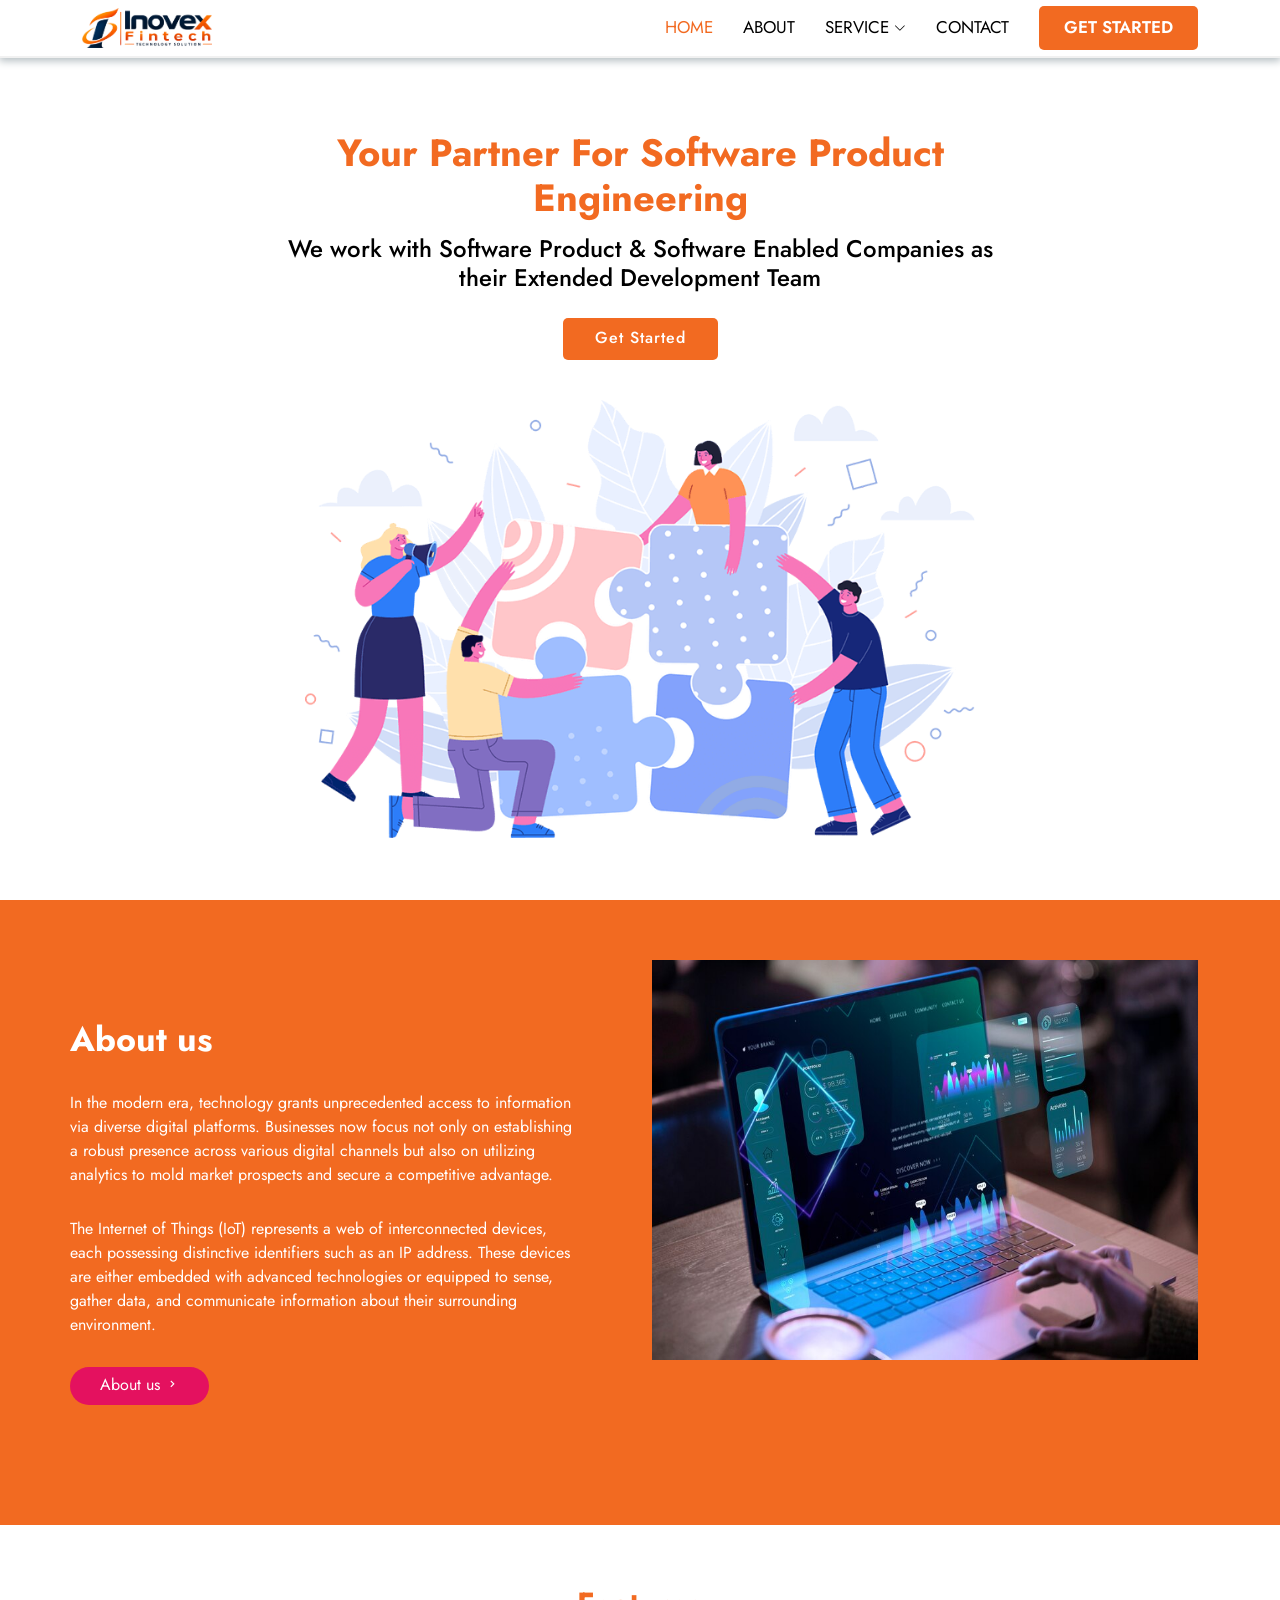
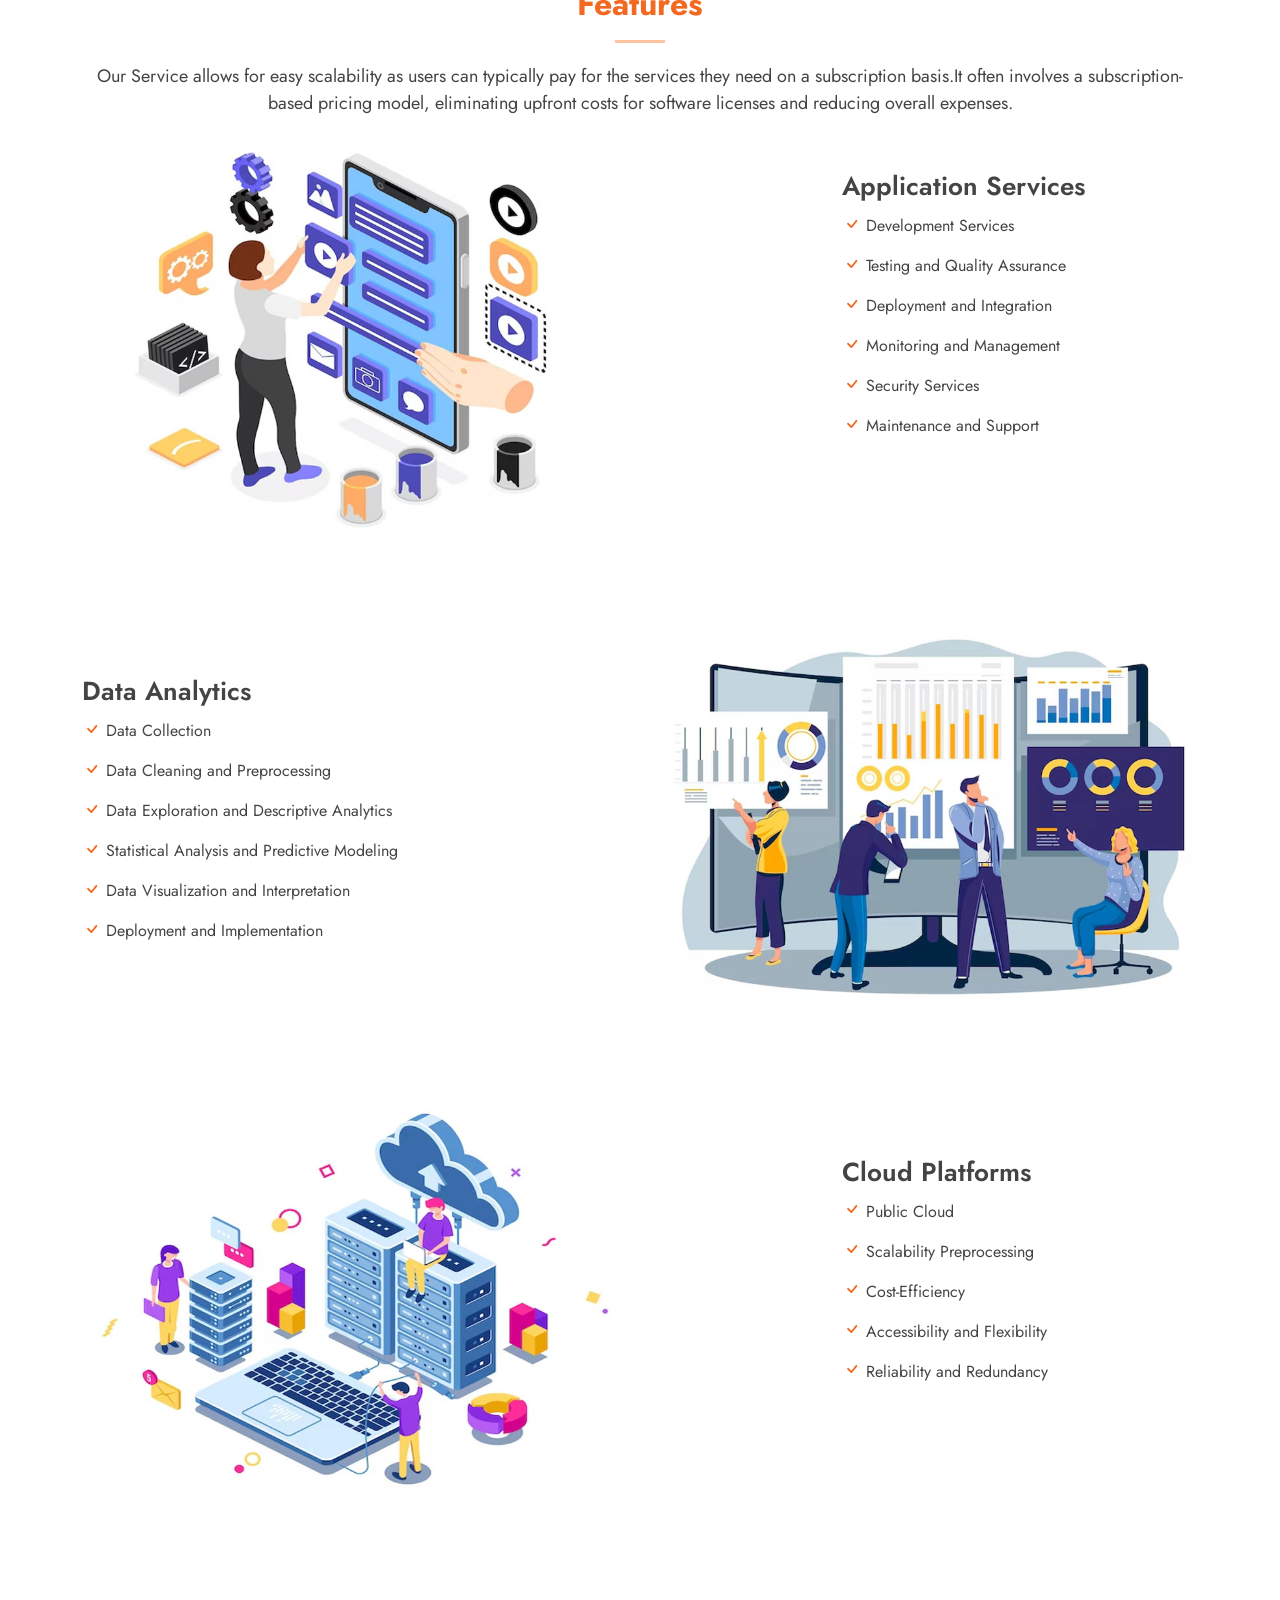
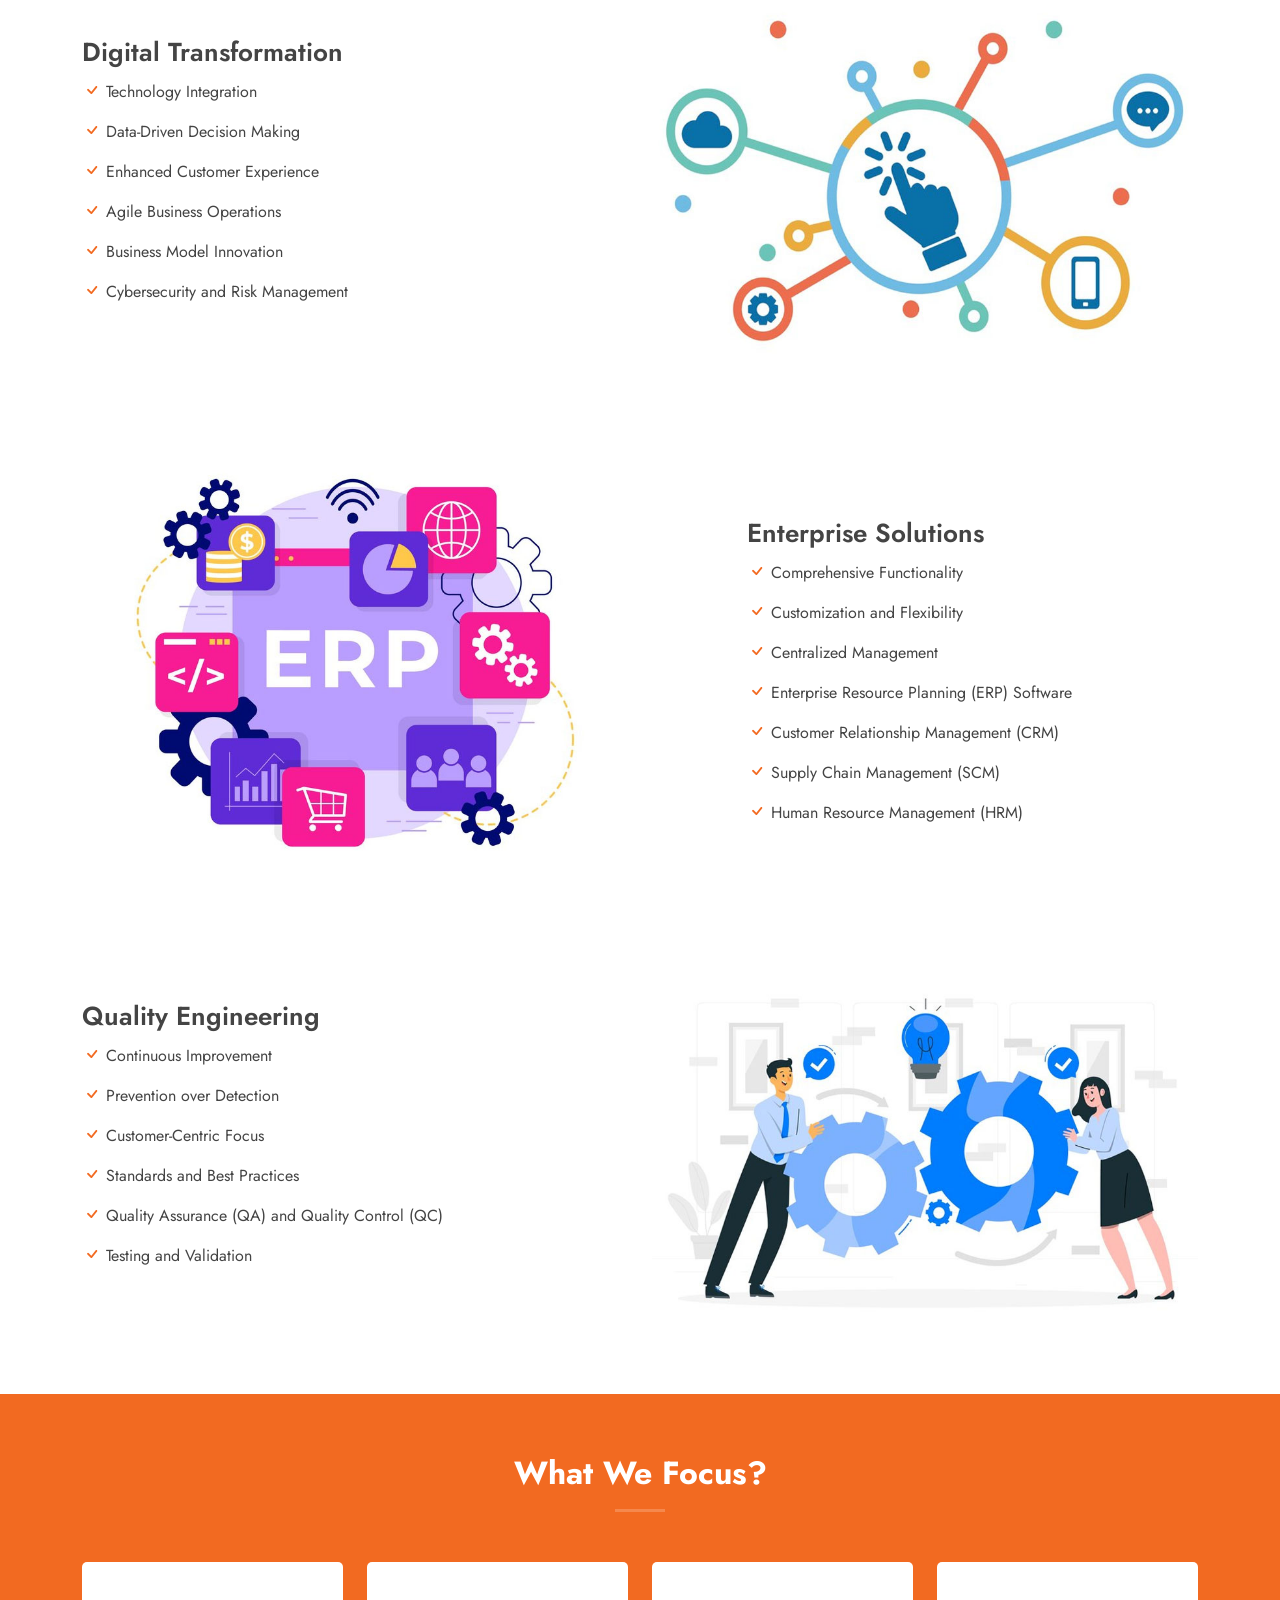
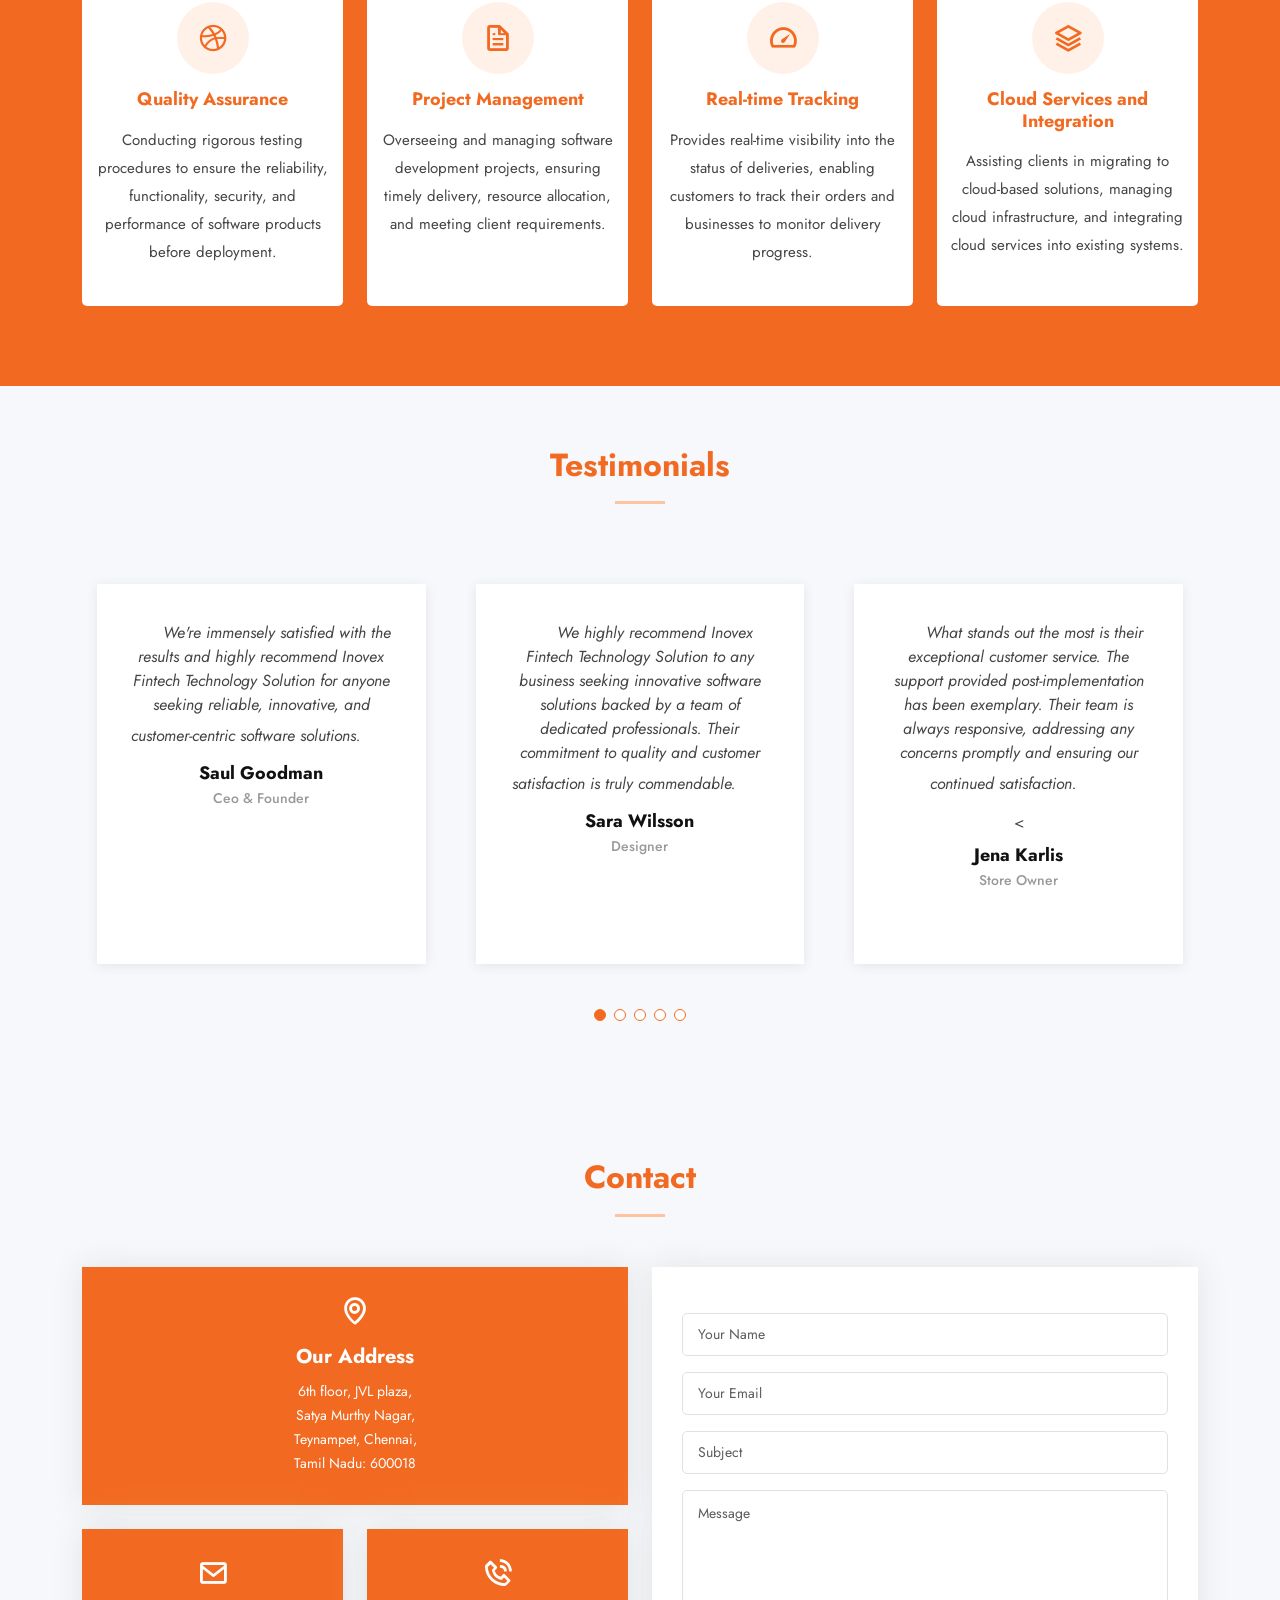
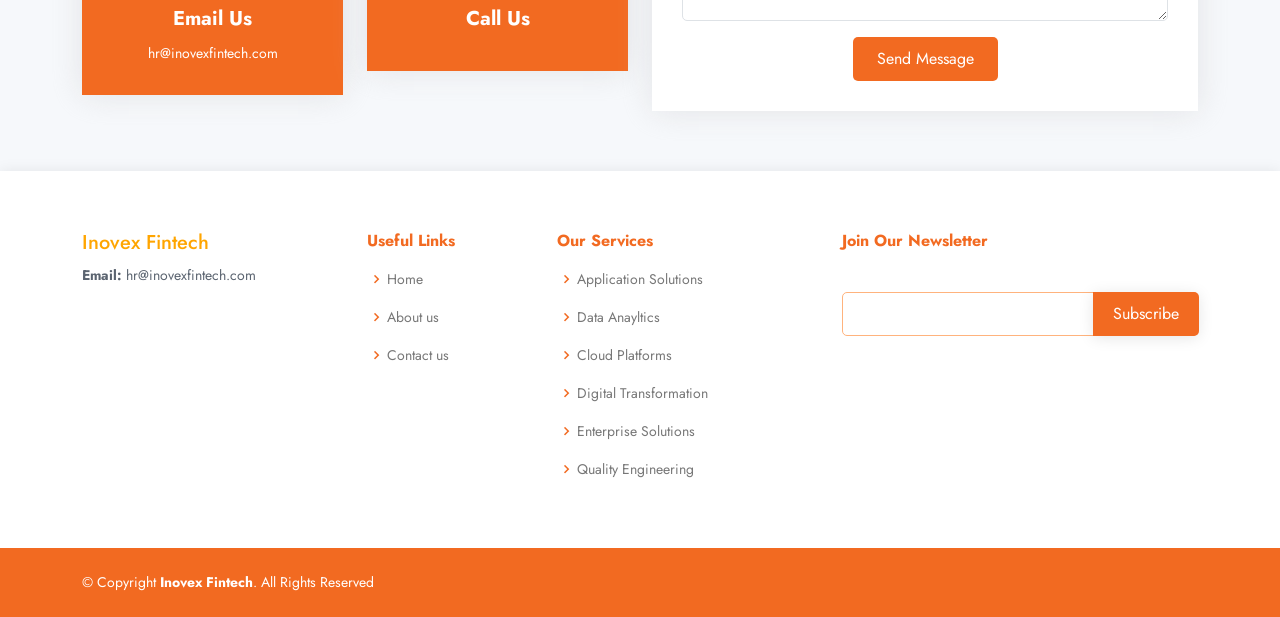
<file: index.html>
<!DOCTYPE html>
<html lang="en">

<head>
  <meta charset="utf-8">
  <meta content="width=device-width, initial-scale=1.0" name="viewport">

 <title>Inovex Fintech Technology Solution</title>
  <meta content="" name="description">
  <meta content="" name="keywords">

  <!-- Favicons -->
  <link href="assets/img/favicon.png" rel="icon">
  <link href="assets/img/apple-touch-icon.png" rel="apple-touch-icon">

  <!-- Google Fonts -->
  <link href="https://fonts.googleapis.com/css?family=Open+Sans:300,300i,400,400i,600,600i,700,700i|Krub:300,300i,400,400i,500,500i,600,600i,700,700i|Poppins:300,300i,400,400i,500,500i,600,600i,700,700i" rel="stylesheet">

  <!-- Vendor CSS Files -->
  <link href="assets/vendor/aos/aos.css" rel="stylesheet">
  <link href="assets/vendor/bootstrap/css/bootstrap.min.css" rel="stylesheet">
  <link href="assets/vendor/bootstrap-icons/bootstrap-icons.css" rel="stylesheet">
  <link href="assets/vendor/boxicons/css/boxicons.min.css" rel="stylesheet">
  <link href="assets/vendor/glightbox/css/glightbox.min.css" rel="stylesheet">
  <link href="assets/vendor/swiper/swiper-bundle.min.css" rel="stylesheet">

  <!-- Template Main CSS File -->
  <link href="assets/css/style.css" rel="stylesheet">
 
</head>

<body>

  <!-- ======= Header ======= -->
  <header id="header" class="fixed-top">
    <div class="container d-flex align-items-center justify-content-between">

      <h1 class="logo"><a href="index.html">
        <img src="./assets/img/fintech-finalized.png" alt="">
      </a></h1>
 
      <nav id="navbar" class="navbar">
        <ul>
          <li><a class="nav-link scrollto active" href="./index.html">Home</a></li>
          <li><a class="nav-link scrollto" href="./about.html">About</a></li>      
          <li class="dropdown"><a href="#"><span>Service</span> <i class="bi bi-chevron-down"></i></a>
            <ul>
              <li><a href="./application-services.html">Application Solutions</a></li>        
              <li><a href="./data-anayltics.html">Data Anayltics</a></li>
              <li><a href="./cloud-services.html">Cloud Platforms</a></li>
              <li><a href="./digital-transformation.html">Digital Transformation</a></li>
              <li><a href="./enterprise-solutions.html">Enterprise Solutions</a></li>
              <li><a href="./quality-engineering.html">Quality Engineering</a></li>
            </ul>
          </li>
          <li><a class="nav-link scrollto" href="./contact.html">Contact</a></li>
          <li><a class="getstarted scrollto" href="./contact.html">Get Started</a></li>
        </ul>
        <i class="bi bi-list mobile-nav-toggle"></i>
      </nav><!-- .navbar -->

    </div>
  </header><!-- End Header -->

  <!-- ======= Hero Section ======= -->
  <section id="hero" class="d-flex align-items-center">

    <div class="container d-flex flex-column align-items-center justify-content-center" data-aos="fade-up">
      <h1>Your Partner For
        Software Product Engineering</h1>
      <h2>We work with Software Product & Software Enabled Companies as <br/>their Extended Development Team</h2>
      <a href="./contact.html" class="btn-get-started scrollto">Get Started</a>
      <img src="assets/img/hero-img.png" class="img-fluid hero-img" alt="" data-aos="zoom-in" data-aos-delay="150">
    </div>

  </section><!-- End Hero -->

  <main id="main">

    <!-- ======= About Section ======= -->
    <section id="about" class="about">
      <div class="container">

        <div class="row no-gutters">
          <div class="content col-xl-6 d-flex align-items-stretch" data-aos="fade-right">
            <div class="content">
              <h3>About us</h3>
              <p>In the modern era, technology grants unprecedented access to information via diverse digital platforms. Businesses now focus not only on establishing a robust presence across various digital channels but also on utilizing analytics to mold market prospects and secure a competitive advantage.</p>
               <p>The Internet of Things (IoT) represents a web of interconnected devices, each possessing distinctive identifiers such as an IP address. These devices are either embedded with advanced technologies or equipped to sense, gather data, and communicate information about their surrounding environment.</p>
              <a href="./about.html" class="about-btn">About us <i class="bx bx-chevron-right"></i></a>
            </div>
          </div>
          <div class="col-xl-6 d-flex align-items-stretch" data-aos="fade-left">
              <img src="./assets/img/about.jpg" alt="" class="img-fluid" style="height: 400px;">
          </div>
        </div>

      </div>
    </section><!-- End About Section -->

   

    <!-- ======= Features Section ======= -->
    <section id="features" class="features" data-aos="fade-up">
      <div class="container">

        <div class="section-title">
          <h2>Features</h2>
          <p>Our Service allows for easy scalability as users can typically pay for the services they need on a subscription basis.It often involves a subscription-based pricing model, eliminating upfront costs for software licenses and reducing overall expenses.</p>
        </div>

        <div class="row content">
          <div class="col-md-6" data-aos="fade-right" data-aos-delay="100">
            <img src="./assets/img/servces-1.jpg" class="img-fluid" alt="">
          </div>
          <div class="col-md-2"></div>
          <div class="col-md-4 pt-4" data-aos="fade-left" data-aos-delay="100">
            <h3>Application Services</h3>
        
            <ul>
              <li><i class="bi bi-check"></i>Development Services</li>
              <li><i class="bi bi-check"></i>Testing and Quality Assurance</li>
              <li><i class="bi bi-check"></i>Deployment and Integration</li>
              <li><i class="bi bi-check"></i>Monitoring and Management</li>
              <li><i class="bi bi-check"></i>Security Services</li>
              <li><i class="bi bi-check"></i>Maintenance and Support</li>
            </ul>
          </div>
        </div>

        <div class="row content">
          <div class="col-md-6 order-1 order-md-2" data-aos="fade-left">
            <img src="./assets/img/servces-2.jpg" class="img-fluid" alt="">
          </div>
          <div class="col-md-6 pt-5 order-2 order-md-1" data-aos="fade-right">
            <h3>Data Analytics</h3>
            <ul>
              <li><i class="bi bi-check"></i>Data Collection</li>
              <li><i class="bi bi-check"></i>Data Cleaning and Preprocessing</li>
              <li><i class="bi bi-check"></i>Data Exploration and Descriptive Analytics</li>
              <li><i class="bi bi-check"></i>Statistical Analysis and Predictive Modeling</li>
              <li><i class="bi bi-check"></i>Data Visualization and Interpretation</li>
              <li><i class="bi bi-check"></i>Deployment and Implementation</li>
            </ul>
          </div>
        </div>

        <div class="row content">
          <div class="col-md-6" data-aos="fade-right">
            <img src="./assets/img/servces-3.jpg" class="img-fluid" alt="">
          </div>
          <div class="col-md-2"></div>
          <div class="col-md-4 pt-5" data-aos="fade-left">
            <h3>Cloud Platforms</h3>
            <ul>
              <li><i class="bi bi-check"></i>Public Cloud</li>
              <li><i class="bi bi-check"></i>Scalability Preprocessing</li>
              <li><i class="bi bi-check"></i>Cost-Efficiency</li>
              <li><i class="bi bi-check"></i>Accessibility and Flexibility</li>
              <li><i class="bi bi-check"></i>Reliability and Redundancy</li>
             
            </ul>
          </div>
        </div>

        <div class="row content">
          <div class="col-md-6 order-1 order-md-2" data-aos="fade-left">
            <img src="./assets/img/servces-4.jpg" class="img-fluid" alt="">
          </div>
          <div class="col-md-6 pt-5 order-2 order-md-1" data-aos="fade-right">
            <h3>Digital Transformation</h3>
            <ul>
              <li><i class="bi bi-check"></i>Technology Integration</li>
              <li><i class="bi bi-check"></i>Data-Driven Decision Making</li>
              <li><i class="bi bi-check"></i>Enhanced Customer Experience</li>
              <li><i class="bi bi-check"></i>Agile Business Operations</li>
              <li><i class="bi bi-check"></i>Business Model Innovation</li>
              <li><i class="bi bi-check"></i>Cybersecurity and Risk Management</li>
             
            </ul>
            
          </div>
        </div>

        <div class="row content">
          <div class="col-md-6" data-aos="fade-right">
            <img src="./assets/img/servces-5.jpg" class="img-fluid" alt="">
          </div>
           <div class="col-md-1"></div>
          <div class="col-md-5 pt-5" data-aos="fade-left">
            <h3>Enterprise Solutions</h3>
            <ul>
              <li><i class="bi bi-check"></i>Comprehensive Functionality</li>
              <li><i class="bi bi-check"></i>Customization and Flexibility</li>
              <li><i class="bi bi-check"></i>Centralized Management</li>
              <li><i class="bi bi-check"></i>Enterprise Resource Planning (ERP) Software</li>
              <li><i class="bi bi-check"></i>Customer Relationship Management (CRM)</li>
              <li><i class="bi bi-check"></i>Supply Chain Management (SCM)</li>
              <li><i class="bi bi-check"></i>Human Resource Management (HRM)</li>
             
            </ul>
          </div>
        </div>

        <div class="row content">
          <div class="col-md-6 order-1 order-md-2" data-aos="fade-left">
            <img src="./assets/img/servces-6.jpg" class="img-fluid" alt="">
          </div>
          <div class="col-md-6 pt-5 order-2 order-md-1" data-aos="fade-right">
            <h3>Quality Engineering</h3>
            <ul>
              <li><i class="bi bi-check"></i>Continuous Improvement</li>
              <li><i class="bi bi-check"></i>Prevention over Detection</li>
              <li><i class="bi bi-check"></i>Customer-Centric Focus</li>
              <li><i class="bi bi-check"></i>Standards and Best Practices</li>
              <li><i class="bi bi-check"></i>Quality Assurance (QA) and Quality Control (QC)</li>
              <li><i class="bi bi-check"></i>Testing and Validation</li>
             
            </ul>
            
          </div>
        </div>

      </div>
    </section><!-- End Features Section -->

 

    <!-- ======= Services Section ======= -->
    <section id="services" class="services">
      <div class="container" data-aos="fade-up">

        <div class="section-title">
          <h2>What We Focus?</h2>
          
        </div>

        <div class="row">
          <div class="col-md-6 col-lg-3 d-flex align-items-stretch mb-5 mb-lg-0" data-aos="fade-up" data-aos-delay="100">
            <div class="icon-box">
              <div class="icon"><i class="bx bxl-dribbble"></i></div>
              <h4 class="title"><a href="">Quality Assurance </a></h4>
              <p class="description">Conducting rigorous testing procedures to ensure the reliability, functionality, security, and performance of software products before deployment.</p>
            </div>
          </div>

          <div class="col-md-6 col-lg-3 d-flex align-items-stretch mb-5 mb-lg-0" data-aos="fade-up" data-aos-delay="200">
            <div class="icon-box">
              <div class="icon"><i class="bx bx-file"></i></div>
              <h4 class="title"><a href="">Project Management</a></h4>
              <p class="description">Overseeing and managing software development projects, ensuring timely delivery, resource allocation, and meeting client requirements.</p>
            </div>
          </div>

          <div class="col-md-6 col-lg-3 d-flex align-items-stretch mb-5 mb-lg-0" data-aos="fade-up" data-aos-delay="300">
            <div class="icon-box">
              <div class="icon"><i class="bx bx-tachometer"></i></div>
              <h4 class="title"><a href="">Real-time Tracking</a></h4>
              <p class="description">Provides real-time visibility into the status of deliveries, enabling customers to track their orders and businesses to monitor delivery progress.</p>
            </div>
          </div>

          <div class="col-md-6 col-lg-3 d-flex align-items-stretch mb-5 mb-lg-0" data-aos="fade-up" data-aos-delay="400">
            <div class="icon-box">
              <div class="icon"><i class="bx bx-layer"></i></div>
              <h4 class="title"><a href="">Cloud Services and Integration</a></h4>
              <p class="description">Assisting clients in migrating to cloud-based solutions, managing cloud infrastructure, and integrating cloud services into existing systems.</p>
            </div>
          </div>

        </div>

      </div>
    </section><!-- End Services Section -->

   

    <!-- ======= Testimonials Section ======= -->
    <section id="testimonials" class="testimonials section-bg">
      <div class="container" data-aos="fade-up">

        <div class="section-title">
          <h2>Testimonials</h2>
       
        </div>

        <div class="testimonials-slider swiper" data-aos="fade-up" data-aos-delay="100">
          <div class="swiper-wrapper">

            <div class="swiper-slide">
              <div class="testimonial-item">
                <p>
                  <i class="bx bxs-quote-alt-left quote-icon-left"></i>
                  We're immensely satisfied with the results and highly recommend Inovex Fintech Technology Solution for anyone seeking reliable, innovative, and customer-centric software solutions.
                  <i class="bx bxs-quote-alt-right quote-icon-right"></i>
                </p>
                
                <h3>Saul Goodman</h3>
                <h4>Ceo &amp; Founder</h4>
              </div>
            </div><!-- End testimonial item -->

            <div class="swiper-slide">
              <div class="testimonial-item">
                <p>
                  <i class="bx bxs-quote-alt-left quote-icon-left"></i>
                  We highly recommend Inovex Fintech Technology Solution  to any business seeking innovative software solutions backed by a team of dedicated professionals. Their commitment to quality and customer satisfaction is truly commendable.
                  <i class="bx bxs-quote-alt-right quote-icon-right"></i>
                </p>
              
                <h3>Sara Wilsson</h3>
                <h4>Designer</h4>
              </div>
            </div><!-- End testimonial item -->

            <div class="swiper-slide">
              <div class="testimonial-item">
                <p>
                  <i class="bx bxs-quote-alt-left quote-icon-left"></i>
                  What stands out the most is their exceptional customer service. The support provided post-implementation has been exemplary. Their team is always responsive, addressing any concerns promptly and ensuring our continued satisfaction.
                  <i class="bx bxs-quote-alt-right quote-icon-right"></i>
                </p>
                < 
                <h3>Jena Karlis</h3>
                <h4>Store Owner</h4>
              </div>
            </div><!-- End testimonial item -->

            <div class="swiper-slide">
              <div class="testimonial-item">
                <p>
                  <i class="bx bxs-quote-alt-left quote-icon-left"></i>
                  Working with Inovex Fintech Technology Solution has been a game-changer for our business. Their team's expertise and dedication have truly elevated our operations. From the initial consultation to the final product delivery, the professionalism and commitment to excellence were evident at every step.
                  <i class="bx bxs-quote-alt-right quote-icon-right"></i>
                </p>
                
                <h3>Matt Brandon</h3>
                <h4>Freelancer</h4>
              </div>
            </div><!-- End testimonial item -->

            <div class="swiper-slide">
              <div class="testimonial-item">
                <p>
                  <i class="bx bxs-quote-alt-left quote-icon-left"></i>
                  Their software solutions not only met but exceeded our expectations. The seamless integration of the system into our workflow has significantly improved our efficiency. The user-friendly interface and robust functionalities have empowered our team to work more collaboratively and productively.
                  <i class="bx bxs-quote-alt-right quote-icon-right"></i>
                </p>
               
                <h3>John Larson</h3>
                <h4>Entrepreneur</h4>
              </div>
            </div><!-- End testimonial item -->

          </div>
          <div class="swiper-pagination"></div>
        </div>

      </div>
    </section><!-- End Testimonials Section -->

   

 
 

    <!-- ======= Contact Section ======= -->
    <section id="contact" class="contact section-bg">
      <div class="container" data-aos="fade-up">

        <div class="section-title">
          <h2>Contact</h2>
        
        </div>

        <div class="row">

          <div class="col-lg-6">

            <div class="row">
              <div class="col-md-12">
                <div class="info-box">
                  <i class="bx bx-map"></i>
                  <h3>Our Address</h3>
                <p>6th floor, JVL plaza, <br>
                  Satya Murthy Nagar, <br>
                  Teynampet, Chennai, <br>
                  Tamil Nadu: 600018</p> 
                </div>
              </div>
              <div class="col-md-6">
                <div class="info-box mt-4">
                  <i class="bx bx-envelope"></i>
                  <h3>Email Us</h3>
                  <p>hr@inovexfintech.com</p>
                </div>
              </div>
              <div class="col-md-6">
                <div class="info-box mt-4">
                  <i class="bx bx-phone-call"></i>
                  <h3>Call Us</h3>
                  <!-- <p>044-46049863</p> -->
                </div>
              </div>
            </div>

          </div>

          <div class="col-lg-6 mt-4 mt-md-0">
            <form action="forms/contact.php" method="post" role="form" class="php-email-form">
              
                <div class="mt-3 form-group">
                  <input type="text" name="name" class="form-control" id="name" placeholder="Your Name" required>
                </div>
                <div class="form-group mt-3">
                  <input type="email" class="form-control" name="email" id="email" placeholder="Your Email" required>
                </div>
            
              
              <div class="form-group mt-3">
                <input type="text" class="form-control" name="subject" id="subject" placeholder="Subject" required>
              </div>
              <div class="form-group mt-3">
                <textarea class="form-control" name="message" rows="5" placeholder="Message" required></textarea>
              </div>
              <div class="my-3">
                <div class="loading">Loading</div>
                <div class="error-message"></div>
                <div class="sent-message">Your message has been sent. Thank you!</div>
              </div>
              <div class="text-center"><button type="submit">Send Message</button></div>
            </form>
          </div>

        </div>

      </div>
    </section><!-- End Contact Section -->

  </main><!-- End #main -->

  <!-- ======= Footer ======= -->
  <footer id="footer">

    <div class="footer-top">
      <div class="container">
        <div class="row">

          <div class="col-lg-3 col-md-6 footer-contact">
            <h5 style="color: orange;">Inovex Fintech</h5>
            <p>
              <!-- <p>No 49/54
                Second Floor<br/>
                Karikalan Street<br/>
                Adamabakkam
                Chennai-600088<br/>
                Tamilnadu</p><br/>
              <strong>Phone:</strong> 044-46049863<br> -->
              <strong>Email:</strong> hr@inovexfintech.com<br>
            </p>
          </div>

          <div class="col-lg-2 col-md-6 footer-links">
            <h4>Useful Links</h4>
            <ul>
              <li><i class="bx bx-chevron-right"></i> <a href="./index.html">Home</a></li>
              <li><i class="bx bx-chevron-right"></i> <a href="./about.html">About us</a></li>
              <li><i class="bx bx-chevron-right"></i> <a href="./contact.html">Contact us</a></li>
              
            </ul>
          </div>

          <div class="col-lg-3 col-md-6 footer-links">
            <h4>Our Services</h4>
            <ul>
              <li><i class="bx bx-chevron-right"></i><a href="./application-services.html">Application Solutions</a></li>        
              <li><i class="bx bx-chevron-right"></i><a href="./data-anayltics.html">Data Anayltics</a></li>
              <li><i class="bx bx-chevron-right"></i><a href="./cloud-services.html">Cloud Platforms</a></li>
              <li><i class="bx bx-chevron-right"></i><a href="./digital-transformation.html">Digital Transformation</a></li>
              <li><i class="bx bx-chevron-right"></i><a href="./enterprise-solutions.html">Enterprise Solutions</a></li>
              <li><i class="bx bx-chevron-right"></i><a href="./quality-engineering.html">Quality Engineering</a></li>
            </ul>
            
          </div>

          <div class="col-lg-4 col-md-6 footer-newsletter">
            <h4>Join Our Newsletter</h4>
           
            <form action="" method="post">
              <input type="email" name="email"><input type="submit" value="Subscribe">
            </form>
          </div>

        </div>
      </div>
    </div>

    <div class="container d-md-flex py-4">

      <div class="me-md-auto text-center text-md-start">
        <div class="copyright">
          &copy; Copyright <strong><span>Inovex Fintech</span></strong>. All Rights Reserved
        </div>
        
      </div>
 
    </div>
  </footer><!-- End Footer -->

  <div id="preloader"></div>
  <a href="#" class="back-to-top d-flex align-items-center justify-content-center"><i class="bi bi-arrow-up-short"></i></a>

  <!-- Vendor JS Files -->
  <script src="assets/vendor/aos/aos.js"></script>
  <script src="assets/vendor/bootstrap/js/bootstrap.bundle.min.js"></script>
  <script src="assets/vendor/glightbox/js/glightbox.min.js"></script>
  <script src="assets/vendor/isotope-layout/isotope.pkgd.min.js"></script>
  <script src="assets/vendor/swiper/swiper-bundle.min.js"></script>
  <script src="assets/vendor/php-email-form/validate.js"></script>

  <!-- Template Main JS File -->
  <script src="assets/js/main.js"></script>

</body>

</html>
</file>
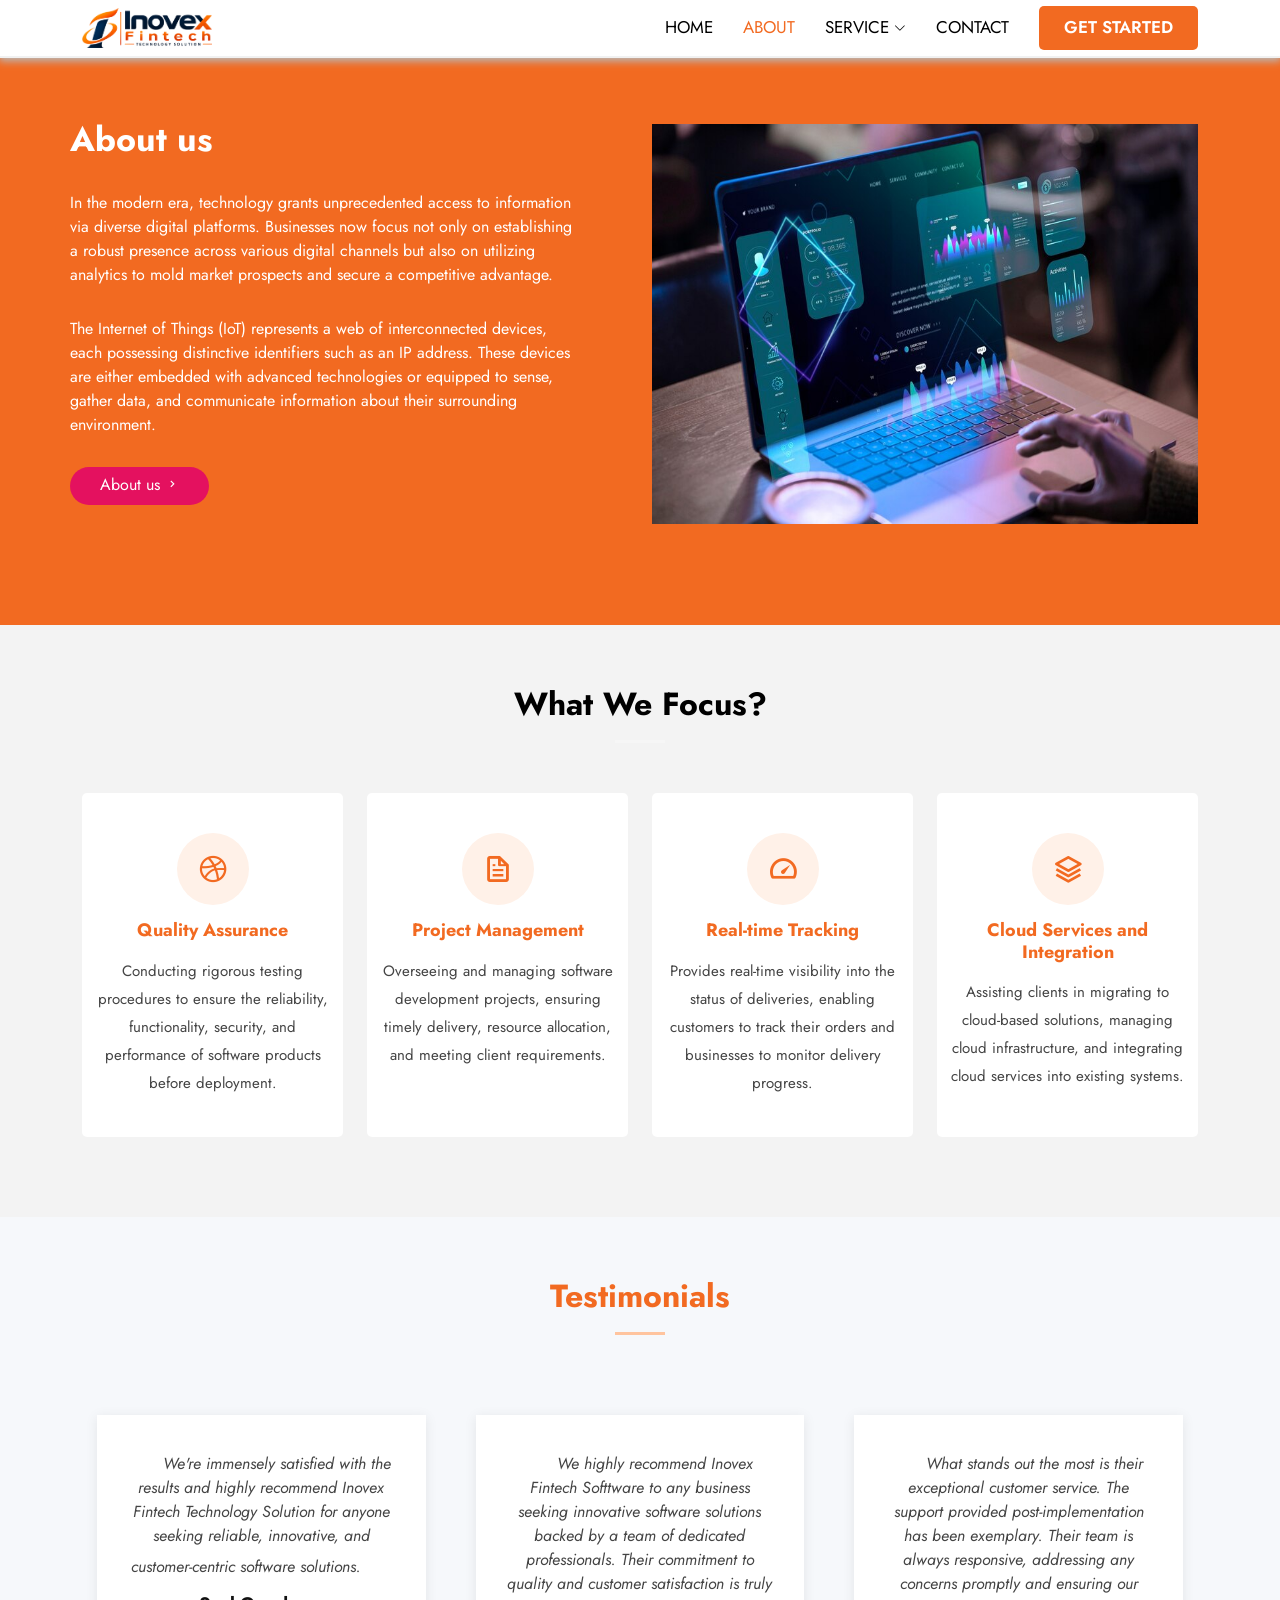
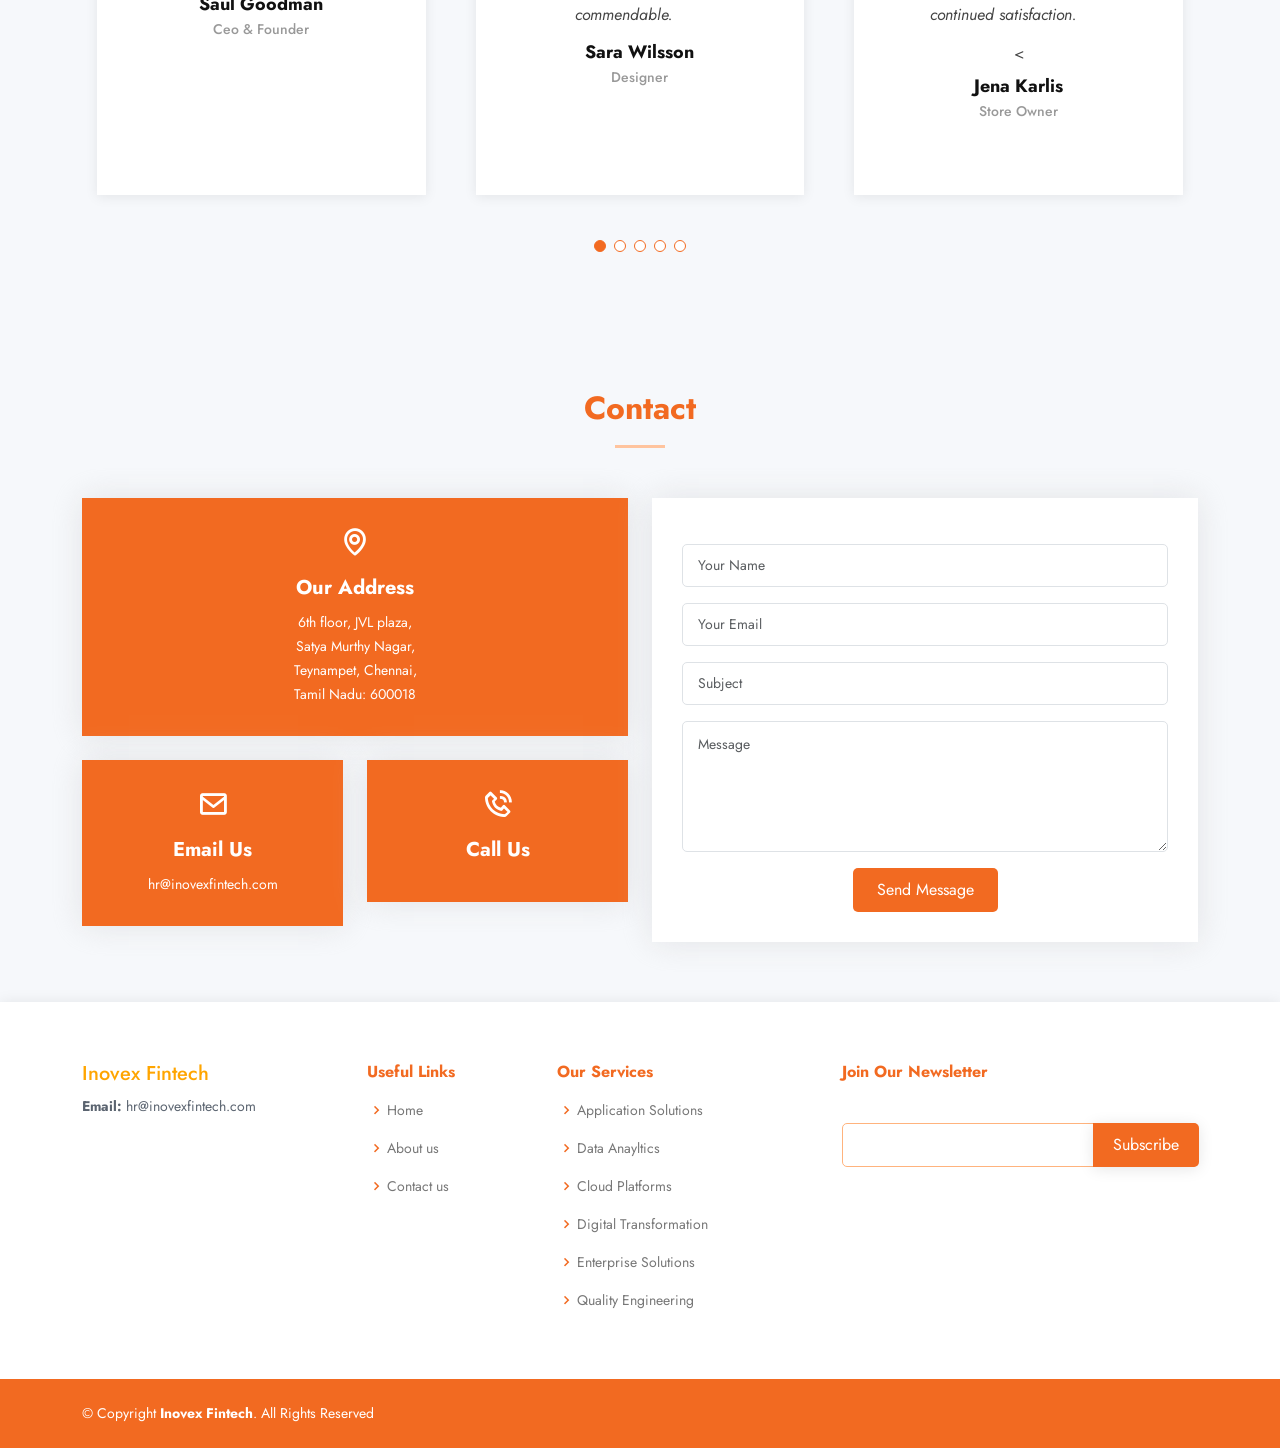
<file: about.html>
<!DOCTYPE html>
<html lang="en">

<head>
  <meta charset="utf-8">
  <meta content="width=device-width, initial-scale=1.0" name="viewport">

  <title>Inovex Fintech Technology Solution</title>
  <meta content="" name="description">
  <meta content="" name="keywords">

  <!-- Favicons -->
  <link href="assets/img/favicon.png" rel="icon">
  <link href="assets/img/apple-touch-icon.png" rel="apple-touch-icon">

  <!-- Google Fonts -->
  <link href="https://fonts.googleapis.com/css?family=Open+Sans:300,300i,400,400i,600,600i,700,700i|Krub:300,300i,400,400i,500,500i,600,600i,700,700i|Poppins:300,300i,400,400i,500,500i,600,600i,700,700i" rel="stylesheet">

  <!-- Vendor CSS Files -->
  <link href="assets/vendor/aos/aos.css" rel="stylesheet">
  <link href="assets/vendor/bootstrap/css/bootstrap.min.css" rel="stylesheet">
  <link href="assets/vendor/bootstrap-icons/bootstrap-icons.css" rel="stylesheet">
  <link href="assets/vendor/boxicons/css/boxicons.min.css" rel="stylesheet">
  <link href="assets/vendor/glightbox/css/glightbox.min.css" rel="stylesheet">
  <link href="assets/vendor/swiper/swiper-bundle.min.css" rel="stylesheet">

  <!-- Template Main CSS File -->
  <link href="assets/css/style.css" rel="stylesheet">
 
</head>

<body>
<style>
    .services {
    background: #f3f3f3;
    padding-bottom: 80px;
}
.services .section-title h2 {
    color: #000;
}
</style>
  <!-- ======= Header ======= -->
  <header id="header" class="fixed-top">
    <div class="container d-flex align-items-center justify-content-between">

      <h1 class="logo"><a href="index.html">
        <img src="./assets/img/fintech-finalized.png" alt="">
      </a></h1>
 
      <nav id="navbar" class="navbar">
        <ul>
          <li><a class="nav-link scrollto " href="./index.html">Home</a></li>
          <li><a class="nav-link scrollto active" href="./about.html">About</a></li>      
          <li class="dropdown"><a href="#"><span>Service</span> <i class="bi bi-chevron-down"></i></a>
            <ul>
              <li><a href="./application-services.html">Application Solutions</a></li>        
              <li><a href="./data-anayltics.html">Data Anayltics</a></li>
              <li><a href="./cloud-services.html">Cloud Platforms</a></li>
              <li><a href="./digital-transformation.html">Digital Transformation</a></li>
              <li><a href="./enterprise-solutions.html">Enterprise Solutions</a></li>
              <li><a href="./quality-engineering.html">Quality Engineering</a></li>
            </ul>
          </li>
          <li><a class="nav-link scrollto" href="./contact.html">Contact</a></li>
          <li><a class="getstarted scrollto" href="./contact.html">Get Started</a></li>
        </ul>
        <i class="bi bi-list mobile-nav-toggle"></i>
      </nav><!-- .navbar -->

    </div>
  </header><!-- End Header -->

 

  <main id="main">

    <!-- ======= About Section ======= -->
    <section id="about" class="about">
      <div class="container">

        <div class="row no-gutters">
          <div class="content col-xl-6 d-flex align-items-stretch" data-aos="fade-right">
            <div class="content">
              <h3>About us</h3>
              <p>In the modern era, technology grants unprecedented access to information via diverse digital platforms. Businesses now focus not only on establishing a robust presence across various digital channels but also on utilizing analytics to mold market prospects and secure a competitive advantage.</p>
               <p>The Internet of Things (IoT) represents a web of interconnected devices, each possessing distinctive identifiers such as an IP address. These devices are either embedded with advanced technologies or equipped to sense, gather data, and communicate information about their surrounding environment.</p>
              <a href="./about.html" class="about-btn">About us <i class="bx bx-chevron-right"></i></a>
            </div>
          </div>
          <div class="col-xl-6 d-flex mt-5 py-3 align-items-stretch" data-aos="fade-left">
              <img src="./assets/img/about.jpg" alt="" class="img-fluid" style="height: 400px;">
          </div>
        </div>

      </div>
    </section><!-- End About Section -->

   
 

 

    <!-- ======= Services Section ======= -->
    <section id="services" class="services">
      <div class="container" data-aos="fade-up">

        <div class="section-title">
          <h2>What We Focus?</h2>
          
        </div>

        <div class="row">
          <div class="col-md-6 col-lg-3 d-flex align-items-stretch mb-5 mb-lg-0" data-aos="fade-up" data-aos-delay="100">
            <div class="icon-box">
              <div class="icon"><i class="bx bxl-dribbble"></i></div>
              <h4 class="title"><a href="">Quality Assurance </a></h4>
              <p class="description">Conducting rigorous testing procedures to ensure the reliability, functionality, security, and performance of software products before deployment.</p>
            </div>
          </div>

          <div class="col-md-6 col-lg-3 d-flex align-items-stretch mb-5 mb-lg-0" data-aos="fade-up" data-aos-delay="200">
            <div class="icon-box">
              <div class="icon"><i class="bx bx-file"></i></div>
              <h4 class="title"><a href="">Project Management</a></h4>
              <p class="description">Overseeing and managing software development projects, ensuring timely delivery, resource allocation, and meeting client requirements.</p>
            </div>
          </div>

          <div class="col-md-6 col-lg-3 d-flex align-items-stretch mb-5 mb-lg-0" data-aos="fade-up" data-aos-delay="300">
            <div class="icon-box">
              <div class="icon"><i class="bx bx-tachometer"></i></div>
              <h4 class="title"><a href="">Real-time Tracking</a></h4>
              <p class="description">Provides real-time visibility into the status of deliveries, enabling customers to track their orders and businesses to monitor delivery progress.</p>
            </div>
          </div>

          <div class="col-md-6 col-lg-3 d-flex align-items-stretch mb-5 mb-lg-0" data-aos="fade-up" data-aos-delay="400">
            <div class="icon-box">
              <div class="icon"><i class="bx bx-layer"></i></div>
              <h4 class="title"><a href="">Cloud Services and Integration</a></h4>
              <p class="description">Assisting clients in migrating to cloud-based solutions, managing cloud infrastructure, and integrating cloud services into existing systems.</p>
            </div>
          </div>

        </div>

      </div>
    </section><!-- End Services Section -->

   

    <!-- ======= Testimonials Section ======= -->
    <section id="testimonials" class="testimonials section-bg">
      <div class="container" data-aos="fade-up">

        <div class="section-title">
          <h2>Testimonials</h2>
       
        </div>

        <div class="testimonials-slider swiper" data-aos="fade-up" data-aos-delay="100">
          <div class="swiper-wrapper">

            <div class="swiper-slide">
              <div class="testimonial-item">
                <p>
                  <i class="bx bxs-quote-alt-left quote-icon-left"></i>
                  We're immensely satisfied with the results and highly recommend Inovex Fintech Technology Solution for anyone seeking reliable, innovative, and customer-centric software solutions.
                  <i class="bx bxs-quote-alt-right quote-icon-right"></i>
                </p>
                
                <h3>Saul Goodman</h3>
                <h4>Ceo &amp; Founder</h4>
              </div>
            </div><!-- End testimonial item -->

            <div class="swiper-slide">
              <div class="testimonial-item">
                <p>
                  <i class="bx bxs-quote-alt-left quote-icon-left"></i>
                  We highly recommend Inovex Fintech Softtware  to any business seeking innovative software solutions backed by a team of dedicated professionals. Their commitment to quality and customer satisfaction is truly commendable.
                  <i class="bx bxs-quote-alt-right quote-icon-right"></i>
                </p>
              
                <h3>Sara Wilsson</h3>
                <h4>Designer</h4>
              </div>
            </div><!-- End testimonial item -->

            <div class="swiper-slide">
              <div class="testimonial-item">
                <p>
                  <i class="bx bxs-quote-alt-left quote-icon-left"></i>
                  What stands out the most is their exceptional customer service. The support provided post-implementation has been exemplary. Their team is always responsive, addressing any concerns promptly and ensuring our continued satisfaction.
                  <i class="bx bxs-quote-alt-right quote-icon-right"></i>
                </p>
                < 
                <h3>Jena Karlis</h3>
                <h4>Store Owner</h4>
              </div>
            </div><!-- End testimonial item -->

            <div class="swiper-slide">
              <div class="testimonial-item">
                <p>
                  <i class="bx bxs-quote-alt-left quote-icon-left"></i>
                  Working with Inovex Fintech Technology Solution has been a game-changer for our business. Their team's expertise and dedication have truly elevated our operations. From the initial consultation to the final product delivery, the professionalism and commitment to excellence were evident at every step.
                  <i class="bx bxs-quote-alt-right quote-icon-right"></i>
                </p>
                
                <h3>Matt Brandon</h3>
                <h4>Freelancer</h4>
              </div>
            </div><!-- End testimonial item -->

            <div class="swiper-slide">
              <div class="testimonial-item">
                <p>
                  <i class="bx bxs-quote-alt-left quote-icon-left"></i>
                  Their software solutions not only met but exceeded our expectations. The seamless integration of the system into our workflow has significantly improved our efficiency. The user-friendly interface and robust functionalities have empowered our team to work more collaboratively and productively.
                  <i class="bx bxs-quote-alt-right quote-icon-right"></i>
                </p>
               
                <h3>John Larson</h3>
                <h4>Entrepreneur</h4>
              </div>
            </div><!-- End testimonial item -->

          </div>
          <div class="swiper-pagination"></div>
        </div>

      </div>
    </section><!-- End Testimonials Section -->

   

 
 

    <!-- ======= Contact Section ======= -->
    <section id="contact" class="contact section-bg">
      <div class="container" data-aos="fade-up">

        <div class="section-title">
          <h2>Contact</h2>
        
        </div>

        <div class="row">

          <div class="col-lg-6">

            <div class="row">
              <div class="col-md-12">
                <div class="info-box">
                  <i class="bx bx-map"></i>
                  <h3>Our Address</h3>
                <p>6th floor, JVL plaza, <br>
                  Satya Murthy Nagar, <br>
                  Teynampet, Chennai, <br>
                  Tamil Nadu: 600018</p> 
                </div>
              </div>
              <div class="col-md-6">
                <div class="info-box mt-4">
                  <i class="bx bx-envelope"></i>
                  <h3>Email Us</h3>
                  <p>hr@inovexfintech.com</p>
                </div>
              </div>
              <div class="col-md-6">
                <div class="info-box mt-4">
                  <i class="bx bx-phone-call"></i>
                  <h3>Call Us</h3>
                  <!-- <p>044-46049863</p> -->
                </div>
              </div>
            </div>

          </div>

          <div class="col-lg-6 mt-4 mt-md-0">
            <form action="forms/contact.php" method="post" role="form" class="php-email-form">
              
                <div class="mt-3 form-group">
                  <input type="text" name="name" class="form-control" id="name" placeholder="Your Name" required>
                </div>
                <div class="form-group mt-3">
                  <input type="email" class="form-control" name="email" id="email" placeholder="Your Email" required>
                </div>
            
              
              <div class="form-group mt-3">
                <input type="text" class="form-control" name="subject" id="subject" placeholder="Subject" required>
              </div>
              <div class="form-group mt-3">
                <textarea class="form-control" name="message" rows="5" placeholder="Message" required></textarea>
              </div>
              <div class="my-3">
                <div class="loading">Loading</div>
                <div class="error-message"></div>
                <div class="sent-message">Your message has been sent. Thank you!</div>
              </div>
              <div class="text-center"><button type="submit">Send Message</button></div>
            </form>
          </div>

        </div>

      </div>
    </section><!-- End Contact Section -->

  </main><!-- End #main -->

  <!-- ======= Footer ======= -->
  <footer id="footer">

    <div class="footer-top">
      <div class="container">
        <div class="row">

          <div class="col-lg-3 col-md-6 footer-contact">
            <h5 style="color: orange;">Inovex Fintech</h5>
            <p>
              <!-- <p>No 49/54
                Second Floor<br/>
                Karikalan Street<br/>
                Adamabakkam
                Chennai-600088<br/>
                Tamilnadu</p><br/>
              <strong>Phone:</strong> 044-46049863<br> -->
              <strong>Email:</strong> hr@inovexfintech.com<br>
            </p>
          </div>

          <div class="col-lg-2 col-md-6 footer-links">
            <h4>Useful Links</h4>
            <ul>
              <li><i class="bx bx-chevron-right"></i> <a href="./index.html">Home</a></li>
              <li><i class="bx bx-chevron-right"></i> <a href="./about.html">About us</a></li>
              <li><i class="bx bx-chevron-right"></i> <a href="./contact.html">Contact us</a></li>
              
            </ul>
          </div>

          <div class="col-lg-3 col-md-6 footer-links">
            <h4>Our Services</h4>
            <ul>
              <li><i class="bx bx-chevron-right"></i><a href="./application-services.html">Application Solutions</a></li>        
              <li><i class="bx bx-chevron-right"></i><a href="./data-anayltics.html">Data Anayltics</a></li>
              <li><i class="bx bx-chevron-right"></i><a href="./cloud-services.html">Cloud Platforms</a></li>
              <li><i class="bx bx-chevron-right"></i><a href="./digital-transformation.html">Digital Transformation</a></li>
              <li><i class="bx bx-chevron-right"></i><a href="./enterprise-solutions.html">Enterprise Solutions</a></li>
              <li><i class="bx bx-chevron-right"></i><a href="./quality-engineering.html">Quality Engineering</a></li>
            </ul>
            
          </div>

          <div class="col-lg-4 col-md-6 footer-newsletter">
            <h4>Join Our Newsletter</h4>
           
            <form action="" method="post">
              <input type="email" name="email"><input type="submit" value="Subscribe">
            </form>
          </div>

        </div>
      </div>
    </div>

    <div class="container d-md-flex py-4">

      <div class="me-md-auto text-center text-md-start">
        <div class="copyright">
          &copy; Copyright <strong><span>Inovex Fintech</span></strong>. All Rights Reserved
        </div>
        
      </div>
 
    </div>
  </footer><!-- End Footer -->

  <div id="preloader"></div>
  <a href="#" class="back-to-top d-flex align-items-center justify-content-center"><i class="bi bi-arrow-up-short"></i></a>

  <!-- Vendor JS Files -->
  <script src="assets/vendor/aos/aos.js"></script>
  <script src="assets/vendor/bootstrap/js/bootstrap.bundle.min.js"></script>
  <script src="assets/vendor/glightbox/js/glightbox.min.js"></script>
  <script src="assets/vendor/isotope-layout/isotope.pkgd.min.js"></script>
  <script src="assets/vendor/swiper/swiper-bundle.min.js"></script>
  <script src="assets/vendor/php-email-form/validate.js"></script>

  <!-- Template Main JS File -->
  <script src="assets/js/main.js"></script>

</body>

</html>
</file>
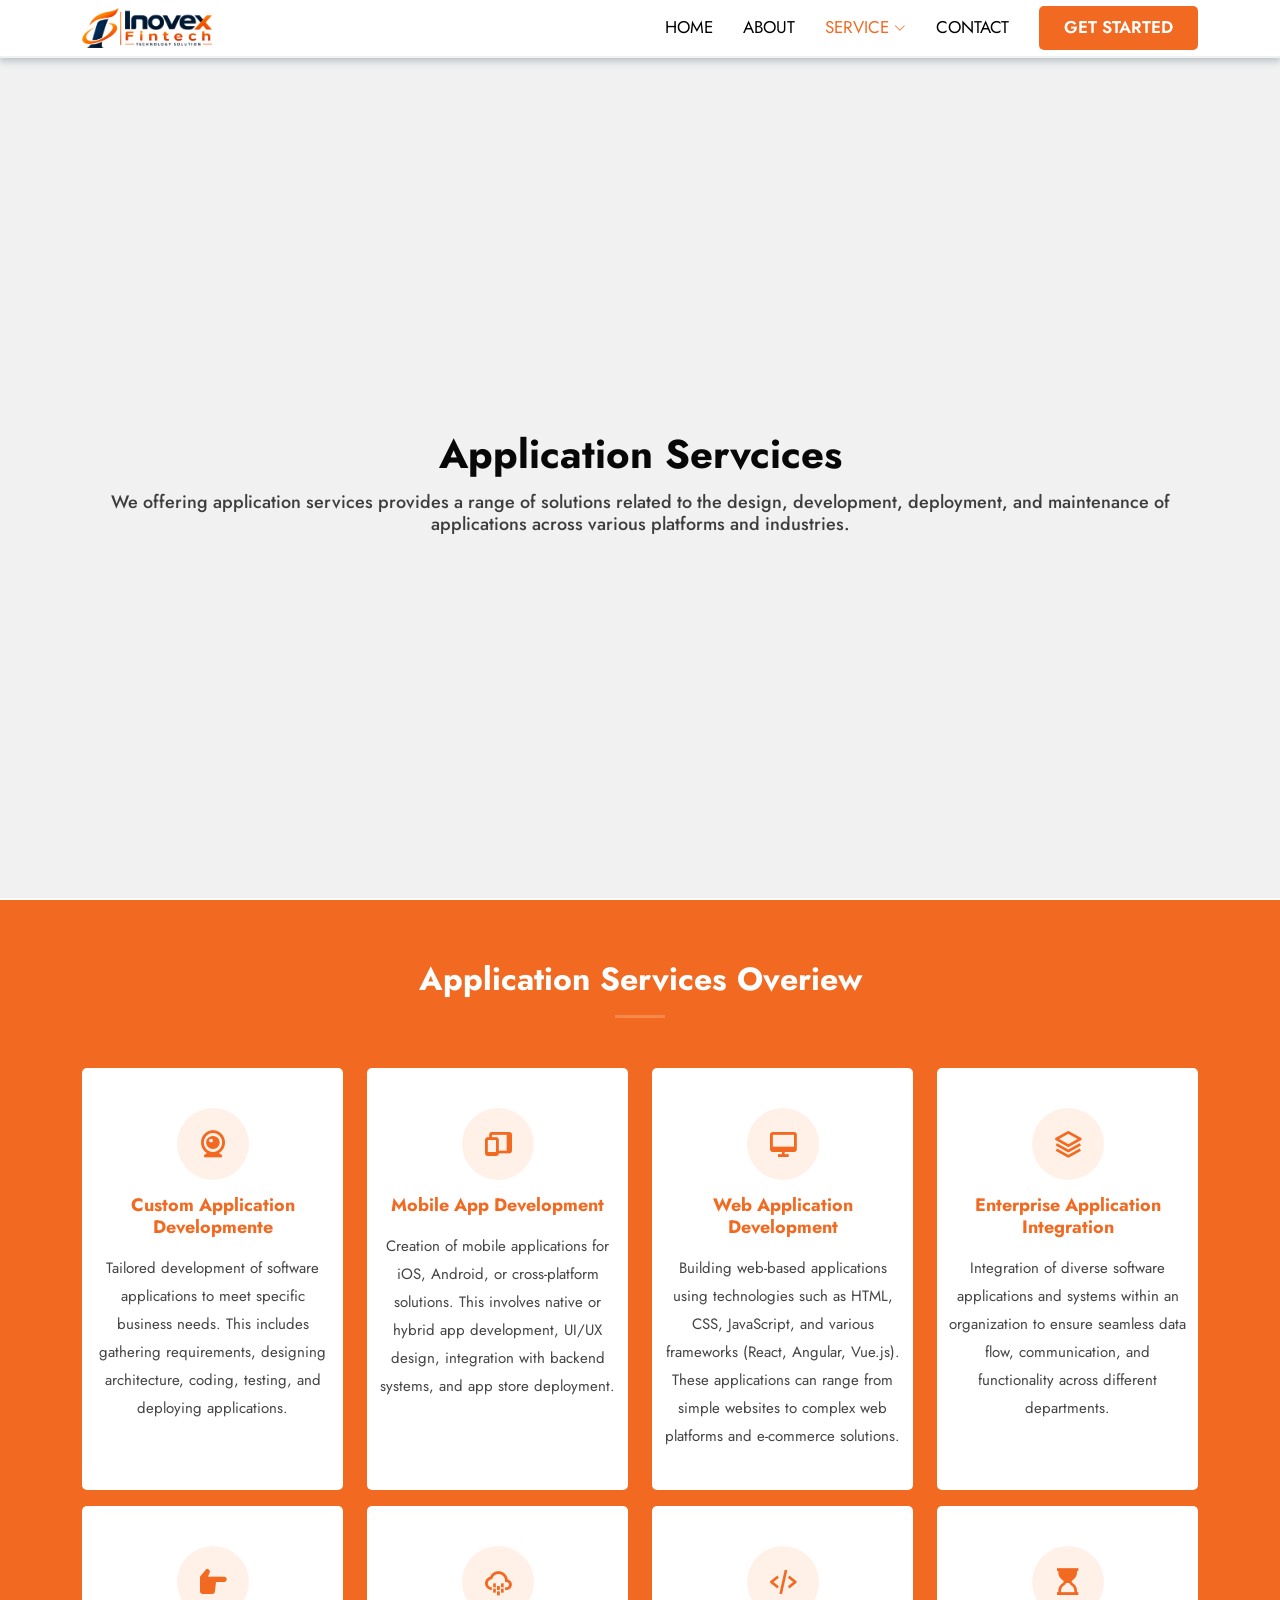
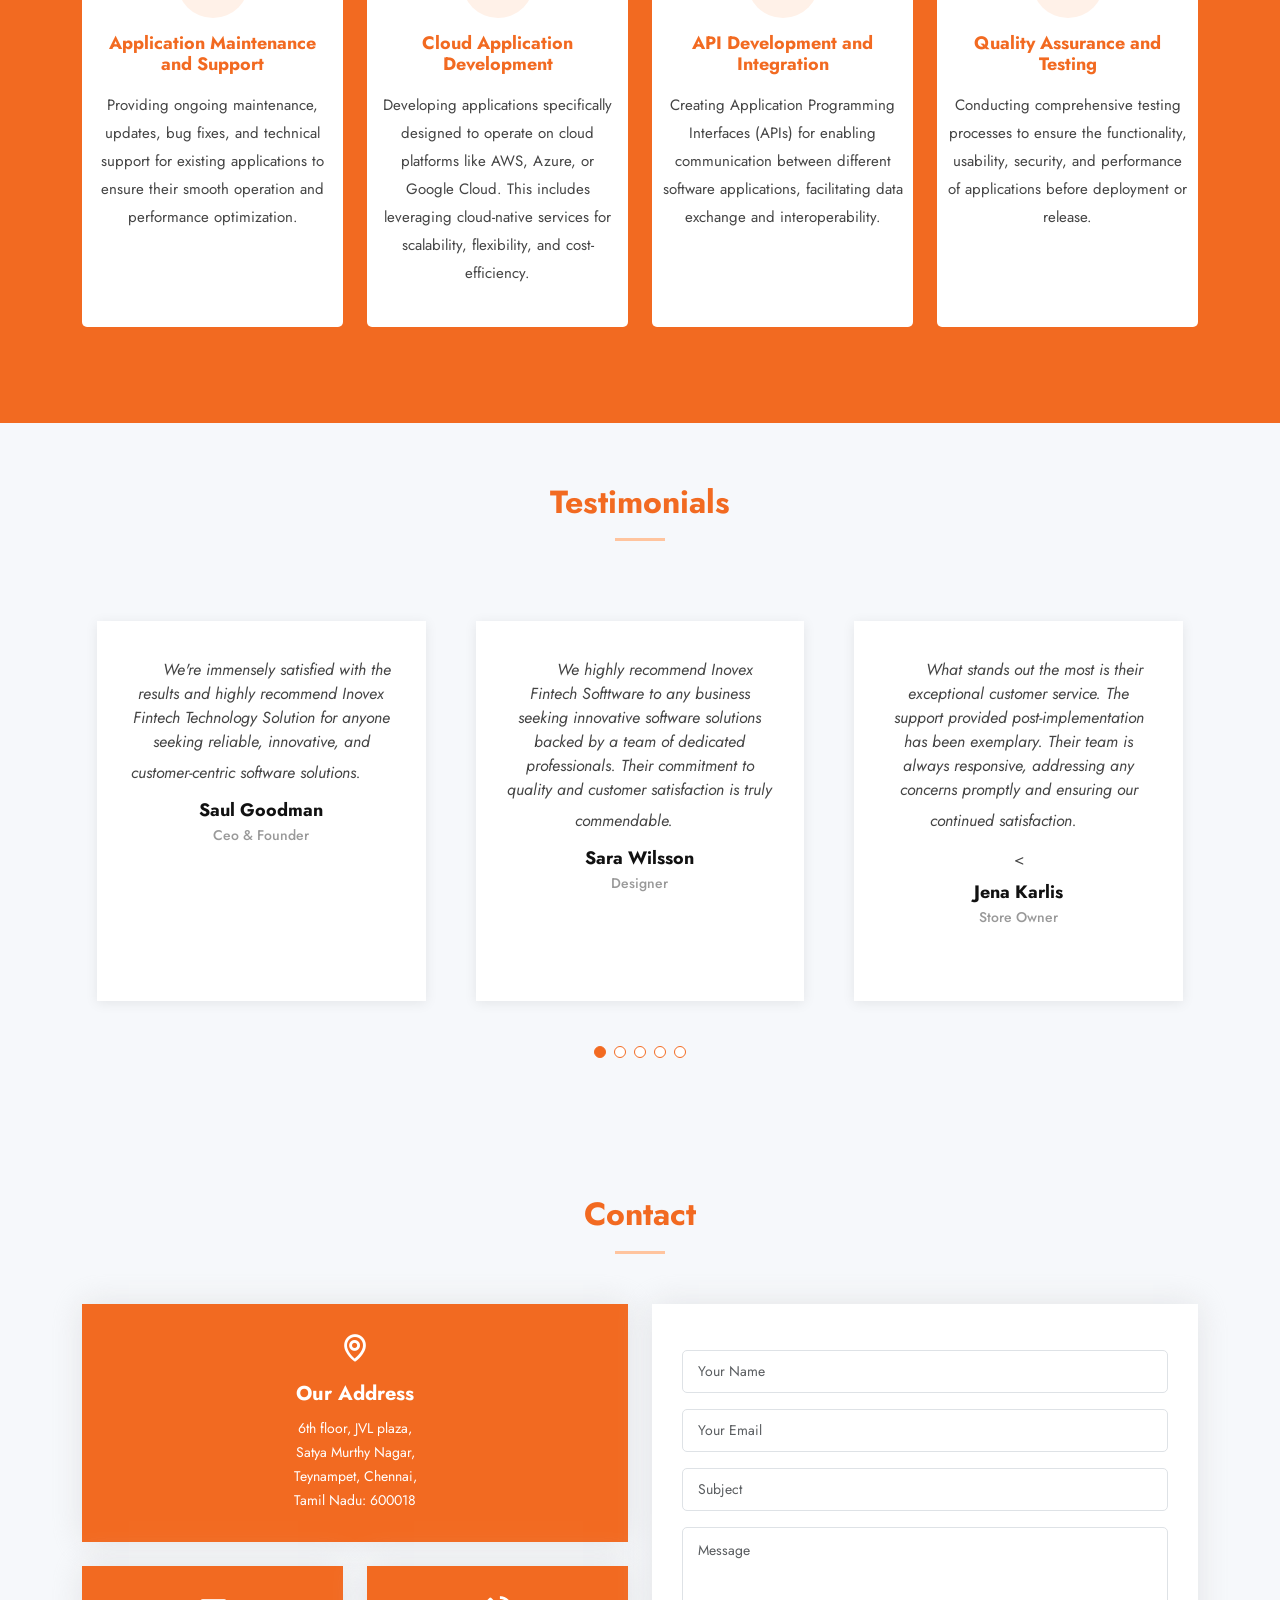
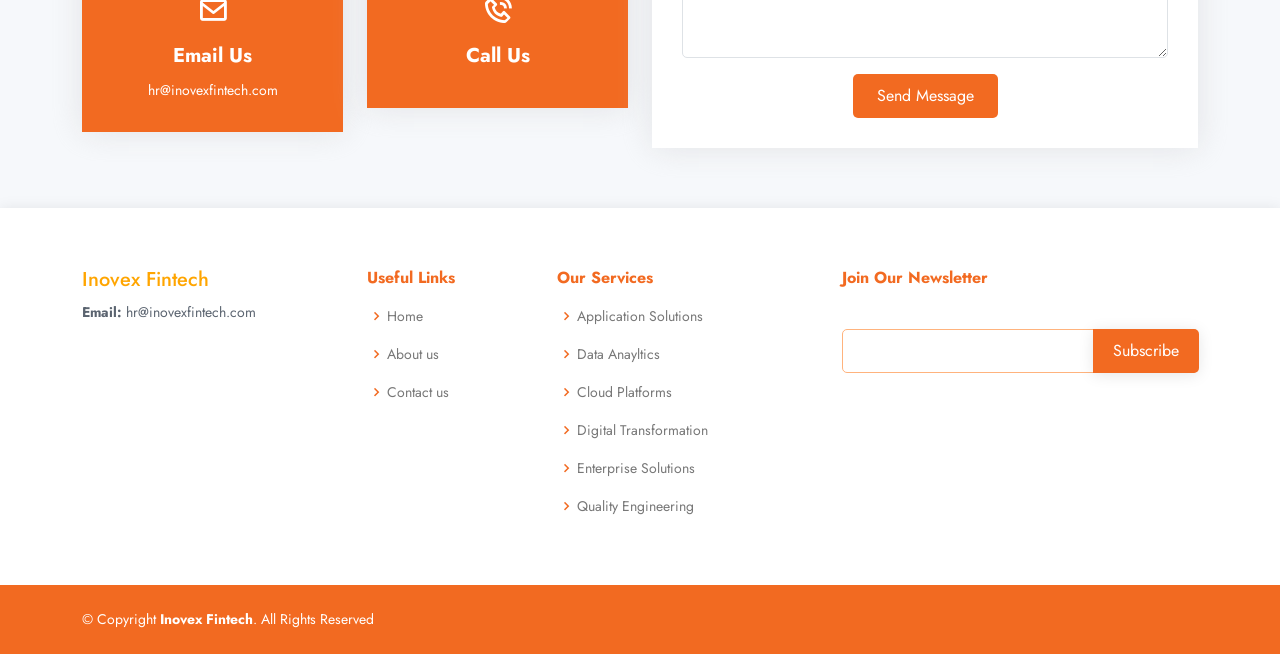
<file: application-services.html>
<!DOCTYPE html>
<html lang="en">

<head>
  <meta charset="utf-8">
  <meta content="width=device-width, initial-scale=1.0" name="viewport">

 <title>Inovex Fintech Technology Solution</title>
  <meta content="" name="description">
  <meta content="" name="keywords">

  <!-- Favicons -->
  <link href="assets/img/favicon.png" rel="icon">
  <link href="assets/img/apple-touch-icon.png" rel="apple-touch-icon">

  <!-- Google Fonts -->
  <link href="https://fonts.googleapis.com/css?family=Open+Sans:300,300i,400,400i,600,600i,700,700i|Krub:300,300i,400,400i,500,500i,600,600i,700,700i|Poppins:300,300i,400,400i,500,500i,600,600i,700,700i" rel="stylesheet">

  <!-- Vendor CSS Files -->
  <link href="assets/vendor/aos/aos.css" rel="stylesheet">
  <link href="assets/vendor/bootstrap/css/bootstrap.min.css" rel="stylesheet">
  <link href="assets/vendor/bootstrap-icons/bootstrap-icons.css" rel="stylesheet">
  <link href="assets/vendor/boxicons/css/boxicons.min.css" rel="stylesheet">
  <link href="assets/vendor/glightbox/css/glightbox.min.css" rel="stylesheet">
  <link href="assets/vendor/swiper/swiper-bundle.min.css" rel="stylesheet">

  <!-- Template Main CSS File -->
  <link href="assets/css/style.css" rel="stylesheet">
 
</head>

<body>

  <!-- ======= Header ======= -->
  <header id="header" class="fixed-top">
    <div class="container d-flex align-items-center justify-content-between">

      <h1 class="logo"><a href="index.html">
        <img src="./assets/img/fintech-finalized.png" alt="">
      </a></h1>
 
      <nav id="navbar" class="navbar">
        <ul>
          <li><a class="nav-link scrollto " href="./index.html">Home</a></li>
          <li><a class="nav-link scrollto" href="./about.html">About</a></li>      
          <li class="dropdown "><a href="#" class="active"><span>Service</span> <i class="bi bi-chevron-down"></i></a>
            <ul>
              <li><a href="./application-services.html">Application Solutions</a></li>        
              <li><a href="./data-anayltics.html">Data Anayltics</a></li>
              <li><a href="./cloud-services.html">Cloud Platforms</a></li>
              <li><a href="./digital-transformation.html">Digital Transformation</a></li>
              <li><a href="./enterprise-solutions.html">Enterprise Solutions</a></li>
              <li><a href="./quality-engineering.html">Quality Engineering</a></li>
            </ul>
          </li>
          <li><a class="nav-link scrollto" href="./contact.html">Contact</a></li>
          <li><a class="getstarted scrollto" href="./contact.html">Get Started</a></li>
        </ul>
        <i class="bi bi-list mobile-nav-toggle"></i>
      </nav><!-- .navbar -->

    </div>
  </header><!-- End Header -->

  <!-- ======= Hero Section ======= -->
  <section id="hero" class="d-flex align-items-center sub-banner">

    <div class="container d-flex flex-column align-items-center justify-content-center" data-aos="fade-up">
      <h1>Application Servcices</h1>
      <h2>We offering application services provides a range of solutions related to the design, development, deployment, and maintenance of applications across various platforms and industries.</h2>
    
    </div>

  </section><!-- End Hero -->

  <main id="main">

    <section id="services" class="services" data-aos="fade-up">
        <div class="container aos-init aos-animate" data-aos="fade-up">

            <div class="section-title">
              <h2>Application Services Overiew</h2>
              
            </div>
    
            <div class="row">
              <div class="col-md-6 col-lg-3 d-flex align-items-stretch mb-5 mb-lg-0 aos-init aos-animate" data-aos="fade-up" data-aos-delay="100">
                <div class="icon-box">
                  <div class="icon"><i class='bx bxs-webcam'></i></div>
                  <h4 class="title"><a href="">Custom Application Developmente </a></h4>
                  <p class="description">Tailored development of software applications to meet specific business needs. This includes gathering requirements, designing architecture, coding, testing, and deploying applications.</p>
                </div>
              </div>
    
              <div class="col-md-6 col-lg-3 d-flex align-items-stretch mb-5 mb-lg-0 aos-init aos-animate" data-aos="fade-up" data-aos-delay="200">
                <div class="icon-box">
                  <div class="icon"><i class='bx bxs-devices'></i></div>
                  <h4 class="title"><a href="">Mobile App Development</a></h4>
                  <p class="description">Creation of mobile applications for iOS, Android, or cross-platform solutions. This involves native or hybrid app development, UI/UX design, integration with backend systems, and app store deployment.</p>
                </div>
              </div>
    
              <div class="col-md-6 col-lg-3 d-flex align-items-stretch mb-5 mb-lg-0 aos-init aos-animate" data-aos="fade-up" data-aos-delay="300">
                <div class="icon-box">
                  <div class="icon"><i class='bx bx-desktop' ></i></div>
                  <h4 class="title"><a href="">Web Application Development</a></h4>
                  <p class="description">Building web-based applications using technologies such as HTML, CSS, JavaScript, and various frameworks (React, Angular, Vue.js). These applications can range from simple websites to complex web platforms and e-commerce solutions.</p>
                </div>
              </div>
    
              <div class="col-md-6 col-lg-3 d-flex align-items-stretch mb-5 mb-lg-0 aos-init aos-animate" data-aos="fade-up" data-aos-delay="400">
                <div class="icon-box">
                  <div class="icon"><i class="bx bx-layer"></i></div>
                  <h4 class="title"><a href="">Enterprise Application Integration</a></h4>
                  <p class="description">Integration of diverse software applications and systems within an organization to ensure seamless data flow, communication, and functionality across different departments.</p>
                </div>
              </div>
    
            </div>
            <div class="row py-3">
                <div class="col-md-6 col-lg-3 d-flex align-items-stretch mb-5 mb-lg-0 aos-init aos-animate" data-aos="fade-up" data-aos-delay="100">
                  <div class="icon-box">
                    <div class="icon"><i class='bx bxs-hand-right'></i></div>
                    <h4 class="title"><a href="">Application Maintenance and Support </a></h4>
                    <p class="description">Providing ongoing maintenance, updates, bug fixes, and technical support for existing applications to ensure their smooth operation and performance optimization.</p>
                  </div>
                </div>
      
                <div class="col-md-6 col-lg-3 d-flex align-items-stretch mb-5 mb-lg-0 aos-init aos-animate" data-aos="fade-up" data-aos-delay="200">
                  <div class="icon-box">
                    <div class="icon"><i class='bx bx-cloud-drizzle' ></i></div>
                    <h4 class="title"><a href="">Cloud Application Development</a></h4>
                    <p class="description">Developing applications specifically designed to operate on cloud platforms like AWS, Azure, or Google Cloud. This includes leveraging cloud-native services for scalability, flexibility, and cost-efficiency.</p>
                  </div>
                </div>
      
                <div class="col-md-6 col-lg-3 d-flex align-items-stretch mb-5 mb-lg-0 aos-init aos-animate" data-aos="fade-up" data-aos-delay="300">
                  <div class="icon-box">
                    <div class="icon"><i class='bx bx-code-alt'></i></div>
                    <h4 class="title"><a href="">API Development and Integration</a></h4>
                    <p class="description">Creating Application Programming Interfaces (APIs) for enabling communication between different software applications, facilitating data exchange and interoperability.</p>
                  </div>
                </div>
      
                <div class="col-md-6 col-lg-3 d-flex align-items-stretch mb-5 mb-lg-0 aos-init aos-animate" data-aos="fade-up" data-aos-delay="400">
                  <div class="icon-box">
                    <div class="icon"><i class='bx bxs-hourglass-top'></i></div>
                    <h4 class="title"><a href="">Quality Assurance and Testing</a></h4>
                    <p class="description">Conducting comprehensive testing processes to ensure the functionality, usability, security, and performance of applications before deployment or release.</p>
                  </div>
                </div>
      
              </div>
    
          </div>
    </section>
 
   
 

 
   

    <!-- ======= Testimonials Section ======= -->
    <section id="testimonials" class="testimonials section-bg">
      <div class="container" data-aos="fade-up">

        <div class="section-title">
          <h2>Testimonials</h2>
       
        </div>

        <div class="testimonials-slider swiper" data-aos="fade-up" data-aos-delay="100">
          <div class="swiper-wrapper">

            <div class="swiper-slide">
              <div class="testimonial-item">
                <p>
                  <i class="bx bxs-quote-alt-left quote-icon-left"></i>
                  We're immensely satisfied with the results and highly recommend Inovex Fintech Technology Solution for anyone seeking reliable, innovative, and customer-centric software solutions.
                  <i class="bx bxs-quote-alt-right quote-icon-right"></i>
                </p>
                
                <h3>Saul Goodman</h3>
                <h4>Ceo &amp; Founder</h4>
              </div>
            </div><!-- End testimonial item -->

            <div class="swiper-slide">
              <div class="testimonial-item">
                <p>
                  <i class="bx bxs-quote-alt-left quote-icon-left"></i>
                  We highly recommend Inovex Fintech Softtware  to any business seeking innovative software solutions backed by a team of dedicated professionals. Their commitment to quality and customer satisfaction is truly commendable.
                  <i class="bx bxs-quote-alt-right quote-icon-right"></i>
                </p>
              
                <h3>Sara Wilsson</h3>
                <h4>Designer</h4>
              </div>
            </div><!-- End testimonial item -->

            <div class="swiper-slide">
              <div class="testimonial-item">
                <p>
                  <i class="bx bxs-quote-alt-left quote-icon-left"></i>
                  What stands out the most is their exceptional customer service. The support provided post-implementation has been exemplary. Their team is always responsive, addressing any concerns promptly and ensuring our continued satisfaction.
                  <i class="bx bxs-quote-alt-right quote-icon-right"></i>
                </p>
                < 
                <h3>Jena Karlis</h3>
                <h4>Store Owner</h4>
              </div>
            </div><!-- End testimonial item -->

            <div class="swiper-slide">
              <div class="testimonial-item">
                <p>
                  <i class="bx bxs-quote-alt-left quote-icon-left"></i>
                  Working with Inovex Fintech Technology Solution has been a game-changer for our business. Their team's expertise and dedication have truly elevated our operations. From the initial consultation to the final product delivery, the professionalism and commitment to excellence were evident at every step.
                  <i class="bx bxs-quote-alt-right quote-icon-right"></i>
                </p>
                
                <h3>Matt Brandon</h3>
                <h4>Freelancer</h4>
              </div>
            </div><!-- End testimonial item -->

            <div class="swiper-slide">
              <div class="testimonial-item">
                <p>
                  <i class="bx bxs-quote-alt-left quote-icon-left"></i>
                  Their software solutions not only met but exceeded our expectations. The seamless integration of the system into our workflow has significantly improved our efficiency. The user-friendly interface and robust functionalities have empowered our team to work more collaboratively and productively.
                  <i class="bx bxs-quote-alt-right quote-icon-right"></i>
                </p>
               
                <h3>John Larson</h3>
                <h4>Entrepreneur</h4>
              </div>
            </div><!-- End testimonial item -->

          </div>
          <div class="swiper-pagination"></div>
        </div>

      </div>
    </section><!-- End Testimonials Section -->

   

 
 

    <!-- ======= Contact Section ======= -->
    <section id="contact" class="contact section-bg">
      <div class="container" data-aos="fade-up">

        <div class="section-title">
          <h2>Contact</h2>
        
        </div>

    <div class="row">

      <div class="col-lg-6">

        <div class="row">
          <div class="col-md-12">
            <div class="info-box">
              <i class="bx bx-map"></i>
              <h3>Our Address</h3>
              <p>6th floor, JVL plaza, <br>
                  Satya Murthy Nagar, <br>
                  Teynampet, Chennai, <br>
                  Tamil Nadu: 600018</p>
            </div>
          </div>
          <div class="col-md-6">
            <div class="info-box mt-4">
              <i class="bx bx-envelope"></i>
              <h3>Email Us</h3>
              <p>hr@inovexfintech.com</p>
            </div>
          </div>
          <div class="col-md-6">
            <div class="info-box mt-4">
              <i class="bx bx-phone-call"></i>
              <h3>Call Us</h3>
              <!-- <p>044-46049863</p> -->
            </div>
          </div>
        </div>

      </div>

          <div class="col-lg-6 mt-4 mt-md-0">
            <form action="forms/contact.php" method="post" role="form" class="php-email-form">
              
                <div class="mt-3 form-group">
                  <input type="text" name="name" class="form-control" id="name" placeholder="Your Name" required>
                </div>
                <div class="form-group mt-3">
                  <input type="email" class="form-control" name="email" id="email" placeholder="Your Email" required>
                </div>
            
              
              <div class="form-group mt-3">
                <input type="text" class="form-control" name="subject" id="subject" placeholder="Subject" required>
              </div>
              <div class="form-group mt-3">
                <textarea class="form-control" name="message" rows="5" placeholder="Message" required></textarea>
              </div>
              <div class="my-3">
                <div class="loading">Loading</div>
                <div class="error-message"></div>
                <div class="sent-message">Your message has been sent. Thank you!</div>
              </div>
              <div class="text-center"><button type="submit">Send Message</button></div>
            </form>
          </div>

        </div>

      </div>
    </section><!-- End Contact Section -->

  </main><!-- End #main -->

  <!-- ======= Footer ======= -->
  <footer id="footer">

    <div class="footer-top">
      <div class="container">
        <div class="row">

          <div class="col-lg-3 col-md-6 footer-contact">
            <h5 style="color: orange;">Inovex Fintech</h5>
            <p>
              <!-- <p>No 49/54
                Second Floor<br/>
                Karikalan Street<br/>
                Adamabakkam
                Chennai-600088<br/>
                Tamilnadu</p><br/>
              <strong>Phone:</strong> 044-46049863<br> -->
              <strong>Email:</strong> hr@inovexfintech.com<br>
            </p>
          </div>

          <div class="col-lg-2 col-md-6 footer-links">
            <h4>Useful Links</h4>
            <ul>
              <li><i class="bx bx-chevron-right"></i> <a href="./index.html">Home</a></li>
              <li><i class="bx bx-chevron-right"></i> <a href="./about.html">About us</a></li>
              <li><i class="bx bx-chevron-right"></i> <a href="./contact.html">Contact us</a></li>
              
            </ul>
          </div>

          <div class="col-lg-3 col-md-6 footer-links">
            <h4>Our Services</h4>
            <ul>
              <li><i class="bx bx-chevron-right"></i><a href="./application-services.html">Application Solutions</a></li>        
              <li><i class="bx bx-chevron-right"></i><a href="./data-anayltics.html">Data Anayltics</a></li>
              <li><i class="bx bx-chevron-right"></i><a href="./cloud-services.html">Cloud Platforms</a></li>
              <li><i class="bx bx-chevron-right"></i><a href="./digital-transformation.html">Digital Transformation</a></li>
              <li><i class="bx bx-chevron-right"></i><a href="./enterprise-solutions.html">Enterprise Solutions</a></li>
              <li><i class="bx bx-chevron-right"></i><a href="./quality-engineering.html">Quality Engineering</a></li>
            </ul>
            
          </div>

          <div class="col-lg-4 col-md-6 footer-newsletter">
            <h4>Join Our Newsletter</h4>
           
            <form action="" method="post">
              <input type="email" name="email"><input type="submit" value="Subscribe">
            </form>
          </div>

        </div>
      </div>
    </div>

    <div class="container d-md-flex py-4">

      <div class="me-md-auto text-center text-md-start">
        <div class="copyright">
          &copy; Copyright <strong><span>Inovex Fintech</span></strong>. All Rights Reserved
        </div>
        
      </div>
 
    </div>
  </footer><!-- End Footer --><!-- End Footer -->

  <div id="preloader"></div>
  <a href="#" class="back-to-top d-flex align-items-center justify-content-center"><i class="bi bi-arrow-up-short"></i></a>

  <!-- Vendor JS Files -->
  <script src="assets/vendor/aos/aos.js"></script>
  <script src="assets/vendor/bootstrap/js/bootstrap.bundle.min.js"></script>
  <script src="assets/vendor/glightbox/js/glightbox.min.js"></script>
  <script src="assets/vendor/isotope-layout/isotope.pkgd.min.js"></script>
  <script src="assets/vendor/swiper/swiper-bundle.min.js"></script>
  <script src="assets/vendor/php-email-form/validate.js"></script>

  <!-- Template Main JS File -->
  <script src="assets/js/main.js"></script>

</body>

</html>
</file>
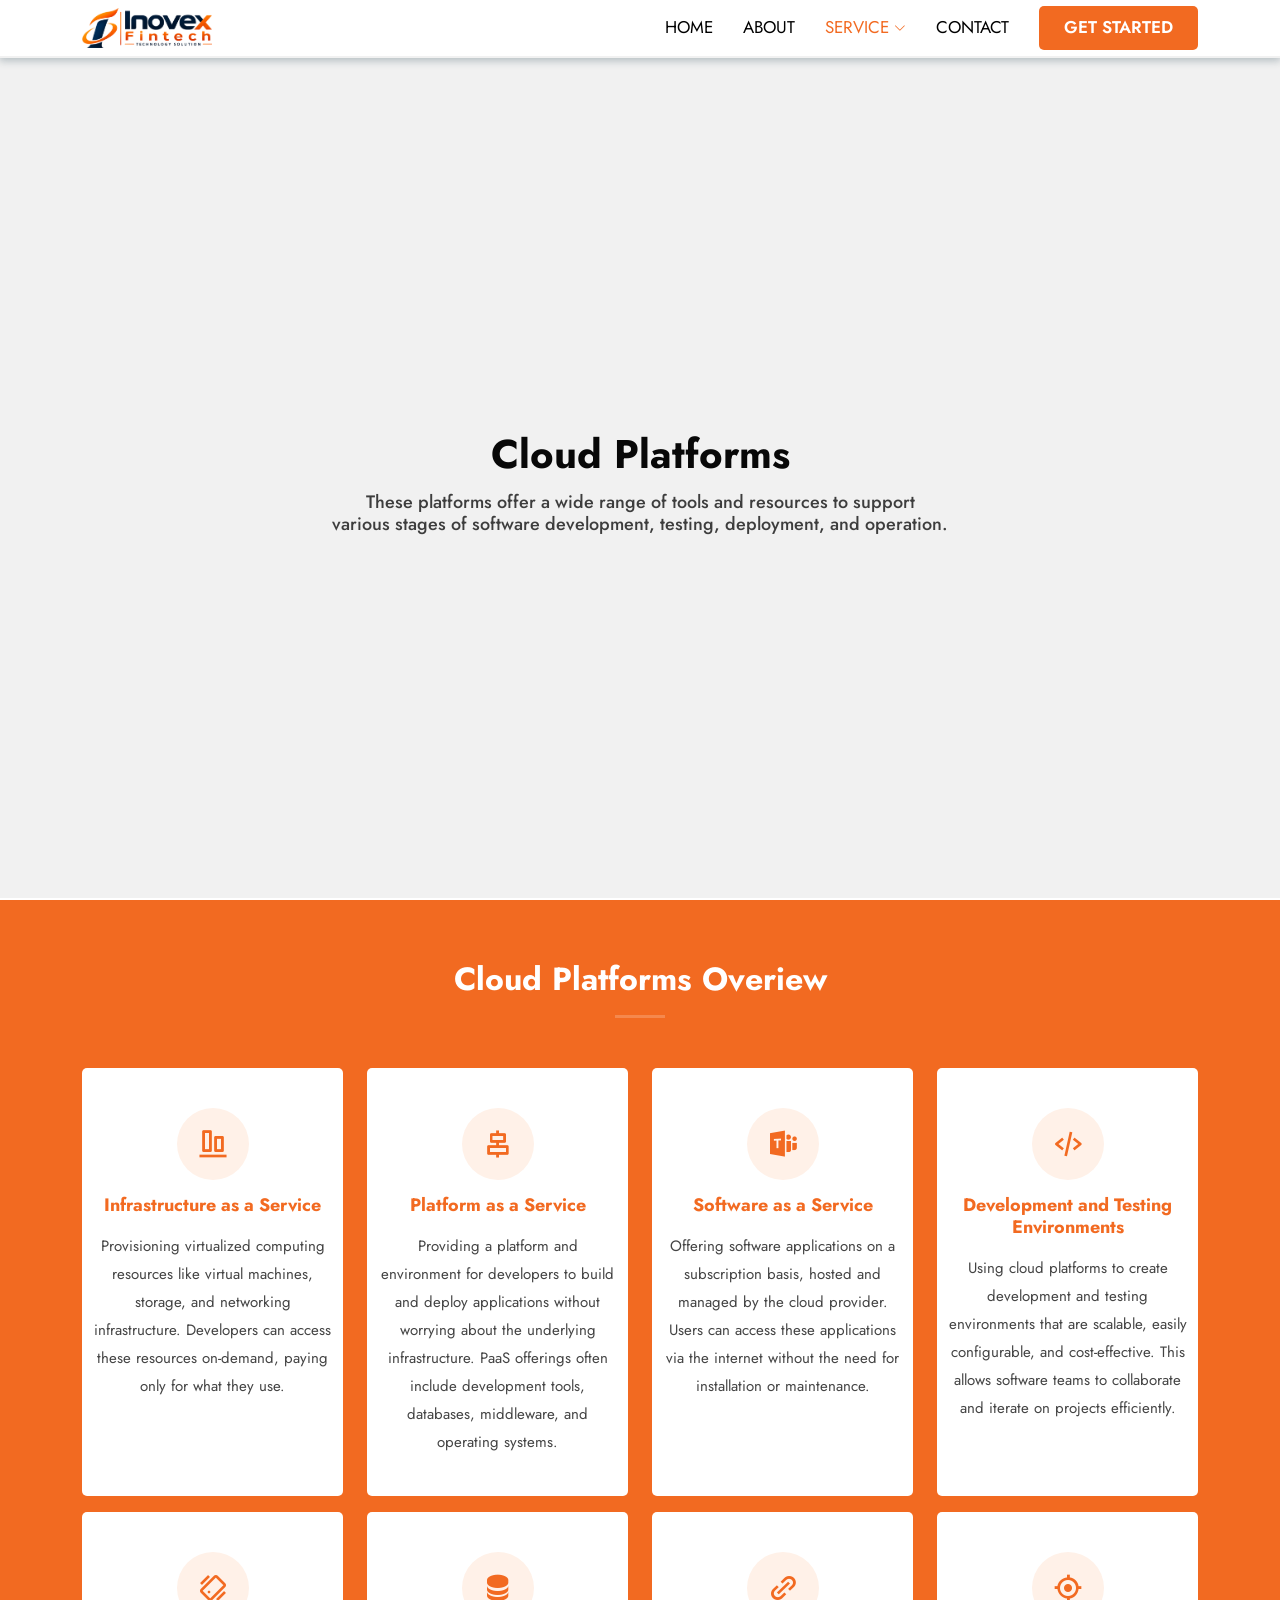
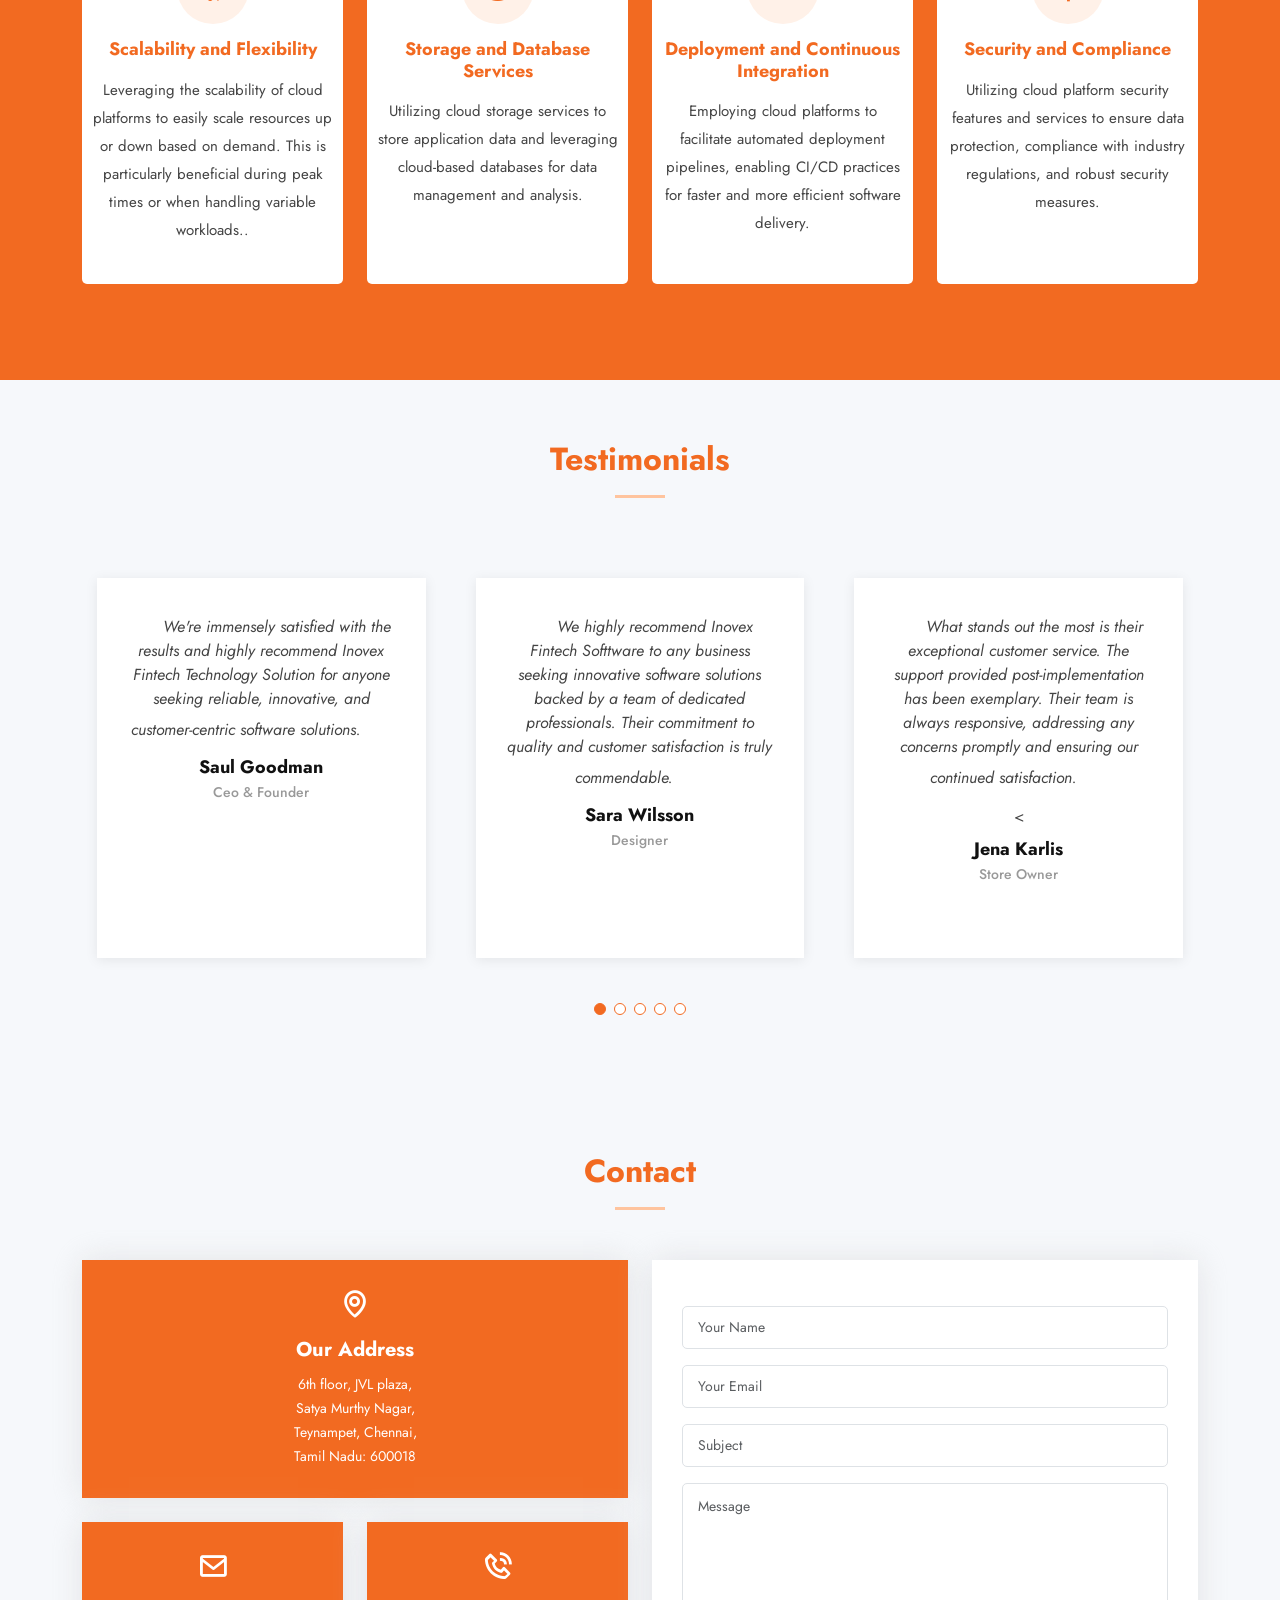
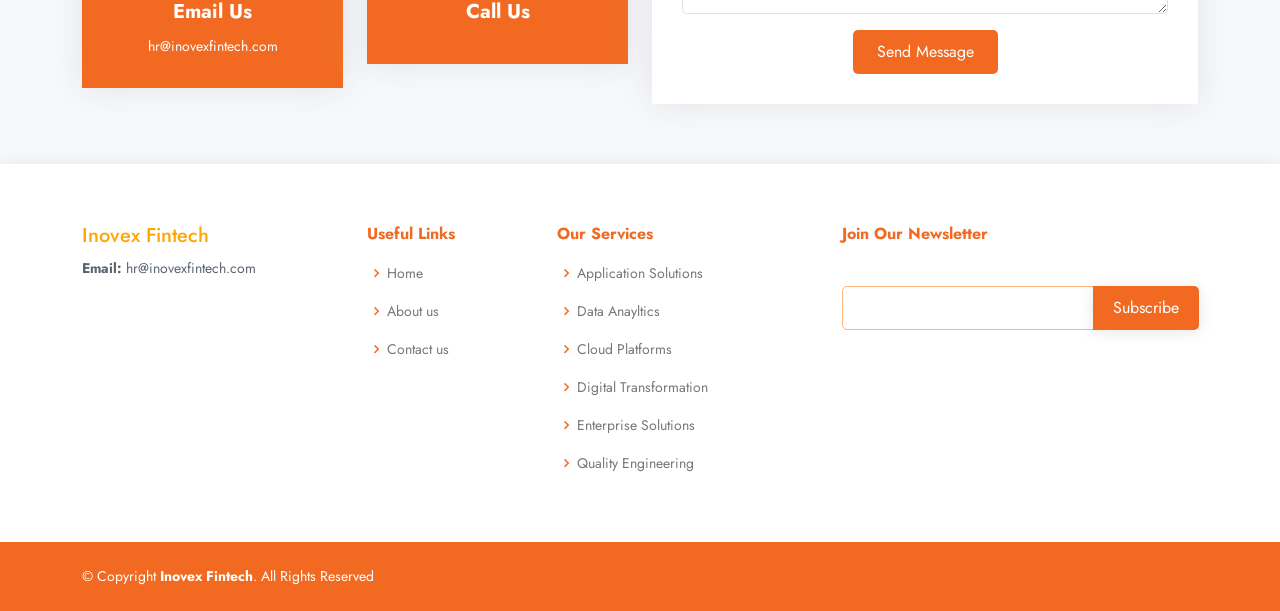
<file: cloud-services.html>
<!DOCTYPE html>
<html lang="en">

<head>
  <meta charset="utf-8">
  <meta content="width=device-width, initial-scale=1.0" name="viewport">

 <title>Inovex Fintech Technology Solution</title>
  <meta content="" name="description">
  <meta content="" name="keywords">

  <!-- Favicons -->
  <link href="assets/img/favicon.png" rel="icon">
  <link href="assets/img/apple-touch-icon.png" rel="apple-touch-icon">

  <!-- Google Fonts -->
  <link href="https://fonts.googleapis.com/css?family=Open+Sans:300,300i,400,400i,600,600i,700,700i|Krub:300,300i,400,400i,500,500i,600,600i,700,700i|Poppins:300,300i,400,400i,500,500i,600,600i,700,700i" rel="stylesheet">

  <!-- Vendor CSS Files -->
  <link href="assets/vendor/aos/aos.css" rel="stylesheet">
  <link href="assets/vendor/bootstrap/css/bootstrap.min.css" rel="stylesheet">
  <link href="assets/vendor/bootstrap-icons/bootstrap-icons.css" rel="stylesheet">
  <link href="assets/vendor/boxicons/css/boxicons.min.css" rel="stylesheet">
  <link href="assets/vendor/glightbox/css/glightbox.min.css" rel="stylesheet">
  <link href="assets/vendor/swiper/swiper-bundle.min.css" rel="stylesheet">

  <!-- Template Main CSS File -->
  <link href="assets/css/style.css" rel="stylesheet">
 
</head>

<body>

  <!-- ======= Header ======= -->
  <header id="header" class="fixed-top">
    <div class="container d-flex align-items-center justify-content-between">

      <h1 class="logo"><a href="index.html">
        <img src="./assets/img/fintech-finalized.png" alt="">
      </a></h1>
 
      <nav id="navbar" class="navbar">
        <ul>
          <li><a class="nav-link scrollto" href="./index.html">Home</a></li>
          <li><a class="nav-link scrollto" href="./about.html">About</a></li>      
          <li class="dropdown"><a href="#" class="active"><span>Service</span> <i class="bi bi-chevron-down"></i></a>
            <ul>
              <li><a href="./application-services.html">Application Solutions</a></li>        
              <li><a href="./data-anayltics.html">Data Anayltics</a></li>
              <li><a href="./cloud-services.html">Cloud Platforms</a></li>
              <li><a href="./digital-transformation.html">Digital Transformation</a></li>
              <li><a href="./enterprise-solutions.html">Enterprise Solutions</a></li>
              <li><a href="./quality-engineering.html">Quality Engineering</a></li>
            </ul>
          </li>
          <li><a class="nav-link scrollto" href="./contact.html">Contact</a></li>
          <li><a class="getstarted scrollto" href="./contact.html">Get Started</a></li>
        </ul>
        <i class="bi bi-list mobile-nav-toggle"></i>
      </nav><!-- .navbar -->

    </div>
  </header><!-- End Header -->

  <!-- ======= Hero Section ======= -->
  <section id="hero" class="d-flex align-items-center sub-banner">

    <div class="container d-flex flex-column align-items-center justify-content-center" data-aos="fade-up">
      <h1>Cloud Platforms</h1>
      <h2>These platforms offer a wide range of tools and resources to support <br/>various stages of software development, testing, deployment, and operation.</h2>
    
    </div>

  </section><!-- End Hero -->

  <main id="main">

    <section id="services" class="services" data-aos="fade-up">
        <div class="container aos-init aos-animate" data-aos="fade-up">

            <div class="section-title">
              <h2>Cloud Platforms Overiew</h2>
              
            </div>
    
            <div class="row">
              <div class="col-md-6 col-lg-3 d-flex align-items-stretch mb-5 mb-lg-0 aos-init aos-animate" data-aos="fade-up" data-aos-delay="100">
                <div class="icon-box">
                  <div class="icon"><i class='bx bx-objects-vertical-bottom'></i></div>
                  <h4 class="title"><a href="">Infrastructure as a Service</a></h4>
                  <p class="description">Provisioning virtualized computing resources like virtual machines, storage, and networking infrastructure. Developers can access these resources on-demand, paying only for what they use.</p>
                </div>
              </div>
    
              <div class="col-md-6 col-lg-3 d-flex align-items-stretch mb-5 mb-lg-0 aos-init aos-animate" data-aos="fade-up" data-aos-delay="200">
                <div class="icon-box">
                  <div class="icon"><i class='bx bx-objects-horizontal-center'></i></div>
                  <h4 class="title"><a href="">Platform as a Service</a></h4>
                  <p class="description">Providing a platform and environment for developers to build and deploy applications without worrying about the underlying infrastructure. PaaS offerings often include development tools, databases, middleware, and operating systems.</p>
                </div>
              </div>
    
              <div class="col-md-6 col-lg-3 d-flex align-items-stretch mb-5 mb-lg-0 aos-init aos-animate" data-aos="fade-up" data-aos-delay="300">
                <div class="icon-box">
                  <div class="icon"><i class='bx bxl-microsoft-teams' ></i></div>
                  <h4 class="title"><a href="">Software as a Service</a></h4>
                  <p class="description">Offering software applications on a subscription basis, hosted and managed by the cloud provider. Users can access these applications via the internet without the need for installation or maintenance.</p>
                </div>
              </div>
    
              <div class="col-md-6 col-lg-3 d-flex align-items-stretch mb-5 mb-lg-0 aos-init aos-animate" data-aos="fade-up" data-aos-delay="400">
                <div class="icon-box">
                  <div class="icon"><i class='bx bx-code-alt'></i></div>
                  <h4 class="title"><a href="">Development and Testing Environments</a></h4>
                  <p class="description">Using cloud platforms to create development and testing environments that are scalable, easily configurable, and cost-effective. This allows software teams to collaborate and iterate on projects efficiently.</p>
                </div>
              </div>
    
            </div>
            <div class="row py-3">
                <div class="col-md-6 col-lg-3 d-flex align-items-stretch mb-5 mb-lg-0 aos-init aos-animate" data-aos="fade-up" data-aos-delay="100">
                  <div class="icon-box">
                    <div class="icon"><i class='bx bx-mobile-vibration'></i></div>
                    <h4 class="title"><a href="">Scalability and Flexibility </a></h4>
                    <p class="description">Leveraging the scalability of cloud platforms to easily scale resources up or down based on demand. This is particularly beneficial during peak times or when handling variable workloads..</p>
                  </div>
                </div>
      
                <div class="col-md-6 col-lg-3 d-flex align-items-stretch mb-5 mb-lg-0 aos-init aos-animate" data-aos="fade-up" data-aos-delay="200">
                  <div class="icon-box">
                    <div class="icon"><i class='bx bxs-data'></i></div>
                    <h4 class="title"><a href="">Storage and Database Services</a></h4>
                    <p class="description">Utilizing cloud storage services to store application data and leveraging cloud-based databases for data management and analysis.</p>
                  </div>
                </div>
      
                <div class="col-md-6 col-lg-3 d-flex align-items-stretch mb-5 mb-lg-0 aos-init aos-animate" data-aos="fade-up" data-aos-delay="300">
                  <div class="icon-box">
                    <div class="icon"><i class='bx bx-link-alt'></i></div>
                    <h4 class="title"><a href="">Deployment and Continuous Integration</a></h4>
                    <p class="description">Employing cloud platforms to facilitate automated deployment pipelines, enabling CI/CD practices for faster and more efficient software delivery.</p>
                  </div>
                </div>
      
                <div class="col-md-6 col-lg-3 d-flex align-items-stretch mb-5 mb-lg-0 aos-init aos-animate" data-aos="fade-up" data-aos-delay="400">
                  <div class="icon-box">
                    <div class="icon"><i class='bx bx-target-lock'></i></div>
                    <h4 class="title"><a href="">Security and Compliance</a></h4>
                    <p class="description"> Utilizing cloud platform security features and services to ensure data protection, compliance with industry regulations, and robust security measures.</p>
                  </div>
                </div>
      
              </div>
    
          </div>
    </section>
 
   
 

 
   

    <!-- ======= Testimonials Section ======= -->
    <section id="testimonials" class="testimonials section-bg">
      <div class="container" data-aos="fade-up">

        <div class="section-title">
          <h2>Testimonials</h2>
       
        </div>

        <div class="testimonials-slider swiper" data-aos="fade-up" data-aos-delay="100">
          <div class="swiper-wrapper">

            <div class="swiper-slide">
              <div class="testimonial-item">
                <p>
                  <i class="bx bxs-quote-alt-left quote-icon-left"></i>
                  We're immensely satisfied with the results and highly recommend Inovex Fintech Technology Solution for anyone seeking reliable, innovative, and customer-centric software solutions.
                  <i class="bx bxs-quote-alt-right quote-icon-right"></i>
                </p>
                
                <h3>Saul Goodman</h3>
                <h4>Ceo &amp; Founder</h4>
              </div>
            </div><!-- End testimonial item -->

            <div class="swiper-slide">
              <div class="testimonial-item">
                <p>
                  <i class="bx bxs-quote-alt-left quote-icon-left"></i>
                  We highly recommend Inovex Fintech Softtware  to any business seeking innovative software solutions backed by a team of dedicated professionals. Their commitment to quality and customer satisfaction is truly commendable.
                  <i class="bx bxs-quote-alt-right quote-icon-right"></i>
                </p>
              
                <h3>Sara Wilsson</h3>
                <h4>Designer</h4>
              </div>
            </div><!-- End testimonial item -->

            <div class="swiper-slide">
              <div class="testimonial-item">
                <p>
                  <i class="bx bxs-quote-alt-left quote-icon-left"></i>
                  What stands out the most is their exceptional customer service. The support provided post-implementation has been exemplary. Their team is always responsive, addressing any concerns promptly and ensuring our continued satisfaction.
                  <i class="bx bxs-quote-alt-right quote-icon-right"></i>
                </p>
                < 
                <h3>Jena Karlis</h3>
                <h4>Store Owner</h4>
              </div>
            </div><!-- End testimonial item -->

            <div class="swiper-slide">
              <div class="testimonial-item">
                <p>
                  <i class="bx bxs-quote-alt-left quote-icon-left"></i>
                  Working with Inovex Fintech Technology Solution has been a game-changer for our business. Their team's expertise and dedication have truly elevated our operations. From the initial consultation to the final product delivery, the professionalism and commitment to excellence were evident at every step.
                  <i class="bx bxs-quote-alt-right quote-icon-right"></i>
                </p>
                
                <h3>Matt Brandon</h3>
                <h4>Freelancer</h4>
              </div>
            </div><!-- End testimonial item -->

            <div class="swiper-slide">
              <div class="testimonial-item">
                <p>
                  <i class="bx bxs-quote-alt-left quote-icon-left"></i>
                  Their software solutions not only met but exceeded our expectations. The seamless integration of the system into our workflow has significantly improved our efficiency. The user-friendly interface and robust functionalities have empowered our team to work more collaboratively and productively.
                  <i class="bx bxs-quote-alt-right quote-icon-right"></i>
                </p>
               
                <h3>John Larson</h3>
                <h4>Entrepreneur</h4>
              </div>
            </div><!-- End testimonial item -->

          </div>
          <div class="swiper-pagination"></div>
        </div>

      </div>
    </section><!-- End Testimonials Section -->

   

 
 

    <!-- ======= Contact Section ======= -->
    <section id="contact" class="contact section-bg">
      <div class="container" data-aos="fade-up">

        <div class="section-title">
          <h2>Contact</h2>
        
        </div>

        <div class="row">

          <div class="col-lg-6">

            <div class="row">
              <div class="col-md-12">
                <div class="info-box">
                  <i class="bx bx-map"></i>
                  <h3>Our Address</h3>
                <p>6th floor, JVL plaza, <br>
                  Satya Murthy Nagar, <br>
                  Teynampet, Chennai, <br>
                  Tamil Nadu: 600018</p> 
                </div>
              </div>
              <div class="col-md-6">
                <div class="info-box mt-4">
                  <i class="bx bx-envelope"></i>
                  <h3>Email Us</h3>
                  <p>hr@inovexfintech.com</p>
                </div>
              </div>
              <div class="col-md-6">
                <div class="info-box mt-4">
                  <i class="bx bx-phone-call"></i>
                  <h3>Call Us</h3>
                  <!-- <p>044-46049863</p> -->
                </div>
              </div>
            </div>

          </div>

          <div class="col-lg-6 mt-4 mt-md-0">
            <form action="forms/contact.php" method="post" role="form" class="php-email-form">
              
                <div class="mt-3 form-group">
                  <input type="text" name="name" class="form-control" id="name" placeholder="Your Name" required>
                </div>
                <div class="form-group mt-3">
                  <input type="email" class="form-control" name="email" id="email" placeholder="Your Email" required>
                </div>
            
              
              <div class="form-group mt-3">
                <input type="text" class="form-control" name="subject" id="subject" placeholder="Subject" required>
              </div>
              <div class="form-group mt-3">
                <textarea class="form-control" name="message" rows="5" placeholder="Message" required></textarea>
              </div>
              <div class="my-3">
                <div class="loading">Loading</div>
                <div class="error-message"></div>
                <div class="sent-message">Your message has been sent. Thank you!</div>
              </div>
              <div class="text-center"><button type="submit">Send Message</button></div>
            </form>
          </div>

        </div>

      </div>
    </section><!-- End Contact Section -->

  </main><!-- End #main -->

  <!-- ======= Footer ======= -->
  <footer id="footer">

    <div class="footer-top">
      <div class="container">
        <div class="row">

          <div class="col-lg-3 col-md-6 footer-contact">
            <h5 style="color: orange;">Inovex Fintech</h5>
            <p>
              <!-- <p>No 49/54
                Second Floor<br/>
                Karikalan Street<br/>
                Adamabakkam
                Chennai-600088<br/>
                Tamilnadu</p><br/>
              <strong>Phone:</strong> 044-46049863<br> -->
              <strong>Email:</strong> hr@inovexfintech.com<br>
            </p>
          </div>

          <div class="col-lg-2 col-md-6 footer-links">
            <h4>Useful Links</h4>
            <ul>
              <li><i class="bx bx-chevron-right"></i> <a href="./index.html">Home</a></li>
              <li><i class="bx bx-chevron-right"></i> <a href="./about.html">About us</a></li>
              <li><i class="bx bx-chevron-right"></i> <a href="./contact.html">Contact us</a></li>
              
            </ul>
          </div>

          <div class="col-lg-3 col-md-6 footer-links">
            <h4>Our Services</h4>
            <ul>
              <li><i class="bx bx-chevron-right"></i><a href="./application-services.html">Application Solutions</a></li>        
              <li><i class="bx bx-chevron-right"></i><a href="./data-anayltics.html">Data Anayltics</a></li>
              <li><i class="bx bx-chevron-right"></i><a href="./cloud-services.html">Cloud Platforms</a></li>
              <li><i class="bx bx-chevron-right"></i><a href="./digital-transformation.html">Digital Transformation</a></li>
              <li><i class="bx bx-chevron-right"></i><a href="./enterprise-solutions.html">Enterprise Solutions</a></li>
              <li><i class="bx bx-chevron-right"></i><a href="./quality-engineering.html">Quality Engineering</a></li>
            </ul>
            
          </div>

          <div class="col-lg-4 col-md-6 footer-newsletter">
            <h4>Join Our Newsletter</h4>
           
            <form action="" method="post">
              <input type="email" name="email"><input type="submit" value="Subscribe">
            </form>
          </div>

        </div>
      </div>
    </div>

    <div class="container d-md-flex py-4">

      <div class="me-md-auto text-center text-md-start">
        <div class="copyright">
          &copy; Copyright <strong><span>Inovex Fintech</span></strong>. All Rights Reserved
        </div>
        
      </div>
 
    </div>
  </footer><!-- End Footer --><!-- End Footer -->

  <div id="preloader"></div>
  <a href="#" class="back-to-top d-flex align-items-center justify-content-center"><i class="bi bi-arrow-up-short"></i></a>

  <!-- Vendor JS Files -->
  <script src="assets/vendor/aos/aos.js"></script>
  <script src="assets/vendor/bootstrap/js/bootstrap.bundle.min.js"></script>
  <script src="assets/vendor/glightbox/js/glightbox.min.js"></script>
  <script src="assets/vendor/isotope-layout/isotope.pkgd.min.js"></script>
  <script src="assets/vendor/swiper/swiper-bundle.min.js"></script>
  <script src="assets/vendor/php-email-form/validate.js"></script>

  <!-- Template Main JS File -->
  <script src="assets/js/main.js"></script>

</body>

</html>
</file>
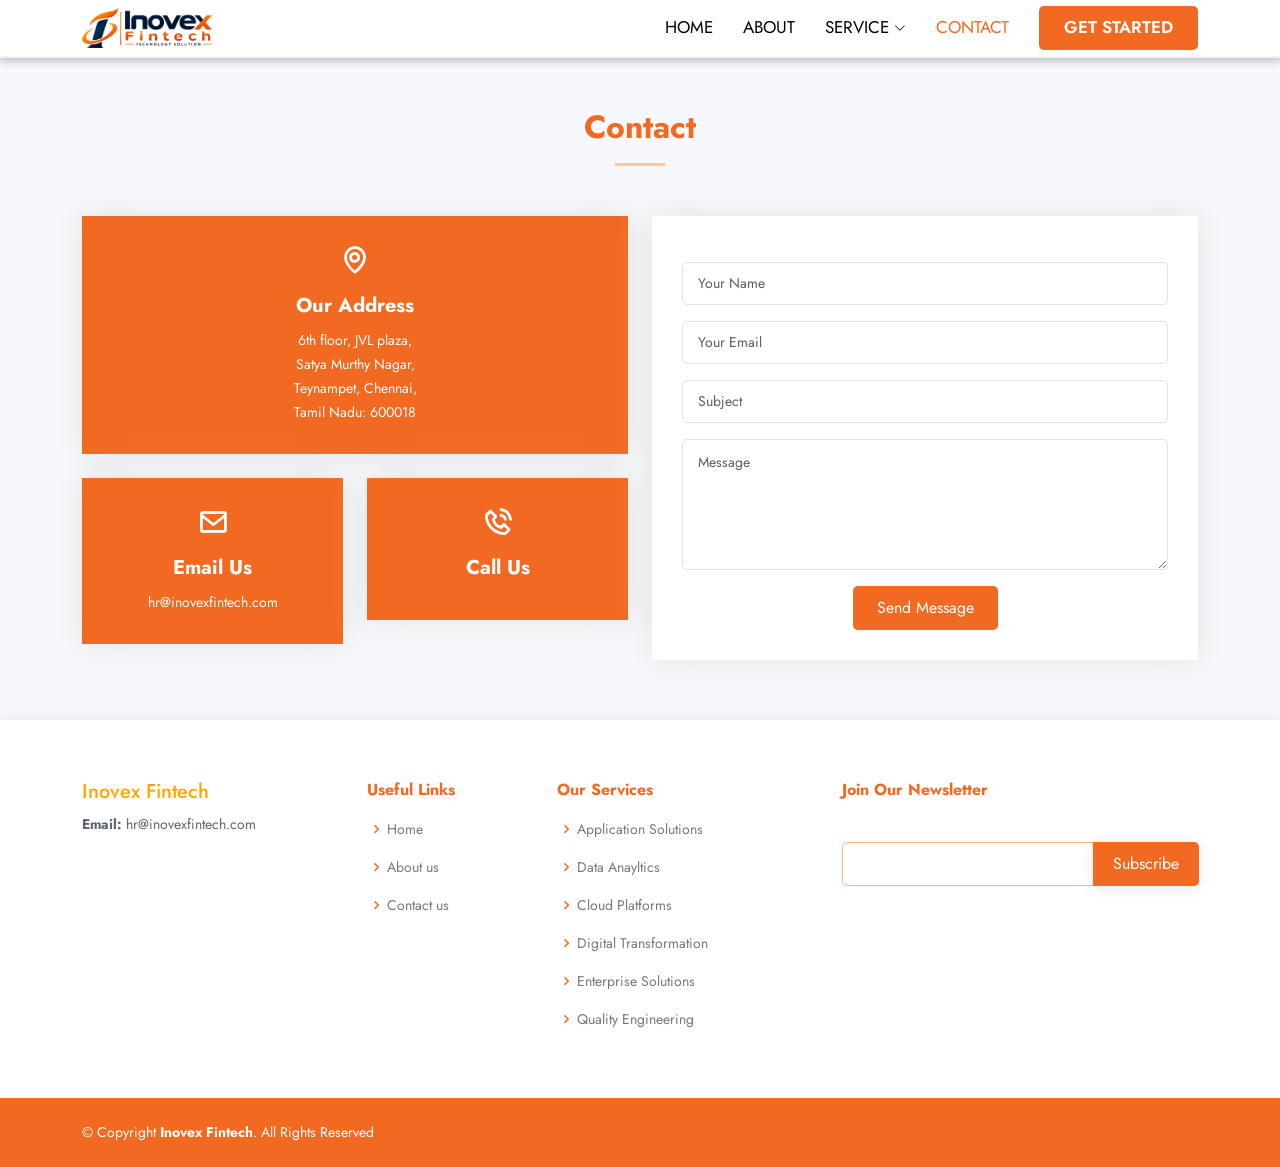
<file: contact.html>
<!DOCTYPE html>
<html lang="en">

<head>
  <meta charset="utf-8">
  <meta content="width=device-width, initial-scale=1.0" name="viewport">

 <title>Inovex Fintech Technology Solution</title>
  <meta content="" name="description">
  <meta content="" name="keywords">

  <!-- Favicons -->
  <link href="assets/img/favicon.png" rel="icon">
  <link href="assets/img/apple-touch-icon.png" rel="apple-touch-icon">

  <!-- Google Fonts -->
  <link href="https://fonts.googleapis.com/css?family=Open+Sans:300,300i,400,400i,600,600i,700,700i|Krub:300,300i,400,400i,500,500i,600,600i,700,700i|Poppins:300,300i,400,400i,500,500i,600,600i,700,700i" rel="stylesheet">

  <!-- Vendor CSS Files -->
  <link href="assets/vendor/aos/aos.css" rel="stylesheet">
  <link href="assets/vendor/bootstrap/css/bootstrap.min.css" rel="stylesheet">
  <link href="assets/vendor/bootstrap-icons/bootstrap-icons.css" rel="stylesheet">
  <link href="assets/vendor/boxicons/css/boxicons.min.css" rel="stylesheet">
  <link href="assets/vendor/glightbox/css/glightbox.min.css" rel="stylesheet">
  <link href="assets/vendor/swiper/swiper-bundle.min.css" rel="stylesheet">

  <!-- Template Main CSS File -->
  <link href="assets/css/style.css" rel="stylesheet">
 
</head>

<body>

  <!-- ======= Header ======= -->
  <header id="header" class="fixed-top">
    <div class="container d-flex align-items-center justify-content-between">

      <h1 class="logo"><a href="index.html">
        <img src="./assets/img/fintech-finalized.png" alt="">
      </a></h1>
 
      <nav id="navbar" class="navbar">
        <ul>
          <li><a class="nav-link scrollto " href="./index.html">Home</a></li>
          <li><a class="nav-link scrollto" href="./about.html">About</a></li>      
          <li class="dropdown"><a href="#"><span>Service</span> <i class="bi bi-chevron-down"></i></a>
            <ul>
              <li><a href="./application-services.html">Application Solutions</a></li>        
              <li><a href="./data-anayltics.html">Data Anayltics</a></li>
              <li><a href="./cloud-services.html">Cloud Platforms</a></li>
              <li><a href="./digital-transformation.html">Digital Transformation</a></li>
              <li><a href="./enterprise-solutions.html">Enterprise Solutions</a></li>
              <li><a href="./quality-engineering.html">Quality Engineering</a></li>
            </ul>
          </li>
          <li><a class="nav-link scrollto active" href="./contact.html">Contact</a></li>
          <li><a class="getstarted scrollto" href="./contact.html">Get Started</a></li>
        </ul>
        <i class="bi bi-list mobile-nav-toggle"></i>
      </nav><!-- .navbar -->

    </div>
  </header><!-- End Header -->

  <!-- ======= Hero Section ======= -->
  

  <main id="main">

 
    <!-- ======= Contact Section ======= -->
    <section id="contact" class="contact section-bg mt-5">
      <div class="container" data-aos="fade-up">

        <div class="section-title">
          <h2>Contact</h2>
        
        </div>

        <div class="row">

          <div class="col-lg-6">

            <div class="row">
              <div class="col-md-12">
                <div class="info-box">
                  <i class="bx bx-map"></i>
                  <h3>Our Address</h3>
                <p>6th floor, JVL plaza, <br>
                  Satya Murthy Nagar, <br>
                  Teynampet, Chennai, <br>
                  Tamil Nadu: 600018</p> 
                </div>
              </div>
              <div class="col-md-6">
                <div class="info-box mt-4">
                  <i class="bx bx-envelope"></i>
                  <h3>Email Us</h3>
                  <p>hr@inovexfintech.com</p>
                </div>
              </div>
              <div class="col-md-6">
                <div class="info-box mt-4">
                  <i class="bx bx-phone-call"></i>
                  <h3>Call Us</h3>
                  <!-- <p>044-46049863</p> -->
                </div>
              </div>
            </div>

          </div>

          <div class="col-lg-6 mt-4 mt-md-0">
            <form action="forms/contact.php" method="post" role="form" class="php-email-form">
              
                <div class="mt-3 form-group">
                  <input type="text" name="name" class="form-control" id="name" placeholder="Your Name" required>
                </div>
                <div class="form-group mt-3">
                  <input type="email" class="form-control" name="email" id="email" placeholder="Your Email" required>
                </div>
            
              
              <div class="form-group mt-3">
                <input type="text" class="form-control" name="subject" id="subject" placeholder="Subject" required>
              </div>
              <div class="form-group mt-3">
                <textarea class="form-control" name="message" rows="5" placeholder="Message" required></textarea>
              </div>
              <div class="my-3">
                <div class="loading">Loading</div>
                <div class="error-message"></div>
                <div class="sent-message">Your message has been sent. Thank you!</div>
              </div>
              <div class="text-center"><button type="submit">Send Message</button></div>
            </form>
          </div>

        </div>

      </div>
    </section><!-- End Contact Section -->

  </main><!-- End #main -->

  <!-- ======= Footer ======= -->
  <footer id="footer">

    <div class="footer-top">
      <div class="container">
        <div class="row">

          <div class="col-lg-3 col-md-6 footer-contact">
            <h5 style="color: orange;">Inovex Fintech</h5>
            <p>
              <!-- <p>No 49/54
                Second Floor<br/>
                Karikalan Street<br/>
                Adamabakkam
                Chennai-600088<br/>
                Tamilnadu</p><br/>
              <strong>Phone:</strong> 044-46049863<br> -->
              <strong>Email:</strong> hr@inovexfintech.com<br>
            </p>
          </div>

          <div class="col-lg-2 col-md-6 footer-links">
            <h4>Useful Links</h4>
            <ul>
              <li><i class="bx bx-chevron-right"></i> <a href="./index.html">Home</a></li>
              <li><i class="bx bx-chevron-right"></i> <a href="./about.html">About us</a></li>
              <li><i class="bx bx-chevron-right"></i> <a href="./contact.html">Contact us</a></li>
              
            </ul>
          </div>

          <div class="col-lg-3 col-md-6 footer-links">
            <h4>Our Services</h4>
            <ul>
              <li><i class="bx bx-chevron-right"></i><a href="./application-services.html">Application Solutions</a></li>        
              <li><i class="bx bx-chevron-right"></i><a href="./data-anayltics.html">Data Anayltics</a></li>
              <li><i class="bx bx-chevron-right"></i><a href="./cloud-services.html">Cloud Platforms</a></li>
              <li><i class="bx bx-chevron-right"></i><a href="./digital-transformation.html">Digital Transformation</a></li>
              <li><i class="bx bx-chevron-right"></i><a href="./enterprise-solutions.html">Enterprise Solutions</a></li>
              <li><i class="bx bx-chevron-right"></i><a href="./quality-engineering.html">Quality Engineering</a></li>
            </ul>
            
          </div>

          <div class="col-lg-4 col-md-6 footer-newsletter">
            <h4>Join Our Newsletter</h4>
           
            <form action="" method="post">
              <input type="email" name="email"><input type="submit" value="Subscribe">
            </form>
          </div>

        </div>
      </div>
    </div>

    <div class="container d-md-flex py-4">

      <div class="me-md-auto text-center text-md-start">
        <div class="copyright">
          &copy; Copyright <strong><span>Inovex Fintech</span></strong>. All Rights Reserved
        </div>
        
      </div>
 
    </div>
  </footer><!-- End Footer --><!-- End Footer -->

  <div id="preloader"></div>
  <a href="#" class="back-to-top d-flex align-items-center justify-content-center"><i class="bi bi-arrow-up-short"></i></a>

  <!-- Vendor JS Files -->
  <script src="assets/vendor/aos/aos.js"></script>
  <script src="assets/vendor/bootstrap/js/bootstrap.bundle.min.js"></script>
  <script src="assets/vendor/glightbox/js/glightbox.min.js"></script>
  <script src="assets/vendor/isotope-layout/isotope.pkgd.min.js"></script>
  <script src="assets/vendor/swiper/swiper-bundle.min.js"></script>
  <script src="assets/vendor/php-email-form/validate.js"></script>

  <!-- Template Main JS File -->
  <script src="assets/js/main.js"></script>

</body>

</html>
</file>
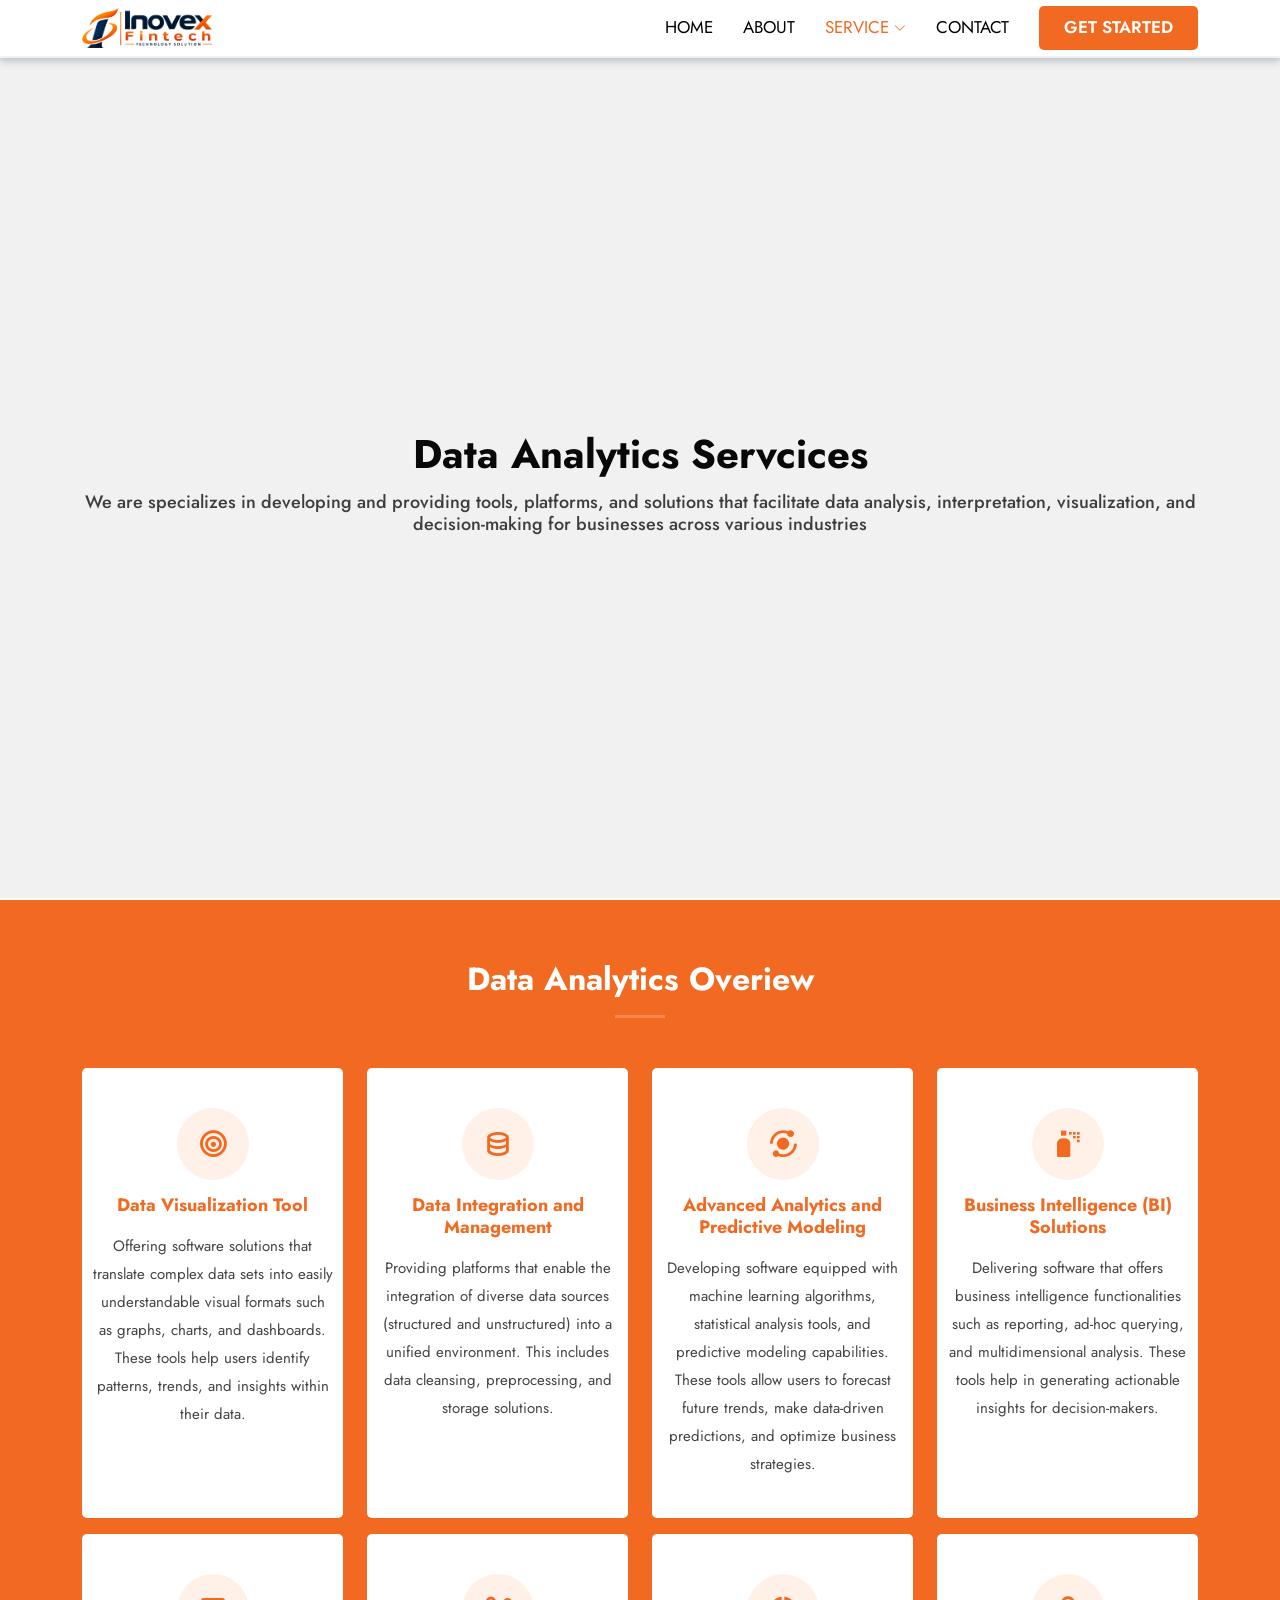
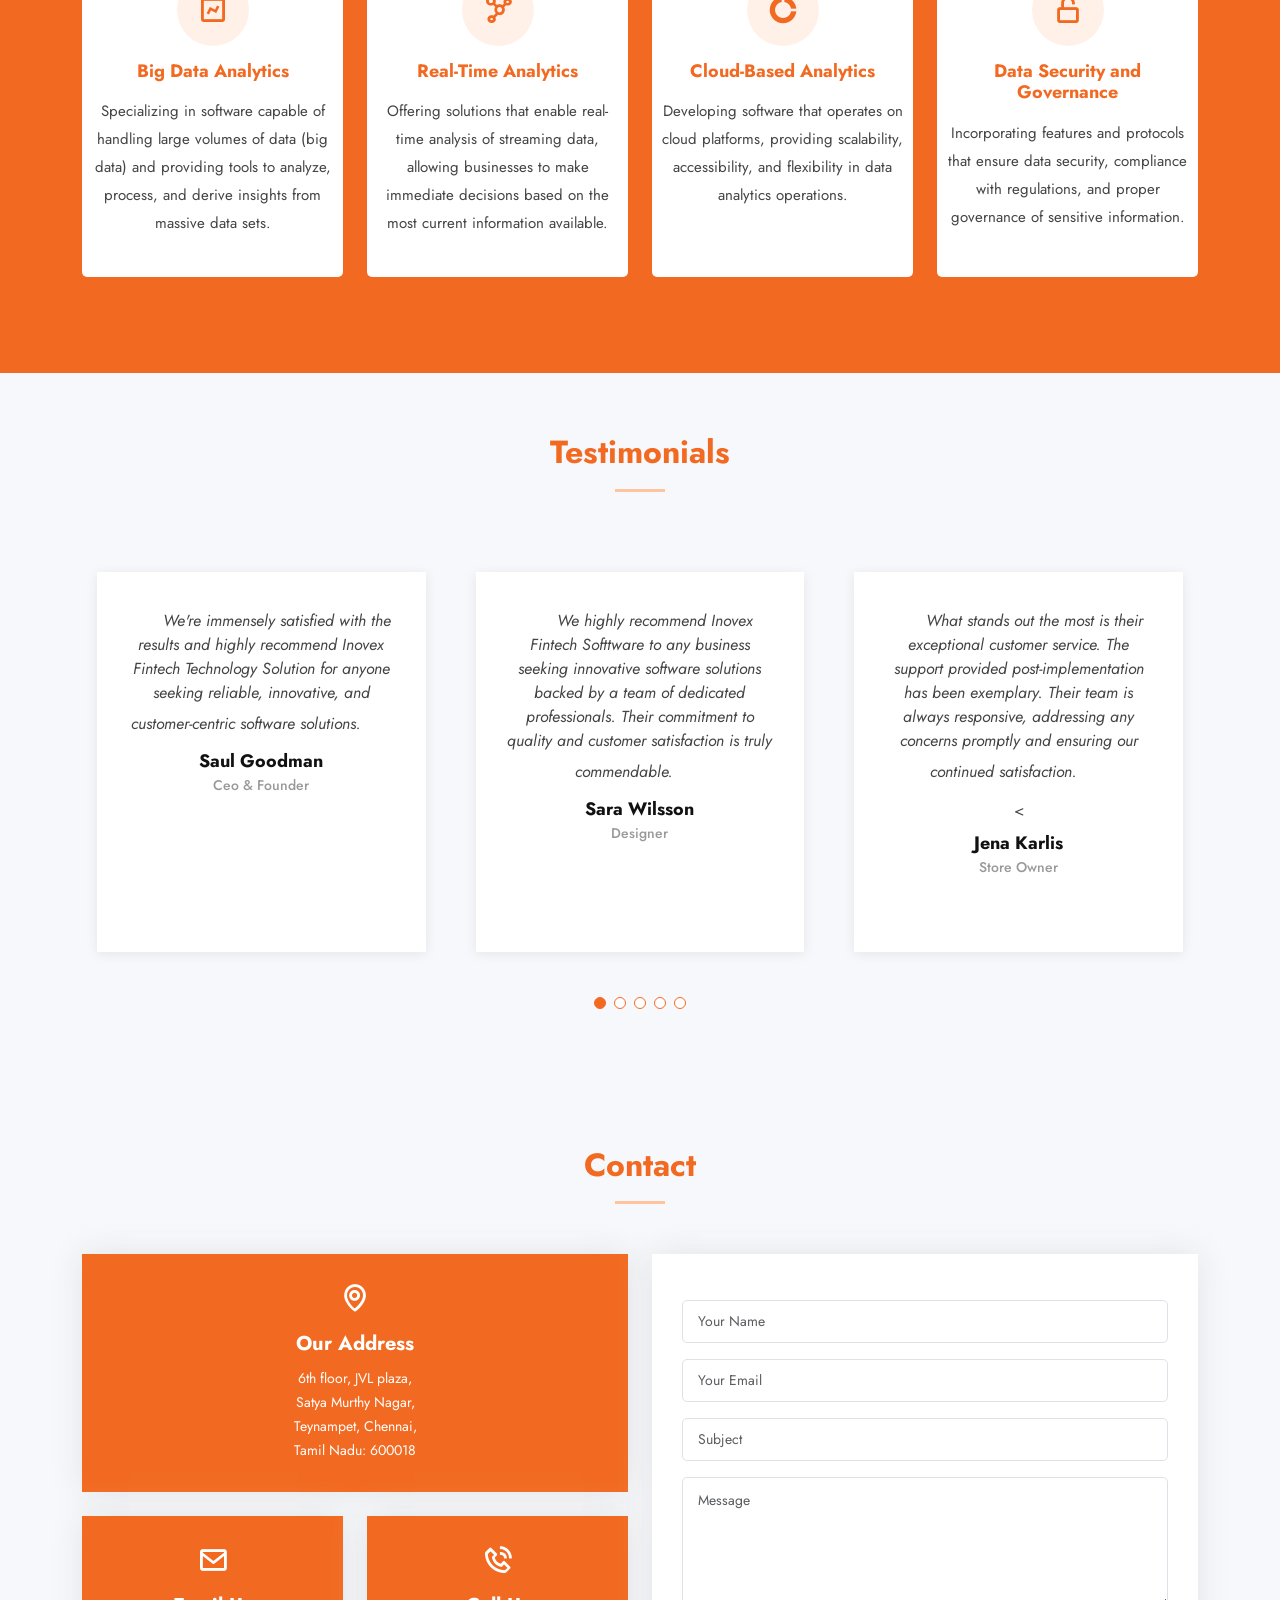
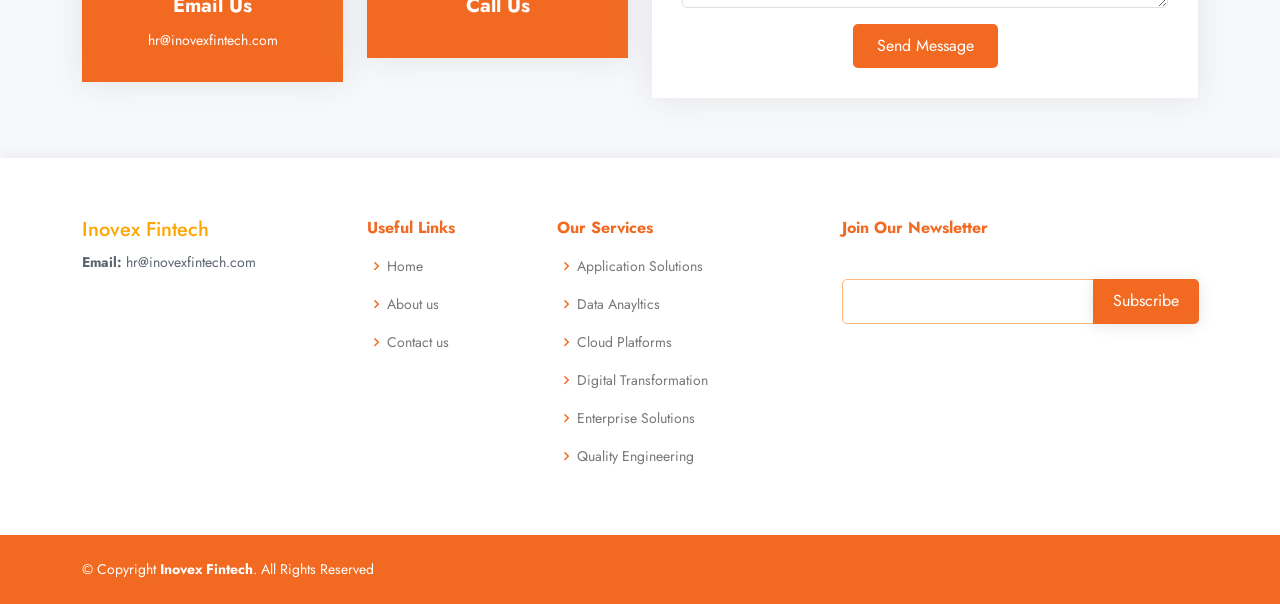
<file: data-anayltics.html>
<!DOCTYPE html>
<html lang="en">

<head>
  <meta charset="utf-8">
  <meta content="width=device-width, initial-scale=1.0" name="viewport">

 <title>Inovex Fintech Technology Solution</title>
  <meta content="" name="description">
  <meta content="" name="keywords">

  <!-- Favicons -->
  <link href="assets/img/favicon.png" rel="icon">
  <link href="assets/img/apple-touch-icon.png" rel="apple-touch-icon">

  <!-- Google Fonts -->
  <link href="https://fonts.googleapis.com/css?family=Open+Sans:300,300i,400,400i,600,600i,700,700i|Krub:300,300i,400,400i,500,500i,600,600i,700,700i|Poppins:300,300i,400,400i,500,500i,600,600i,700,700i" rel="stylesheet">

  <!-- Vendor CSS Files -->
  <link href="assets/vendor/aos/aos.css" rel="stylesheet">
  <link href="assets/vendor/bootstrap/css/bootstrap.min.css" rel="stylesheet">
  <link href="assets/vendor/bootstrap-icons/bootstrap-icons.css" rel="stylesheet">
  <link href="assets/vendor/boxicons/css/boxicons.min.css" rel="stylesheet">
  <link href="assets/vendor/glightbox/css/glightbox.min.css" rel="stylesheet">
  <link href="assets/vendor/swiper/swiper-bundle.min.css" rel="stylesheet">

  <!-- Template Main CSS File -->
  <link href="assets/css/style.css" rel="stylesheet">
 
</head>

<body>

  <!-- ======= Header ======= -->
  <header id="header" class="fixed-top">
    <div class="container d-flex align-items-center justify-content-between">

      <h1 class="logo"><a href="index.html">
        <img src="./assets/img/fintech-finalized.png" alt="">
      </a></h1>
 
      <nav id="navbar" class="navbar">
        <ul>
          <li><a class="nav-link scrollto" href="./index.html">Home</a></li>
          <li><a class="nav-link scrollto" href="./about.html">About</a></li>      
          <li class="dropdown"><a href="#" class="active"><span>Service</span> <i class="bi bi-chevron-down"></i></a>
            <ul>
              <li><a href="./application-services.html">Application Solutions</a></li>        
              <li><a href="./data-anayltics.html">Data Anayltics</a></li>
              <li><a href="./cloud-services.html">Cloud Platforms</a></li>
              <li><a href="./digital-transformation.html">Digital Transformation</a></li>
              <li><a href="./enterprise-solutions.html">Enterprise Solutions</a></li>
              <li><a href="./quality-engineering.html">Quality Engineering</a></li>
            </ul>
          </li>
          <li><a class="nav-link scrollto" href="./contact.html">Contact</a></li>
          <li><a class="getstarted scrollto" href="./contact.html">Get Started</a></li>
        </ul>
        <i class="bi bi-list mobile-nav-toggle"></i>
      </nav><!-- .navbar -->

    </div>
  </header><!-- End Header -->

  <!-- ======= Hero Section ======= -->
  <section id="hero" class="d-flex align-items-center sub-banner">

    <div class="container d-flex flex-column align-items-center justify-content-center" data-aos="fade-up">
      <h1>Data Analytics Servcices</h1>
      <h2>We are specializes in developing and providing tools, platforms, and solutions that facilitate data analysis, interpretation, visualization, and decision-making for businesses across various industries</h2>
    
    </div>

  </section><!-- End Hero -->

  <main id="main">

    <section id="services" class="services" data-aos="fade-up">
        <div class="container aos-init aos-animate" data-aos="fade-up">

            <div class="section-title">
              <h2>Data Analytics Overiew</h2>
              
            </div>
    
            <div class="row">
              <div class="col-md-6 col-lg-3 d-flex align-items-stretch mb-5 mb-lg-0 aos-init aos-animate" data-aos="fade-up" data-aos-delay="100">
                <div class="icon-box">
                  <div class="icon"><i class='bx bx-bullseye'></i></div>
                  <h4 class="title"><a href="">Data Visualization Tool</a></h4>
                  <p class="description">Offering software solutions that translate complex data sets into easily understandable visual formats such as graphs, charts, and dashboards. These tools help users identify patterns, trends, and insights within their data.</p>
                </div>
              </div>
    
              <div class="col-md-6 col-lg-3 d-flex align-items-stretch mb-5 mb-lg-0 aos-init aos-animate" data-aos="fade-up" data-aos-delay="200">
                <div class="icon-box">
                  <div class="icon"><i class='bx bx-data'></i></div>
                  <h4 class="title"><a href="">Data Integration and Management</a></h4>
                  <p class="description">Providing platforms that enable the integration of diverse data sources (structured and unstructured) into a unified environment. This includes data cleansing, preprocessing, and storage solutions.</p>
                </div>
              </div>
    
              <div class="col-md-6 col-lg-3 d-flex align-items-stretch mb-5 mb-lg-0 aos-init aos-animate" data-aos="fade-up" data-aos-delay="300">
                <div class="icon-box">
                  <div class="icon"><i class='bx bxs-analyse' ></i></div>
                  <h4 class="title"><a href="">Advanced Analytics and Predictive Modeling</a></h4>
                  <p class="description">Developing software equipped with machine learning algorithms, statistical analysis tools, and predictive modeling capabilities. These tools allow users to forecast future trends, make data-driven predictions, and optimize business strategies.</p>
                </div>
              </div>
    
              <div class="col-md-6 col-lg-3 d-flex align-items-stretch mb-5 mb-lg-0 aos-init aos-animate" data-aos="fade-up" data-aos-delay="400">
                <div class="icon-box">
                  <div class="icon"><i class='bx bxs-spray-can'></i></div>
                  <h4 class="title"><a href="">Business Intelligence (BI) Solutions</a></h4>
                  <p class="description">Delivering software that offers business intelligence functionalities such as reporting, ad-hoc querying, and multidimensional analysis. These tools help in generating actionable insights for decision-makers.</p>
                </div>
              </div>
    
            </div>
            <div class="row py-3">
                <div class="col-md-6 col-lg-3 d-flex align-items-stretch mb-5 mb-lg-0 aos-init aos-animate" data-aos="fade-up" data-aos-delay="100">
                  <div class="icon-box">
                    <div class="icon"><i class='bx bx-chart'></i></div>
                    <h4 class="title"><a href="">Big Data Analytics </a></h4>
                    <p class="description">Specializing in software capable of handling large volumes of data (big data) and providing tools to analyze, process, and derive insights from massive data sets.</p>
                  </div>
                </div>
      
                <div class="col-md-6 col-lg-3 d-flex align-items-stretch mb-5 mb-lg-0 aos-init aos-animate" data-aos="fade-up" data-aos-delay="200">
                  <div class="icon-box">
                    <div class="icon"><i class='bx bx-network-chart'></i></div>
                    <h4 class="title"><a href="">Real-Time Analytics</a></h4>
                    <p class="description">Offering solutions that enable real-time analysis of streaming data, allowing businesses to make immediate decisions based on the most current information available.</p>
                  </div>
                </div>
      
                <div class="col-md-6 col-lg-3 d-flex align-items-stretch mb-5 mb-lg-0 aos-init aos-animate" data-aos="fade-up" data-aos-delay="300">
                  <div class="icon-box">
                    <div class="icon"><i class='bx bxs-doughnut-chart'></i></div>
                    <h4 class="title"><a href="">Cloud-Based Analytics</a></h4>
                    <p class="description">Developing software that operates on cloud platforms, providing scalability, accessibility, and flexibility in data analytics operations.</p>
                  </div>
                </div>
      
                <div class="col-md-6 col-lg-3 d-flex align-items-stretch mb-5 mb-lg-0 aos-init aos-animate" data-aos="fade-up" data-aos-delay="400">
                  <div class="icon-box">
                    <div class="icon"><i class='bx bx-lock-open-alt' ></i></div>
                    <h4 class="title"><a href="">Data Security and Governance</a></h4>
                    <p class="description"> Incorporating features and protocols that ensure data security, compliance with regulations, and proper governance of sensitive information.</p>
                  </div>
                </div>
      
              </div>
    
          </div>
    </section>
 
   
 

 
   

    <!-- ======= Testimonials Section ======= -->
    <section id="testimonials" class="testimonials section-bg">
      <div class="container" data-aos="fade-up">

        <div class="section-title">
          <h2>Testimonials</h2>
       
        </div>

        <div class="testimonials-slider swiper" data-aos="fade-up" data-aos-delay="100">
          <div class="swiper-wrapper">

            <div class="swiper-slide">
              <div class="testimonial-item">
                <p>
                  <i class="bx bxs-quote-alt-left quote-icon-left"></i>
                  We're immensely satisfied with the results and highly recommend Inovex Fintech Technology Solution for anyone seeking reliable, innovative, and customer-centric software solutions.
                  <i class="bx bxs-quote-alt-right quote-icon-right"></i>
                </p>
                
                <h3>Saul Goodman</h3>
                <h4>Ceo &amp; Founder</h4>
              </div>
            </div><!-- End testimonial item -->

            <div class="swiper-slide">
              <div class="testimonial-item">
                <p>
                  <i class="bx bxs-quote-alt-left quote-icon-left"></i>
                  We highly recommend Inovex Fintech Softtware  to any business seeking innovative software solutions backed by a team of dedicated professionals. Their commitment to quality and customer satisfaction is truly commendable.
                  <i class="bx bxs-quote-alt-right quote-icon-right"></i>
                </p>
              
                <h3>Sara Wilsson</h3>
                <h4>Designer</h4>
              </div>
            </div><!-- End testimonial item -->

            <div class="swiper-slide">
              <div class="testimonial-item">
                <p>
                  <i class="bx bxs-quote-alt-left quote-icon-left"></i>
                  What stands out the most is their exceptional customer service. The support provided post-implementation has been exemplary. Their team is always responsive, addressing any concerns promptly and ensuring our continued satisfaction.
                  <i class="bx bxs-quote-alt-right quote-icon-right"></i>
                </p>
                < 
                <h3>Jena Karlis</h3>
                <h4>Store Owner</h4>
              </div>
            </div><!-- End testimonial item -->

            <div class="swiper-slide">
              <div class="testimonial-item">
                <p>
                  <i class="bx bxs-quote-alt-left quote-icon-left"></i>
                  Working with Inovex Fintech Technology Solution has been a game-changer for our business. Their team's expertise and dedication have truly elevated our operations. From the initial consultation to the final product delivery, the professionalism and commitment to excellence were evident at every step.
                  <i class="bx bxs-quote-alt-right quote-icon-right"></i>
                </p>
                
                <h3>Matt Brandon</h3>
                <h4>Freelancer</h4>
              </div>
            </div><!-- End testimonial item -->

            <div class="swiper-slide">
              <div class="testimonial-item">
                <p>
                  <i class="bx bxs-quote-alt-left quote-icon-left"></i>
                  Their software solutions not only met but exceeded our expectations. The seamless integration of the system into our workflow has significantly improved our efficiency. The user-friendly interface and robust functionalities have empowered our team to work more collaboratively and productively.
                  <i class="bx bxs-quote-alt-right quote-icon-right"></i>
                </p>
               
                <h3>John Larson</h3>
                <h4>Entrepreneur</h4>
              </div>
            </div><!-- End testimonial item -->

          </div>
          <div class="swiper-pagination"></div>
        </div>

      </div>
    </section><!-- End Testimonials Section -->

   

 
 

    <!-- ======= Contact Section ======= -->
    <section id="contact" class="contact section-bg">
      <div class="container" data-aos="fade-up">

        <div class="section-title">
          <h2>Contact</h2>
        
        </div>

        <div class="row">

          <div class="col-lg-6">

            <div class="row">
              <div class="col-md-12">
                <div class="info-box">
                  <i class="bx bx-map"></i>
                  <h3>Our Address</h3>
                <p>6th floor, JVL plaza, <br>
                  Satya Murthy Nagar, <br>
                  Teynampet, Chennai, <br>
                  Tamil Nadu: 600018</p> 
                </div>
              </div>
              <div class="col-md-6">
                <div class="info-box mt-4">
                  <i class="bx bx-envelope"></i>
                  <h3>Email Us</h3>
                  <p>hr@inovexfintech.com</p>
                </div>
              </div>
              <div class="col-md-6">
                <div class="info-box mt-4">
                  <i class="bx bx-phone-call"></i>
                  <h3>Call Us</h3>
                  <!-- <p>044-46049863</p> -->
                </div>
              </div>
            </div>

          </div>

          <div class="col-lg-6 mt-4 mt-md-0">
            <form action="forms/contact.php" method="post" role="form" class="php-email-form">
              
                <div class="mt-3 form-group">
                  <input type="text" name="name" class="form-control" id="name" placeholder="Your Name" required>
                </div>
                <div class="form-group mt-3">
                  <input type="email" class="form-control" name="email" id="email" placeholder="Your Email" required>
                </div>
            
              
              <div class="form-group mt-3">
                <input type="text" class="form-control" name="subject" id="subject" placeholder="Subject" required>
              </div>
              <div class="form-group mt-3">
                <textarea class="form-control" name="message" rows="5" placeholder="Message" required></textarea>
              </div>
              <div class="my-3">
                <div class="loading">Loading</div>
                <div class="error-message"></div>
                <div class="sent-message">Your message has been sent. Thank you!</div>
              </div>
              <div class="text-center"><button type="submit">Send Message</button></div>
            </form>
          </div>

        </div>

      </div>
    </section><!-- End Contact Section -->

  </main><!-- End #main -->

  <!-- ======= Footer ======= -->
  <footer id="footer">

    <div class="footer-top">
      <div class="container">
        <div class="row">

          <div class="col-lg-3 col-md-6 footer-contact">
            <h5 style="color: orange;">Inovex Fintech</h5>
            <p>
              <!-- <p>No 49/54
                Second Floor<br/>
                Karikalan Street<br/>
                Adamabakkam
                Chennai-600088<br/>
                Tamilnadu</p><br/>
              <strong>Phone:</strong> 044-46049863<br> -->
              <strong>Email:</strong> hr@inovexfintech.com<br>
            </p>
          </div>

          <div class="col-lg-2 col-md-6 footer-links">
            <h4>Useful Links</h4>
            <ul>
              <li><i class="bx bx-chevron-right"></i> <a href="./index.html">Home</a></li>
              <li><i class="bx bx-chevron-right"></i> <a href="./about.html">About us</a></li>
              <li><i class="bx bx-chevron-right"></i> <a href="./contact.html">Contact us</a></li>
              
            </ul>
          </div>

          <div class="col-lg-3 col-md-6 footer-links">
            <h4>Our Services</h4>
            <ul>
              <li><i class="bx bx-chevron-right"></i><a href="./application-services.html">Application Solutions</a></li>        
              <li><i class="bx bx-chevron-right"></i><a href="./data-anayltics.html">Data Anayltics</a></li>
              <li><i class="bx bx-chevron-right"></i><a href="./cloud-services.html">Cloud Platforms</a></li>
              <li><i class="bx bx-chevron-right"></i><a href="./digital-transformation.html">Digital Transformation</a></li>
              <li><i class="bx bx-chevron-right"></i><a href="./enterprise-solutions.html">Enterprise Solutions</a></li>
              <li><i class="bx bx-chevron-right"></i><a href="./quality-engineering.html">Quality Engineering</a></li>
            </ul>
            
          </div>

          <div class="col-lg-4 col-md-6 footer-newsletter">
            <h4>Join Our Newsletter</h4>
           
            <form action="" method="post">
              <input type="email" name="email"><input type="submit" value="Subscribe">
            </form>
          </div>

        </div>
      </div>
    </div>

    <div class="container d-md-flex py-4">

      <div class="me-md-auto text-center text-md-start">
        <div class="copyright">
          &copy; Copyright <strong><span>Inovex Fintech</span></strong>. All Rights Reserved
        </div>
        
      </div>
 
    </div>
  </footer><!-- End Footer --><!-- End Footer -->

  <div id="preloader"></div>
  <a href="#" class="back-to-top d-flex align-items-center justify-content-center"><i class="bi bi-arrow-up-short"></i></a>

  <!-- Vendor JS Files -->
  <script src="assets/vendor/aos/aos.js"></script>
  <script src="assets/vendor/bootstrap/js/bootstrap.bundle.min.js"></script>
  <script src="assets/vendor/glightbox/js/glightbox.min.js"></script>
  <script src="assets/vendor/isotope-layout/isotope.pkgd.min.js"></script>
  <script src="assets/vendor/swiper/swiper-bundle.min.js"></script>
  <script src="assets/vendor/php-email-form/validate.js"></script>

  <!-- Template Main JS File -->
  <script src="assets/js/main.js"></script>

</body>

</html>
</file>
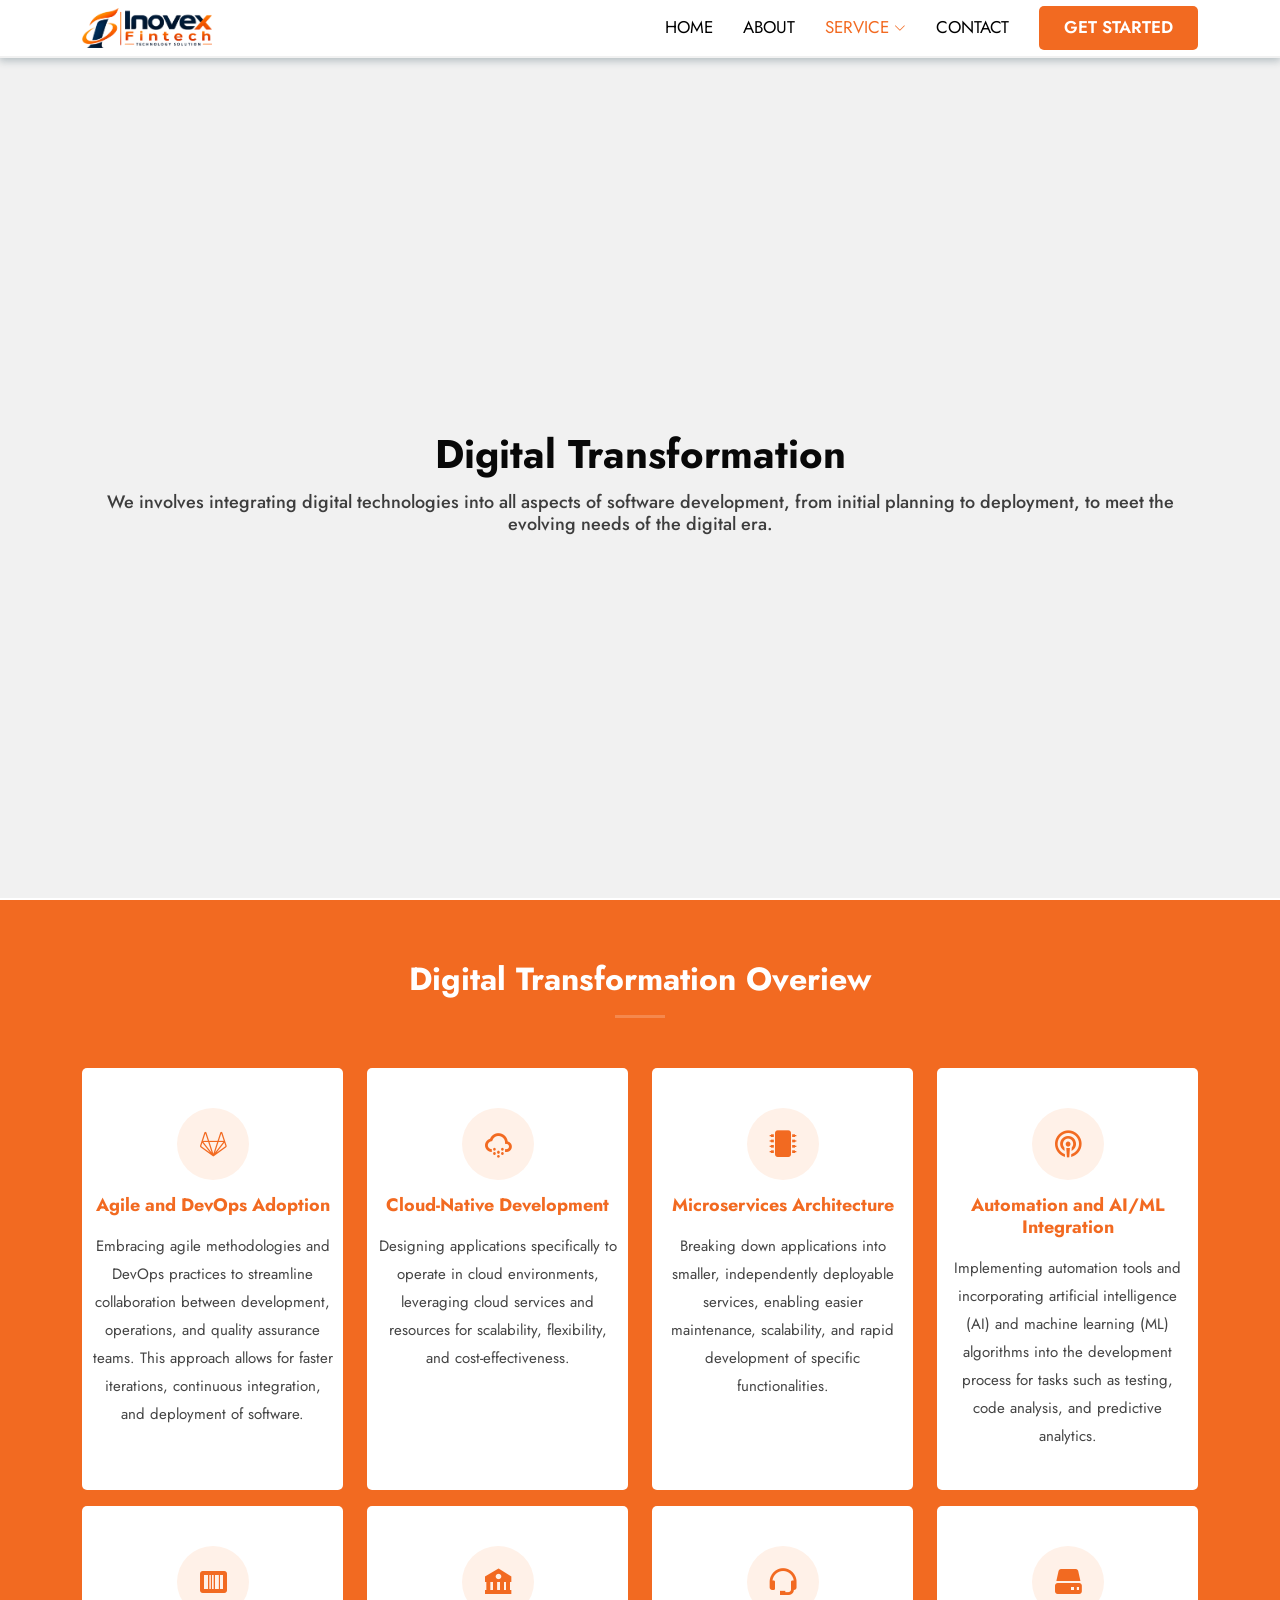
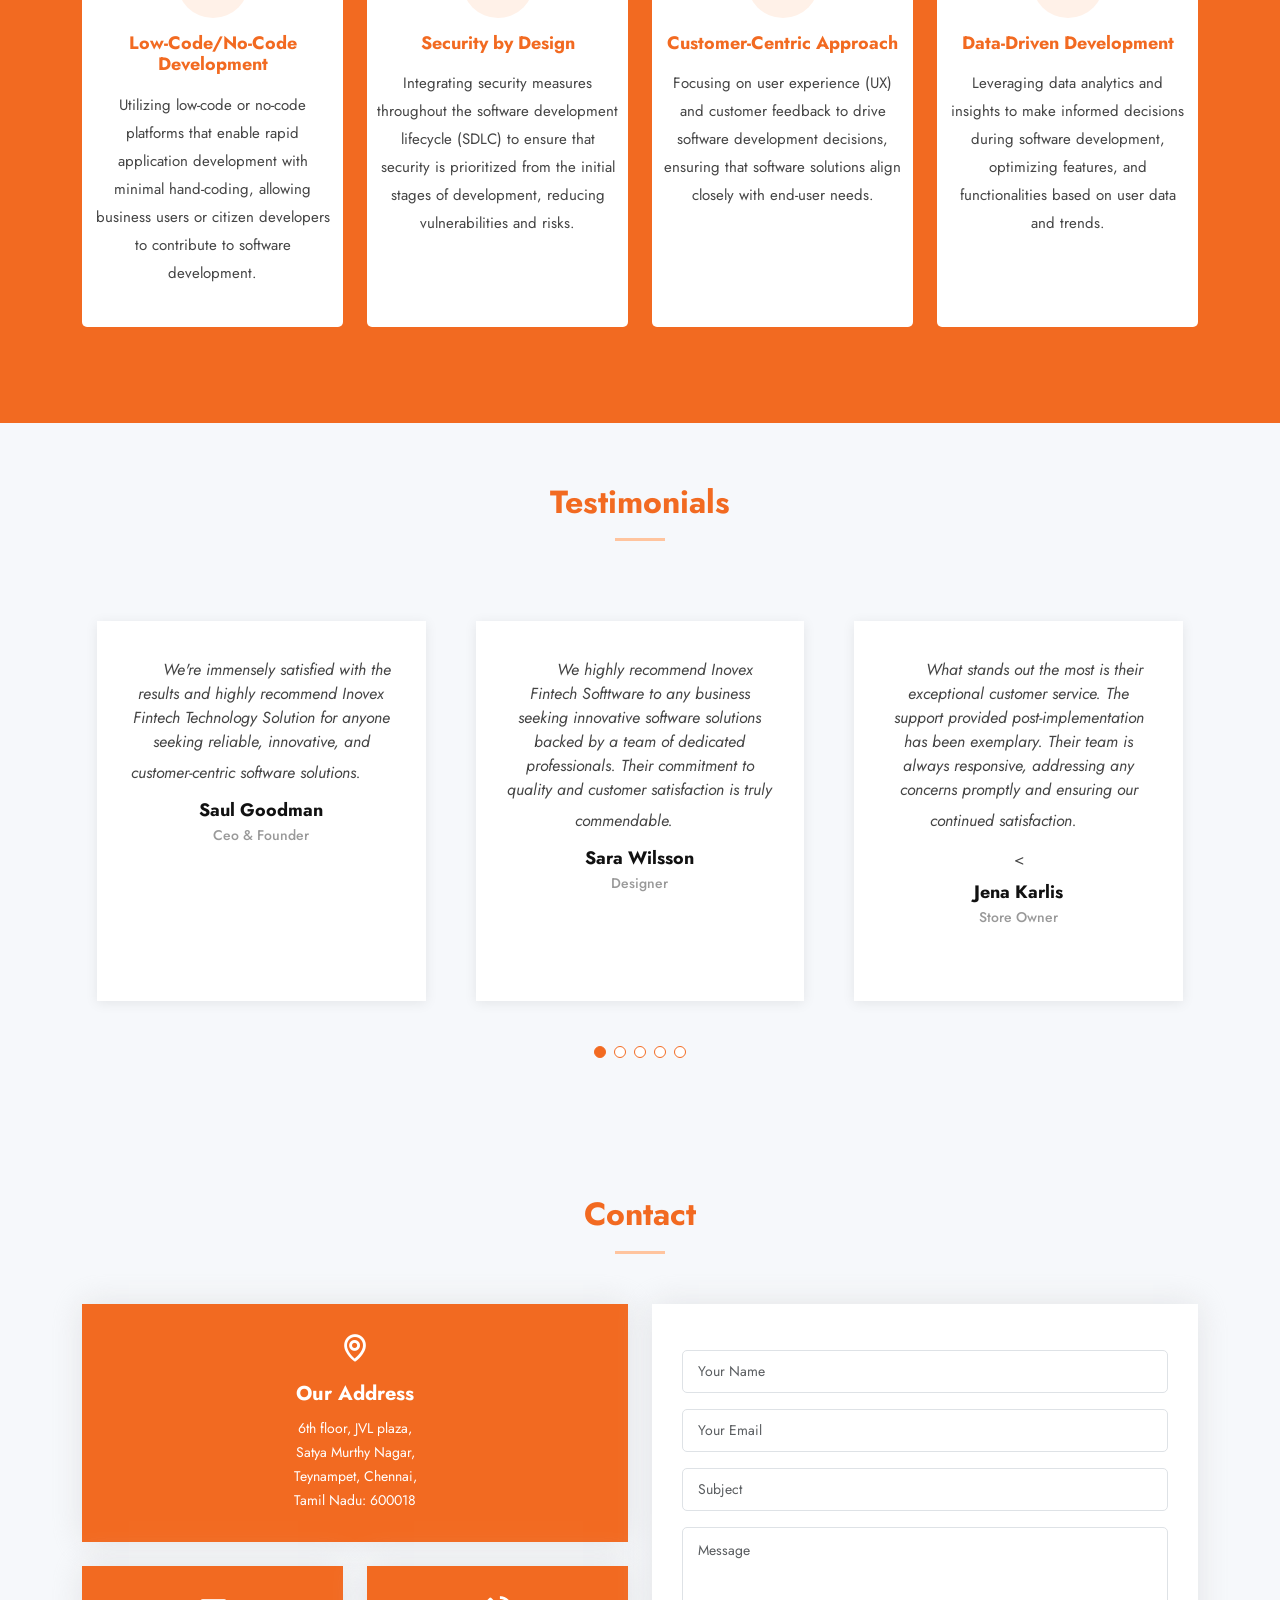
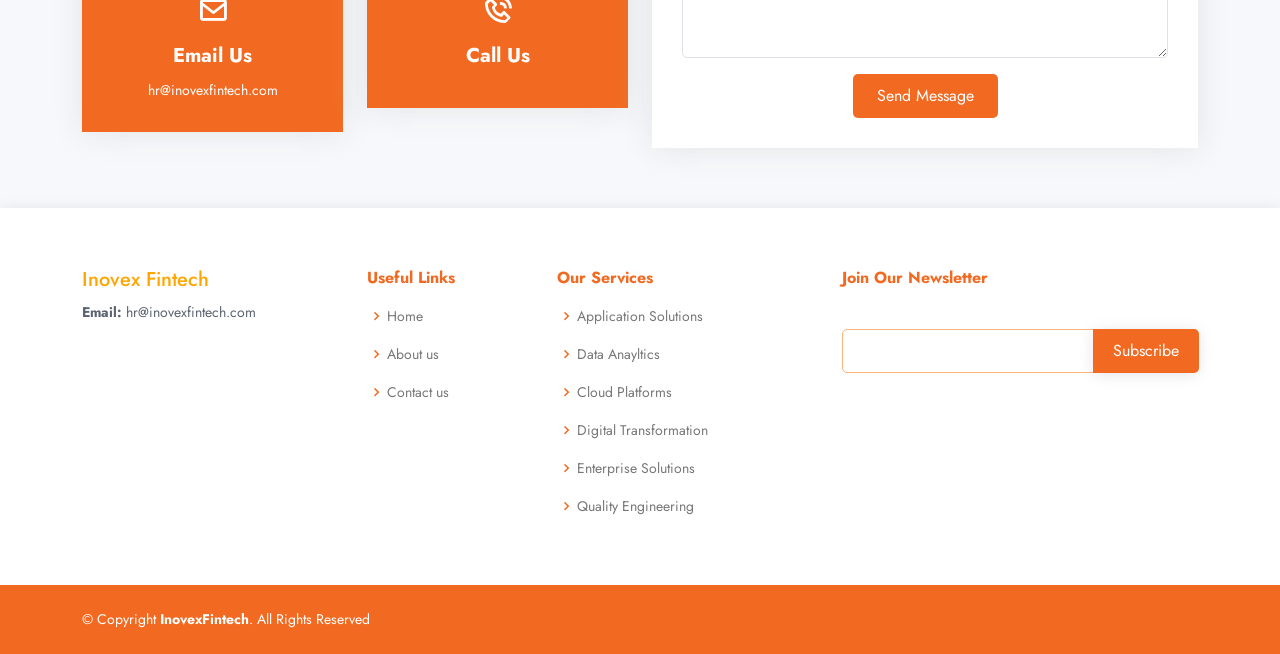
<file: digital-transformation.html>
<!DOCTYPE html>
<html lang="en">

<head>
  <meta charset="utf-8">
  <meta content="width=device-width, initial-scale=1.0" name="viewport">

 <title>Inovex Fintech Technology Solution</title>
  <meta content="" name="description">
  <meta content="" name="keywords">

  <!-- Favicons -->
  <link href="assets/img/favicon.png" rel="icon">
  <link href="assets/img/apple-touch-icon.png" rel="apple-touch-icon">

  <!-- Google Fonts -->
  <link href="https://fonts.googleapis.com/css?family=Open+Sans:300,300i,400,400i,600,600i,700,700i|Krub:300,300i,400,400i,500,500i,600,600i,700,700i|Poppins:300,300i,400,400i,500,500i,600,600i,700,700i" rel="stylesheet">

  <!-- Vendor CSS Files -->
  <link href="assets/vendor/aos/aos.css" rel="stylesheet">
  <link href="assets/vendor/bootstrap/css/bootstrap.min.css" rel="stylesheet">
  <link href="assets/vendor/bootstrap-icons/bootstrap-icons.css" rel="stylesheet">
  <link href="assets/vendor/boxicons/css/boxicons.min.css" rel="stylesheet">
  <link href="assets/vendor/glightbox/css/glightbox.min.css" rel="stylesheet">
  <link href="assets/vendor/swiper/swiper-bundle.min.css" rel="stylesheet">

  <!-- Template Main CSS File -->
  <link href="assets/css/style.css" rel="stylesheet">
 
</head>

<body>

  <!-- ======= Header ======= -->
  <header id="header" class="fixed-top">
    <div class="container d-flex align-items-center justify-content-between">

      <h1 class="logo"><a href="index.html">
        <img src="./assets/img/fintech-finalized.png" alt="">
      </a></h1>
 
      <nav id="navbar" class="navbar">
        <ul>
          <li><a class="nav-link scrollto" href="./index.html">Home</a></li>
          <li><a class="nav-link scrollto" href="./about.html">About</a></li>      
          <li class="dropdown"><a href="#" class="active"><span>Service</span> <i class="bi bi-chevron-down"></i></a>
            <ul>
              <li><a href="./application-services.html">Application Solutions</a></li>        
              <li><a href="./data-anayltics.html">Data Anayltics</a></li>
              <li><a href="./cloud-services.html">Cloud Platforms</a></li>
              <li><a href="./digital-transformation.html">Digital Transformation</a></li>
              <li><a href="./enterprise-solutions.html">Enterprise Solutions</a></li>
              <li><a href="./quality-engineering.html">Quality Engineering</a></li>
            </ul>
          </li>
          <li><a class="nav-link scrollto" href="./contact.html">Contact</a></li>
          <li><a class="getstarted scrollto" href="./contact.html">Get Started</a></li>
        </ul>
        <i class="bi bi-list mobile-nav-toggle"></i>
      </nav><!-- .navbar -->

    </div>
  </header><!-- End Header -->

  <!-- ======= Hero Section ======= -->
  <section id="hero" class="d-flex align-items-center sub-banner">

    <div class="container d-flex flex-column align-items-center justify-content-center" data-aos="fade-up">
      <h1>Digital Transformation</h1>
      <h2>We involves integrating digital technologies into all aspects of software development, from initial planning to deployment, to meet the evolving needs of the digital era.</h2>
    
    </div>

  </section><!-- End Hero -->

  <main id="main">

    <section id="services" class="services" data-aos="fade-up">
        <div class="container aos-init aos-animate" data-aos="fade-up">

            <div class="section-title">
              <h2>Digital Transformation Overiew</h2>
              
            </div>
    
            <div class="row">
              <div class="col-md-6 col-lg-3 d-flex align-items-stretch mb-5 mb-lg-0 aos-init aos-animate" data-aos="fade-up" data-aos-delay="100">
                <div class="icon-box">
                  <div class="icon"><i class='bx bxl-gitlab'></i></div>
                  <h4 class="title"><a href="">Agile and DevOps Adoption</a></h4>
                  <p class="description">Embracing agile methodologies and DevOps practices to streamline collaboration between development, operations, and quality assurance teams. This approach allows for faster iterations, continuous integration, and deployment of software.</p>
                </div>
              </div>
    
              <div class="col-md-6 col-lg-3 d-flex align-items-stretch mb-5 mb-lg-0 aos-init aos-animate" data-aos="fade-up" data-aos-delay="200">
                <div class="icon-box">
                  <div class="icon"><i class='bx bx-cloud-snow'></i></div>
                  <h4 class="title"><a href="">Cloud-Native Development</a></h4>
                  <p class="description">Designing applications specifically to operate in cloud environments, leveraging cloud services and resources for scalability, flexibility, and cost-effectiveness.</p>
                </div>
              </div>
    
              <div class="col-md-6 col-lg-3 d-flex align-items-stretch mb-5 mb-lg-0 aos-init aos-animate" data-aos="fade-up" data-aos-delay="300">
                <div class="icon-box">
                  <div class="icon"><i class='bx bxs-microchip'></i></div>
                  <h4 class="title"><a href="">Microservices Architecture</a></h4>
                  <p class="description">Breaking down applications into smaller, independently deployable services, enabling easier maintenance, scalability, and rapid development of specific functionalities.</p>
                </div>
              </div>
    
              <div class="col-md-6 col-lg-3 d-flex align-items-stretch mb-5 mb-lg-0 aos-init aos-animate" data-aos="fade-up" data-aos-delay="400">
                <div class="icon-box">
                  <div class="icon"><i class='bx bx-podcast'></i></div>
                  <h4 class="title"><a href="">Automation and AI/ML Integration</a></h4>
                  <p class="description">Implementing automation tools and incorporating artificial intelligence (AI) and machine learning (ML) algorithms into the development process for tasks such as testing, code analysis, and predictive analytics.</p>
                </div>
              </div>
    
            </div>
            <div class="row py-3">
                <div class="col-md-6 col-lg-3 d-flex align-items-stretch mb-5 mb-lg-0 aos-init aos-animate" data-aos="fade-up" data-aos-delay="100">
                  <div class="icon-box">
                    <div class="icon"><i class='bx bxs-barcode'></i></div>
                    <h4 class="title"><a href="">Low-Code/No-Code Development </a></h4>
                    <p class="description">Utilizing low-code or no-code platforms that enable rapid application development with minimal hand-coding, allowing business users or citizen developers to contribute to software development.</p>
                  </div>
                </div>
      
                <div class="col-md-6 col-lg-3 d-flex align-items-stretch mb-5 mb-lg-0 aos-init aos-animate" data-aos="fade-up" data-aos-delay="200">
                  <div class="icon-box">
                    <div class="icon"><i class='bx bxs-bank' ></i></div>
                    <h4 class="title"><a href="">Security by Design</a></h4>
                    <p class="description">Integrating security measures throughout the software development lifecycle (SDLC) to ensure that security is prioritized from the initial stages of development, reducing vulnerabilities and risks.</p>
                  </div>
                </div>
      
                <div class="col-md-6 col-lg-3 d-flex align-items-stretch mb-5 mb-lg-0 aos-init aos-animate" data-aos="fade-up" data-aos-delay="300">
                  <div class="icon-box">
                    <div class="icon"><i class='bx bx-support'></i></div>
                    <h4 class="title"><a href="">Customer-Centric Approach</a></h4>
                    <p class="description">Focusing on user experience (UX) and customer feedback to drive software development decisions, ensuring that software solutions align closely with end-user needs.</p>
                  </div>
                </div>
      
                <div class="col-md-6 col-lg-3 d-flex align-items-stretch mb-5 mb-lg-0 aos-init aos-animate" data-aos="fade-up" data-aos-delay="400">
                  <div class="icon-box">
                    <div class="icon"><i class='bx bxs-hdd' ></i></div>
                    <h4 class="title"><a href="">Data-Driven Development</a></h4>
                    <p class="description"> Leveraging data analytics and insights to make informed decisions during software development, optimizing features, and functionalities based on user data and trends.</p>
                  </div>
                </div>
      
              </div>
    
          </div>
    </section>
 
   
 

 
   

    <!-- ======= Testimonials Section ======= -->
    <section id="testimonials" class="testimonials section-bg">
      <div class="container" data-aos="fade-up">

        <div class="section-title">
          <h2>Testimonials</h2>
       
        </div>

        <div class="testimonials-slider swiper" data-aos="fade-up" data-aos-delay="100">
          <div class="swiper-wrapper">

            <div class="swiper-slide">
              <div class="testimonial-item">
                <p>
                  <i class="bx bxs-quote-alt-left quote-icon-left"></i>
                  We're immensely satisfied with the results and highly recommend Inovex Fintech Technology Solution for anyone seeking reliable, innovative, and customer-centric software solutions.
                  <i class="bx bxs-quote-alt-right quote-icon-right"></i>
                </p>
                
                <h3>Saul Goodman</h3>
                <h4>Ceo &amp; Founder</h4>
              </div>
            </div><!-- End testimonial item -->

            <div class="swiper-slide">
              <div class="testimonial-item">
                <p>
                  <i class="bx bxs-quote-alt-left quote-icon-left"></i>
                  We highly recommend Inovex Fintech Softtware  to any business seeking innovative software solutions backed by a team of dedicated professionals. Their commitment to quality and customer satisfaction is truly commendable.
                  <i class="bx bxs-quote-alt-right quote-icon-right"></i>
                </p>
              
                <h3>Sara Wilsson</h3>
                <h4>Designer</h4>
              </div>
            </div><!-- End testimonial item -->

            <div class="swiper-slide">
              <div class="testimonial-item">
                <p>
                  <i class="bx bxs-quote-alt-left quote-icon-left"></i>
                  What stands out the most is their exceptional customer service. The support provided post-implementation has been exemplary. Their team is always responsive, addressing any concerns promptly and ensuring our continued satisfaction.
                  <i class="bx bxs-quote-alt-right quote-icon-right"></i>
                </p>
                < 
                <h3>Jena Karlis</h3>
                <h4>Store Owner</h4>
              </div>
            </div><!-- End testimonial item -->

            <div class="swiper-slide">
              <div class="testimonial-item">
                <p>
                  <i class="bx bxs-quote-alt-left quote-icon-left"></i>
                  Working with Inovex Fintech Technology Solution has been a game-changer for our business. Their team's expertise and dedication have truly elevated our operations. From the initial consultation to the final product delivery, the professionalism and commitment to excellence were evident at every step.
                  <i class="bx bxs-quote-alt-right quote-icon-right"></i>
                </p>
                
                <h3>Matt Brandon</h3>
                <h4>Freelancer</h4>
              </div>
            </div><!-- End testimonial item -->

            <div class="swiper-slide">
              <div class="testimonial-item">
                <p>
                  <i class="bx bxs-quote-alt-left quote-icon-left"></i>
                  Their software solutions not only met but exceeded our expectations. The seamless integration of the system into our workflow has significantly improved our efficiency. The user-friendly interface and robust functionalities have empowered our team to work more collaboratively and productively.
                  <i class="bx bxs-quote-alt-right quote-icon-right"></i>
                </p>
               
                <h3>John Larson</h3>
                <h4>Entrepreneur</h4>
              </div>
            </div><!-- End testimonial item -->

          </div>
          <div class="swiper-pagination"></div>
        </div>

      </div>
    </section><!-- End Testimonials Section -->

   

 
 

    <!-- ======= Contact Section ======= -->
    <section id="contact" class="contact section-bg">
      <div class="container" data-aos="fade-up">

        <div class="section-title">
          <h2>Contact</h2>
        
        </div>

        <div class="row">
          <div class="col-lg-6">

            <div class="row">
              <div class="col-md-12">
                <div class="info-box">
                  <i class="bx bx-map"></i>
                  <h3>Our Address</h3>
                <p>6th floor, JVL plaza, <br>
                  Satya Murthy Nagar, <br>
                  Teynampet, Chennai, <br>
                  Tamil Nadu: 600018</p> 
                </div>
              </div>
              <div class="col-md-6">
                <div class="info-box mt-4">
                  <i class="bx bx-envelope"></i>
                  <h3>Email Us</h3>
                  <p>hr@inovexfintech.com</p>
                </div>
              </div>
              <div class="col-md-6">
                <div class="info-box mt-4">
                  <i class="bx bx-phone-call"></i>
                  <h3>Call Us</h3>
                  <!-- <p>044-46049863</p> -->
                </div>
              </div>
            </div>

          </div>

          <div class="col-lg-6 mt-4 mt-md-0">
            <form action="forms/contact.php" method="post" role="form" class="php-email-form">
              
                <div class="mt-3 form-group">
                  <input type="text" name="name" class="form-control" id="name" placeholder="Your Name" required>
                </div>
                <div class="form-group mt-3">
                  <input type="email" class="form-control" name="email" id="email" placeholder="Your Email" required>
                </div>
            
              
              <div class="form-group mt-3">
                <input type="text" class="form-control" name="subject" id="subject" placeholder="Subject" required>
              </div>
              <div class="form-group mt-3">
                <textarea class="form-control" name="message" rows="5" placeholder="Message" required></textarea>
              </div>
              <div class="my-3">
                <div class="loading">Loading</div>
                <div class="error-message"></div>
                <div class="sent-message">Your message has been sent. Thank you!</div>
              </div>
              <div class="text-center"><button type="submit">Send Message</button></div>
            </form>
          </div>

        </div>

      </div>
    </section><!-- End Contact Section -->

  </main><!-- End #main -->

  <!-- ======= Footer ======= -->
  <footer id="footer">

    <div class="footer-top">
      <div class="container">
        <div class="row">

          <div class="col-lg-3 col-md-6 footer-contact">
           <h5 style="color: orange;">Inovex Fintech</h5>
            <p>
              <!-- <p>No 49/54
                Second Floor<br/>
                Karikalan Street<br/>
                Adamabakkam
                Chennai-600088<br/>
                Tamilnadu</p><br/>
              <strong>Phone:</strong> 044-46049863<br> -->
              <strong>Email:</strong> hr@inovexfintech.com<br>
            </p>
          </div>

          <div class="col-lg-2 col-md-6 footer-links">
            <h4>Useful Links</h4>
            <ul>
              <li><i class="bx bx-chevron-right"></i> <a href="./index.html">Home</a></li>
              <li><i class="bx bx-chevron-right"></i> <a href="./about.html">About us</a></li>
              <li><i class="bx bx-chevron-right"></i> <a href="./contact.html">Contact us</a></li>
              
            </ul>
          </div>

          <div class="col-lg-3 col-md-6 footer-links">
            <h4>Our Services</h4>
            <ul>
              <li><i class="bx bx-chevron-right"></i><a href="./application-services.html">Application Solutions</a></li>        
              <li><i class="bx bx-chevron-right"></i><a href="./data-anayltics.html">Data Anayltics</a></li>
              <li><i class="bx bx-chevron-right"></i><a href="./cloud-services.html">Cloud Platforms</a></li>
              <li><i class="bx bx-chevron-right"></i><a href="./digital-transformation.html">Digital Transformation</a></li>
              <li><i class="bx bx-chevron-right"></i><a href="./enterprise-solutions.html">Enterprise Solutions</a></li>
              <li><i class="bx bx-chevron-right"></i><a href="./quality-engineering.html">Quality Engineering</a></li>
            </ul>
            
          </div>

          <div class="col-lg-4 col-md-6 footer-newsletter">
            <h4>Join Our Newsletter</h4>
           
            <form action="" method="post">
              <input type="email" name="email"><input type="submit" value="Subscribe">
            </form>
          </div>

        </div>
      </div>
    </div>

    <div class="container d-md-flex py-4">

      <div class="me-md-auto text-center text-md-start">
        <div class="copyright">
          &copy; Copyright <strong><span>InovexFintech</span></strong>. All Rights Reserved
        </div>
        
      </div>
 
    </div>
  </footer><!-- End Footer --><!-- End Footer -->

  <div id="preloader"></div>
  <a href="#" class="back-to-top d-flex align-items-center justify-content-center"><i class="bi bi-arrow-up-short"></i></a>

  <!-- Vendor JS Files -->
  <script src="assets/vendor/aos/aos.js"></script>
  <script src="assets/vendor/bootstrap/js/bootstrap.bundle.min.js"></script>
  <script src="assets/vendor/glightbox/js/glightbox.min.js"></script>
  <script src="assets/vendor/isotope-layout/isotope.pkgd.min.js"></script>
  <script src="assets/vendor/swiper/swiper-bundle.min.js"></script>
  <script src="assets/vendor/php-email-form/validate.js"></script>

  <!-- Template Main JS File -->
  <script src="assets/js/main.js"></script>

</body>

</html>
</file>
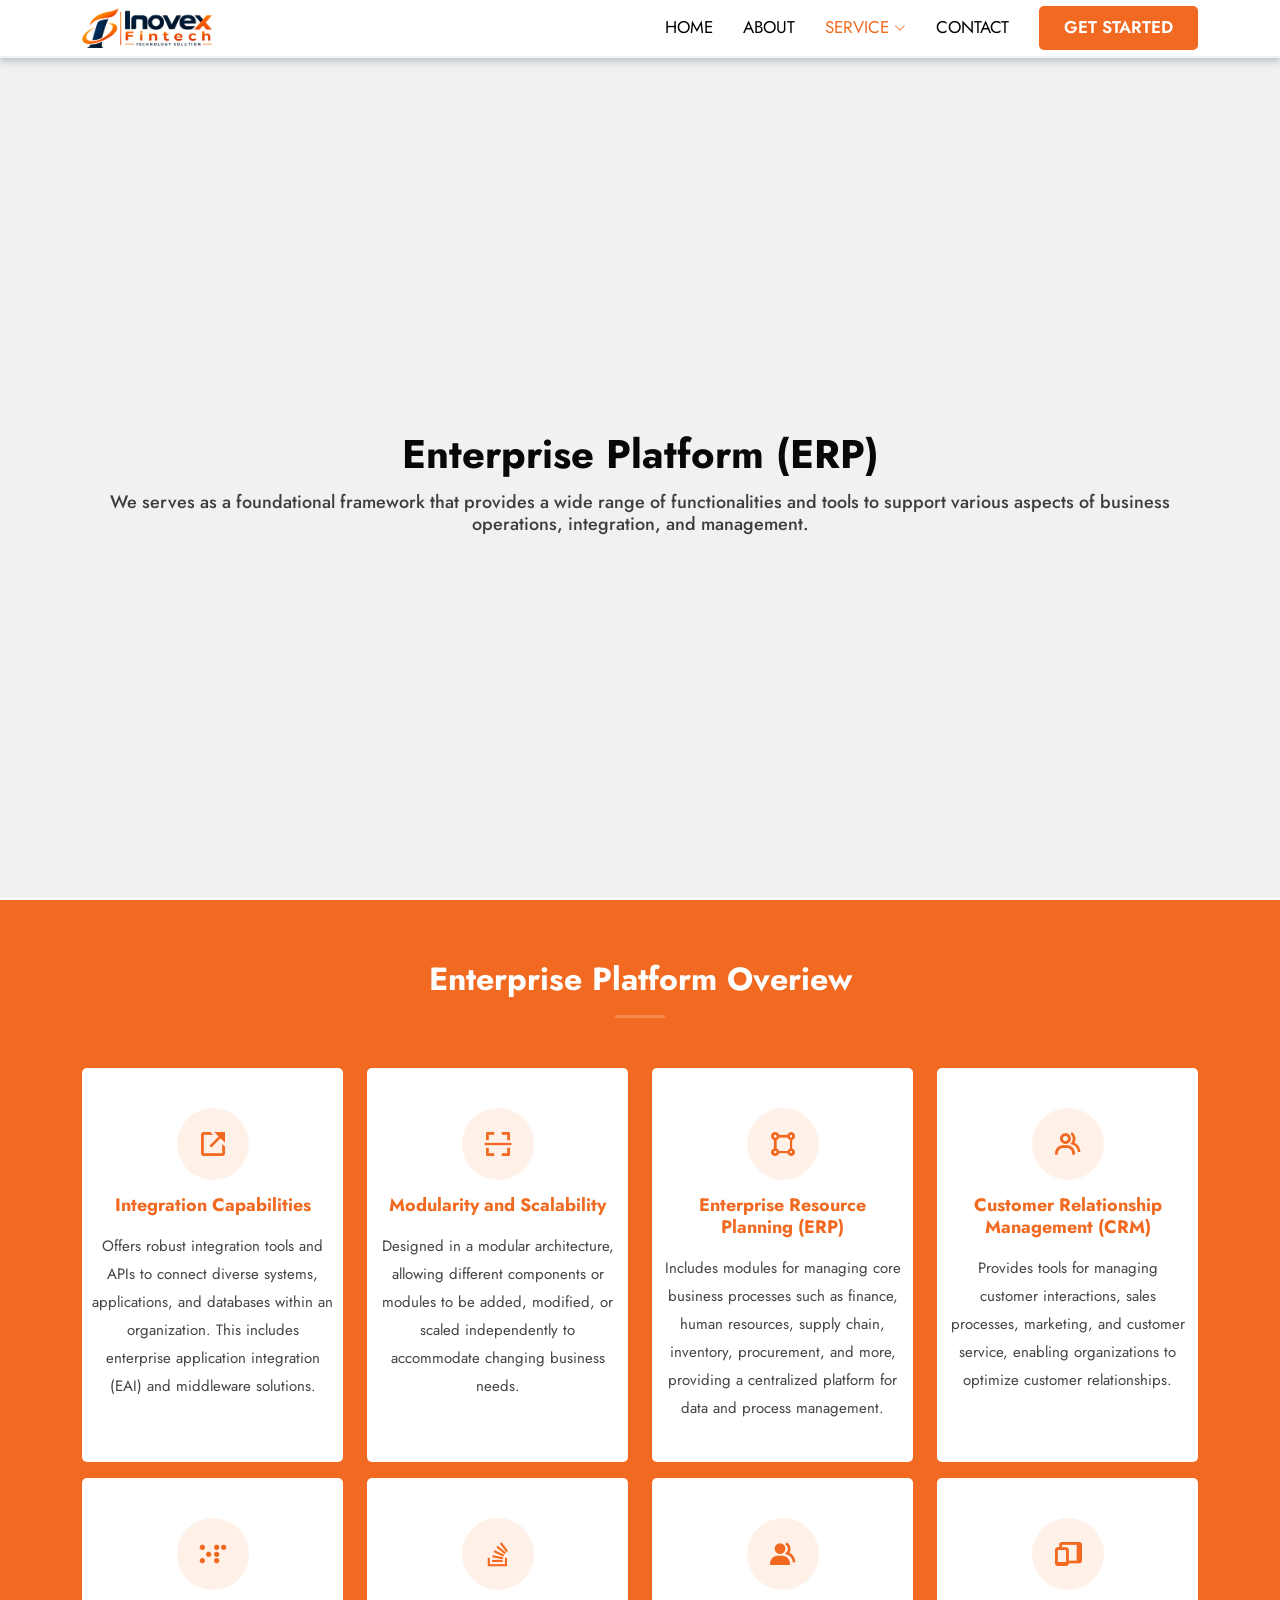
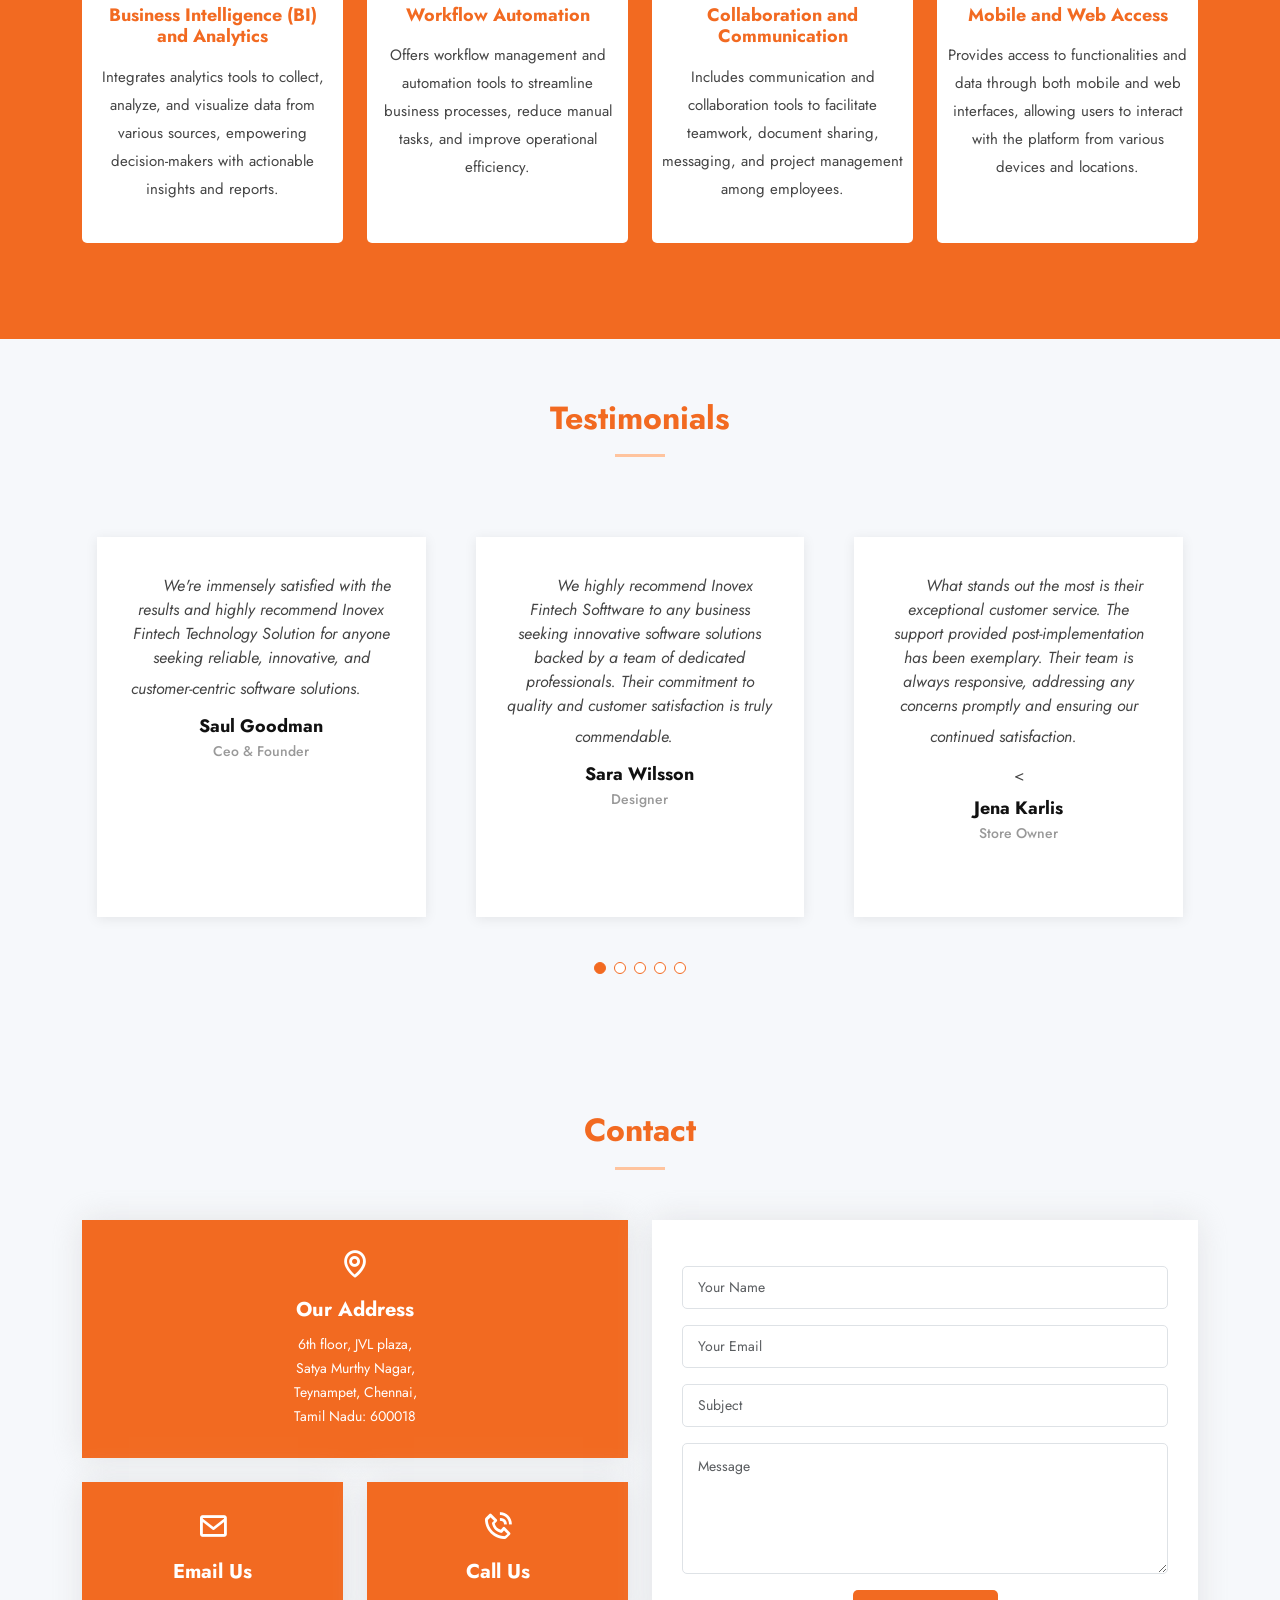
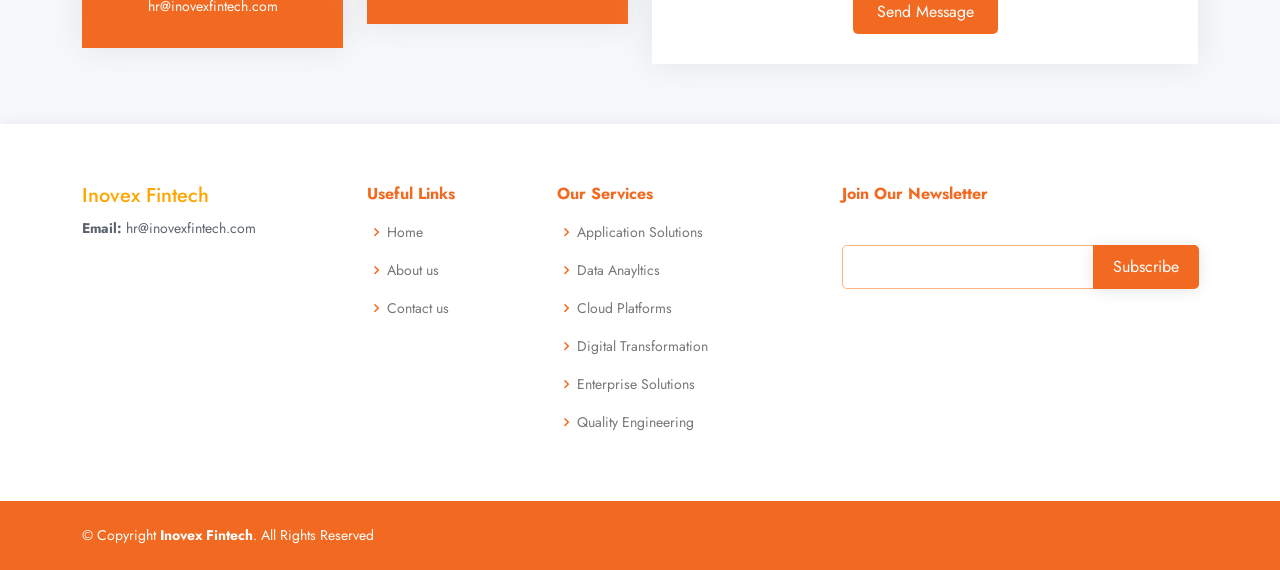
<file: enterprise-solutions.html>
<!DOCTYPE html>
<html lang="en">

<head>
  <meta charset="utf-8">
  <meta content="width=device-width, initial-scale=1.0" name="viewport">

 <title>Inovex Fintech Technology Solution</title>
  <meta content="" name="description">
  <meta content="" name="keywords">

  <!-- Favicons -->
  <link href="assets/img/favicon.png" rel="icon">
  <link href="assets/img/apple-touch-icon.png" rel="apple-touch-icon">

  <!-- Google Fonts -->
  <link href="https://fonts.googleapis.com/css?family=Open+Sans:300,300i,400,400i,600,600i,700,700i|Krub:300,300i,400,400i,500,500i,600,600i,700,700i|Poppins:300,300i,400,400i,500,500i,600,600i,700,700i" rel="stylesheet">

  <!-- Vendor CSS Files -->
  <link href="assets/vendor/aos/aos.css" rel="stylesheet">
  <link href="assets/vendor/bootstrap/css/bootstrap.min.css" rel="stylesheet">
  <link href="assets/vendor/bootstrap-icons/bootstrap-icons.css" rel="stylesheet">
  <link href="assets/vendor/boxicons/css/boxicons.min.css" rel="stylesheet">
  <link href="assets/vendor/glightbox/css/glightbox.min.css" rel="stylesheet">
  <link href="assets/vendor/swiper/swiper-bundle.min.css" rel="stylesheet">

  <!-- Template Main CSS File -->
  <link href="assets/css/style.css" rel="stylesheet">
 
</head>

<body>

  <!-- ======= Header ======= -->
  <header id="header" class="fixed-top">
    <div class="container d-flex align-items-center justify-content-between">

      <h1 class="logo"><a href="index.html">
        <img src="./assets/img/fintech-finalized.png" alt="">
      </a></h1>
 
      <nav id="navbar" class="navbar">
        <ul>
          <li><a class="nav-link scrollto" href="./index.html">Home</a></li>
          <li><a class="nav-link scrollto" href="./about.html">About</a></li>      
          <li class="dropdown"><a href="#" class="active"><span>Service</span> <i class="bi bi-chevron-down"></i></a>
            <ul>
              <li><a href="./application-services.html">Application Solutions</a></li>        
              <li><a href="./data-anayltics.html">Data Anayltics</a></li>
              <li><a href="./cloud-services.html">Cloud Platforms</a></li>
              <li><a href="./digital-transformation.html">Digital Transformation</a></li>
              <li><a href="./enterprise-solutions.html">Enterprise Solutions</a></li>
              <li><a href="./quality-engineering.html">Quality Engineering</a></li>
            </ul>
          </li>
          <li><a class="nav-link scrollto" href="./contact.html">Contact</a></li>
          <li><a class="getstarted scrollto" href="./contact.html">Get Started</a></li>
        </ul>
        <i class="bi bi-list mobile-nav-toggle"></i>
      </nav><!-- .navbar -->

    </div>
  </header><!-- End Header -->

  <!-- ======= Hero Section ======= -->
  <section id="hero" class="d-flex align-items-center sub-banner">

    <div class="container d-flex flex-column align-items-center justify-content-center" data-aos="fade-up">
      <h1>Enterprise Platform (ERP)</h1>
      <h2>We serves as a foundational framework that provides a wide range of functionalities and tools to support various aspects of business operations, integration, and management.</h2>
    
    </div>

  </section><!-- End Hero -->

  <main id="main">

    <section id="services" class="services" data-aos="fade-up">
        <div class="container aos-init aos-animate" data-aos="fade-up">

            <div class="section-title">
              <h2>Enterprise Platform Overiew</h2>
              
            </div>
    
            <div class="row">
              <div class="col-md-6 col-lg-3 d-flex align-items-stretch mb-5 mb-lg-0 aos-init aos-animate" data-aos="fade-up" data-aos-delay="100">
                <div class="icon-box">
                  <div class="icon"><i class='bx bx-link-external'></i></div>
                  <h4 class="title"><a href="">Integration Capabilities</a></h4>
                  <p class="description">Offers robust integration tools and APIs to connect diverse systems, applications, and databases within an organization. This includes enterprise application integration (EAI) and middleware solutions.</p>
                </div>
              </div>
    
              <div class="col-md-6 col-lg-3 d-flex align-items-stretch mb-5 mb-lg-0 aos-init aos-animate" data-aos="fade-up" data-aos-delay="200">
                <div class="icon-box">
                  <div class="icon"><i class='bx bx-scan'></i></div>
                  <h4 class="title"><a href="">Modularity and Scalability</a></h4>
                  <p class="description">Designed in a modular architecture, allowing different components or modules to be added, modified, or scaled independently to accommodate changing business needs.</p>
                </div>
              </div>
    
              <div class="col-md-6 col-lg-3 d-flex align-items-stretch mb-5 mb-lg-0 aos-init aos-animate" data-aos="fade-up" data-aos-delay="300">
                <div class="icon-box">
                  <div class="icon"><i class='bx bx-shape-square'></i></div>
                  <h4 class="title"><a href="">Enterprise Resource Planning (ERP)</a></h4>
                  <p class="description">Includes modules for managing core business processes such as finance, human resources, supply chain, inventory, procurement, and more, providing a centralized platform for data and process management.</p>
                </div>
              </div>
    
              <div class="col-md-6 col-lg-3 d-flex align-items-stretch mb-5 mb-lg-0 aos-init aos-animate" data-aos="fade-up" data-aos-delay="400">
                <div class="icon-box">
                  <div class="icon"><i class='bx bx-group' ></i></div>
                  <h4 class="title"><a href="">Customer Relationship Management (CRM)</a></h4>
                  <p class="description">Provides tools for managing customer interactions, sales processes, marketing, and customer service, enabling organizations to optimize customer relationships.</p>
                </div>
              </div>
    
            </div>
            <div class="row py-3">
                <div class="col-md-6 col-lg-3 d-flex align-items-stretch mb-5 mb-lg-0 aos-init aos-animate" data-aos="fade-up" data-aos-delay="100">
                  <div class="icon-box">
                    <div class="icon"><i class='bx bx-braille' ></i></div>
                    <h4 class="title"><a href="">Business Intelligence (BI) and Analytics </a></h4>
                    <p class="description">Integrates analytics tools to collect, analyze, and visualize data from various sources, empowering decision-makers with actionable insights and reports.</p>
                  </div>
                </div>
      
                <div class="col-md-6 col-lg-3 d-flex align-items-stretch mb-5 mb-lg-0 aos-init aos-animate" data-aos="fade-up" data-aos-delay="200">
                  <div class="icon-box">
                    <div class="icon"><i class='bx bxl-stack-overflow' ></i></div>
                    <h4 class="title"><a href="">Workflow Automation</a></h4>
                    <p class="description">Offers workflow management and automation tools to streamline business processes, reduce manual tasks, and improve operational efficiency.</p>
                  </div>
                </div>
      
                <div class="col-md-6 col-lg-3 d-flex align-items-stretch mb-5 mb-lg-0 aos-init aos-animate" data-aos="fade-up" data-aos-delay="300">
                  <div class="icon-box">
                    <div class="icon"><i class='bx bxs-group' ></i></div>
                    <h4 class="title"><a href="">Collaboration and Communication</a></h4>
                    <p class="description">Includes communication and collaboration tools to facilitate teamwork, document sharing, messaging, and project management among employees.</p>
                  </div>
                </div>
      
                <div class="col-md-6 col-lg-3 d-flex align-items-stretch mb-5 mb-lg-0 aos-init aos-animate" data-aos="fade-up" data-aos-delay="400">
                  <div class="icon-box">
                    <div class="icon"><i class='bx bxs-devices' ></i></div>
                    <h4 class="title"><a href="">Mobile and Web Access</a></h4>
                    <p class="description"> Provides access to functionalities and data through both mobile and web interfaces, allowing users to interact with the platform from various devices and locations.</p>
                  </div>
                </div>
      
              </div>
    
          </div>
    </section>
 
   
 

 
   

    <!-- ======= Testimonials Section ======= -->
    <section id="testimonials" class="testimonials section-bg">
      <div class="container" data-aos="fade-up">

        <div class="section-title">
          <h2>Testimonials</h2>
       
        </div>

        <div class="testimonials-slider swiper" data-aos="fade-up" data-aos-delay="100">
          <div class="swiper-wrapper">

            <div class="swiper-slide">
              <div class="testimonial-item">
                <p>
                  <i class="bx bxs-quote-alt-left quote-icon-left"></i>
                  We're immensely satisfied with the results and highly recommend Inovex Fintech Technology Solution for anyone seeking reliable, innovative, and customer-centric software solutions.
                  <i class="bx bxs-quote-alt-right quote-icon-right"></i>
                </p>
                
                <h3>Saul Goodman</h3>
                <h4>Ceo &amp; Founder</h4>
              </div>
            </div><!-- End testimonial item -->

            <div class="swiper-slide">
              <div class="testimonial-item">
                <p>
                  <i class="bx bxs-quote-alt-left quote-icon-left"></i>
                  We highly recommend Inovex Fintech Softtware  to any business seeking innovative software solutions backed by a team of dedicated professionals. Their commitment to quality and customer satisfaction is truly commendable.
                  <i class="bx bxs-quote-alt-right quote-icon-right"></i>
                </p>
              
                <h3>Sara Wilsson</h3>
                <h4>Designer</h4>
              </div>
            </div><!-- End testimonial item -->

            <div class="swiper-slide">
              <div class="testimonial-item">
                <p>
                  <i class="bx bxs-quote-alt-left quote-icon-left"></i>
                  What stands out the most is their exceptional customer service. The support provided post-implementation has been exemplary. Their team is always responsive, addressing any concerns promptly and ensuring our continued satisfaction.
                  <i class="bx bxs-quote-alt-right quote-icon-right"></i>
                </p>
                < 
                <h3>Jena Karlis</h3>
                <h4>Store Owner</h4>
              </div>
            </div><!-- End testimonial item -->

            <div class="swiper-slide">
              <div class="testimonial-item">
                <p>
                  <i class="bx bxs-quote-alt-left quote-icon-left"></i>
                  Working with Inovex Fintech Technology Solution has been a game-changer for our business. Their team's expertise and dedication have truly elevated our operations. From the initial consultation to the final product delivery, the professionalism and commitment to excellence were evident at every step.
                  <i class="bx bxs-quote-alt-right quote-icon-right"></i>
                </p>
                
                <h3>Matt Brandon</h3>
                <h4>Freelancer</h4>
              </div>
            </div><!-- End testimonial item -->

            <div class="swiper-slide">
              <div class="testimonial-item">
                <p>
                  <i class="bx bxs-quote-alt-left quote-icon-left"></i>
                  Their software solutions not only met but exceeded our expectations. The seamless integration of the system into our workflow has significantly improved our efficiency. The user-friendly interface and robust functionalities have empowered our team to work more collaboratively and productively.
                  <i class="bx bxs-quote-alt-right quote-icon-right"></i>
                </p>
               
                <h3>John Larson</h3>
                <h4>Entrepreneur</h4>
              </div>
            </div><!-- End testimonial item -->

          </div>
          <div class="swiper-pagination"></div>
        </div>

      </div>
    </section><!-- End Testimonials Section -->

   

 
 

    <!-- ======= Contact Section ======= -->
    <section id="contact" class="contact section-bg">
      <div class="container" data-aos="fade-up">

        <div class="section-title">
          <h2>Contact</h2>
        
        </div>

        <div class="row">

          <div class="col-lg-6">

            <div class="row">
              <div class="col-md-12">
                <div class="info-box">
                  <i class="bx bx-map"></i>
                  <h3>Our Address</h3>
                <p>6th floor, JVL plaza, <br>
                  Satya Murthy Nagar, <br>
                  Teynampet, Chennai, <br>
                  Tamil Nadu: 600018</p> 
                </div>
              </div>
              <div class="col-md-6">
                <div class="info-box mt-4">
                  <i class="bx bx-envelope"></i>
                  <h3>Email Us</h3>
                  <p>hr@inovexfintech.com</p>
                </div>
              </div>
              <div class="col-md-6">
                <div class="info-box mt-4">
                  <i class="bx bx-phone-call"></i>
                  <h3>Call Us</h3>
                  <!-- <p>044-46049863</p> -->
                </div>
              </div>
            </div>

          </div>

          <div class="col-lg-6 mt-4 mt-md-0">
            <form action="forms/contact.php" method="post" role="form" class="php-email-form">
              
                <div class="mt-3 form-group">
                  <input type="text" name="name" class="form-control" id="name" placeholder="Your Name" required>
                </div>
                <div class="form-group mt-3">
                  <input type="email" class="form-control" name="email" id="email" placeholder="Your Email" required>
                </div>
            
              
              <div class="form-group mt-3">
                <input type="text" class="form-control" name="subject" id="subject" placeholder="Subject" required>
              </div>
              <div class="form-group mt-3">
                <textarea class="form-control" name="message" rows="5" placeholder="Message" required></textarea>
              </div>
              <div class="my-3">
                <div class="loading">Loading</div>
                <div class="error-message"></div>
                <div class="sent-message">Your message has been sent. Thank you!</div>
              </div>
              <div class="text-center"><button type="submit">Send Message</button></div>
            </form>
          </div>

        </div>

      </div>
    </section><!-- End Contact Section -->

  </main><!-- End #main -->

  <!-- ======= Footer ======= -->
  <footer id="footer">

    <div class="footer-top">
      <div class="container">
        <div class="row">

          <div class="col-lg-3 col-md-6 footer-contact">
            <h5 style="color: orange;">Inovex Fintech</h5>
            <p>
              <!-- <p>No 49/54
                Second Floor<br/>
                Karikalan Street<br/>
                Adamabakkam
                Chennai-600088<br/>
                Tamilnadu</p><br/>
              <strong>Phone:</strong> 044-46049863<br> -->
              <strong>Email:</strong> hr@inovexfintech.com<br>
            </p>
          </div>

          <div class="col-lg-2 col-md-6 footer-links">
            <h4>Useful Links</h4>
            <ul>
              <li><i class="bx bx-chevron-right"></i> <a href="./index.html">Home</a></li>
              <li><i class="bx bx-chevron-right"></i> <a href="./about.html">About us</a></li>
              <li><i class="bx bx-chevron-right"></i> <a href="./contact.html">Contact us</a></li>
              
            </ul>
          </div>

          <div class="col-lg-3 col-md-6 footer-links">
            <h4>Our Services</h4>
            <ul>
              <li><i class="bx bx-chevron-right"></i><a href="./application-services.html">Application Solutions</a></li>        
              <li><i class="bx bx-chevron-right"></i><a href="./data-anayltics.html">Data Anayltics</a></li>
              <li><i class="bx bx-chevron-right"></i><a href="./cloud-services.html">Cloud Platforms</a></li>
              <li><i class="bx bx-chevron-right"></i><a href="./digital-transformation.html">Digital Transformation</a></li>
              <li><i class="bx bx-chevron-right"></i><a href="./enterprise-solutions.html">Enterprise Solutions</a></li>
              <li><i class="bx bx-chevron-right"></i><a href="./quality-engineering.html">Quality Engineering</a></li>
            </ul>
            
          </div>

          <div class="col-lg-4 col-md-6 footer-newsletter">
            <h4>Join Our Newsletter</h4>
           
            <form action="" method="post">
              <input type="email" name="email"><input type="submit" value="Subscribe">
            </form>
          </div>

        </div>
      </div>
    </div>

    <div class="container d-md-flex py-4">

      <div class="me-md-auto text-center text-md-start">
        <div class="copyright">
          &copy; Copyright <strong><span>Inovex Fintech</span></strong>. All Rights Reserved
        </div>
        
      </div>
 
    </div>
  </footer><!-- End Footer --><!-- End Footer -->

  <div id="preloader"></div>
  <a href="#" class="back-to-top d-flex align-items-center justify-content-center"><i class="bi bi-arrow-up-short"></i></a>

  <!-- Vendor JS Files -->
  <script src="assets/vendor/aos/aos.js"></script>
  <script src="assets/vendor/bootstrap/js/bootstrap.bundle.min.js"></script>
  <script src="assets/vendor/glightbox/js/glightbox.min.js"></script>
  <script src="assets/vendor/isotope-layout/isotope.pkgd.min.js"></script>
  <script src="assets/vendor/swiper/swiper-bundle.min.js"></script>
  <script src="assets/vendor/php-email-form/validate.js"></script>

  <!-- Template Main JS File -->
  <script src="assets/js/main.js"></script>

</body>

</html>
</file>
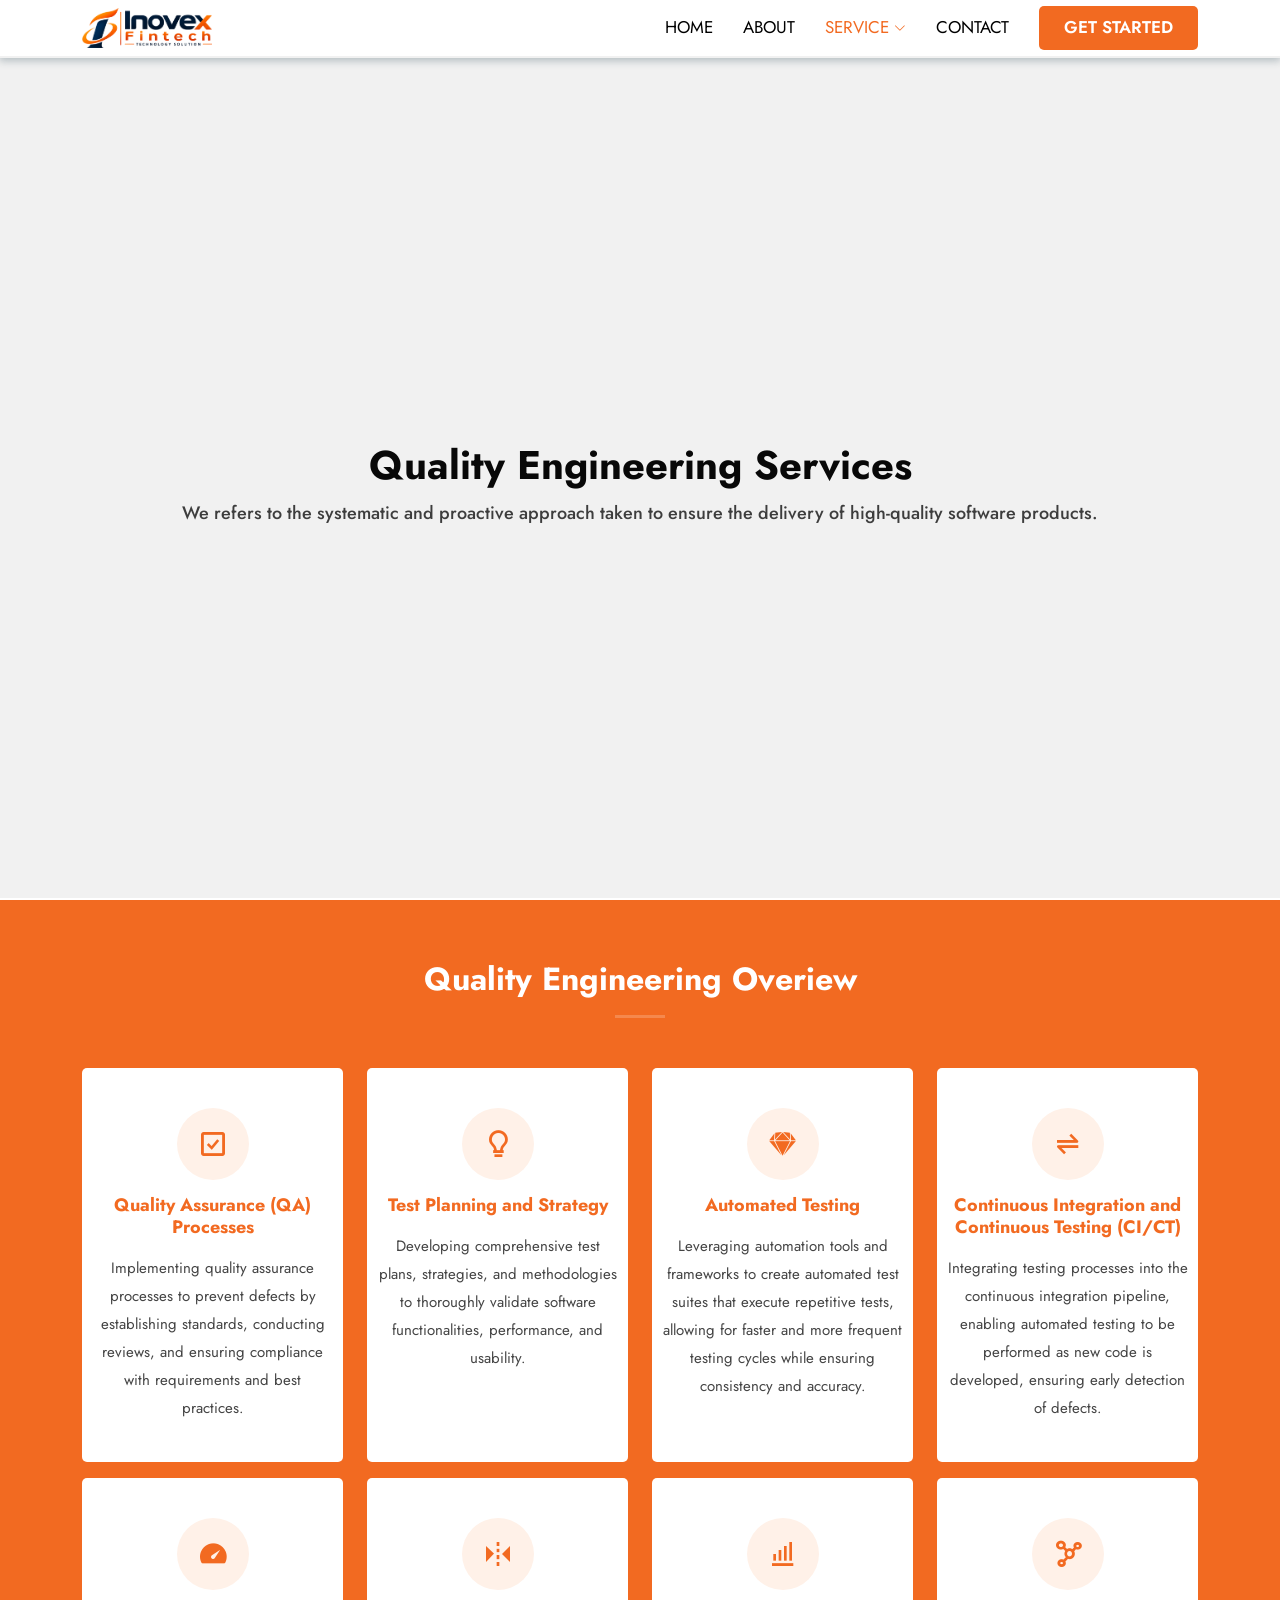
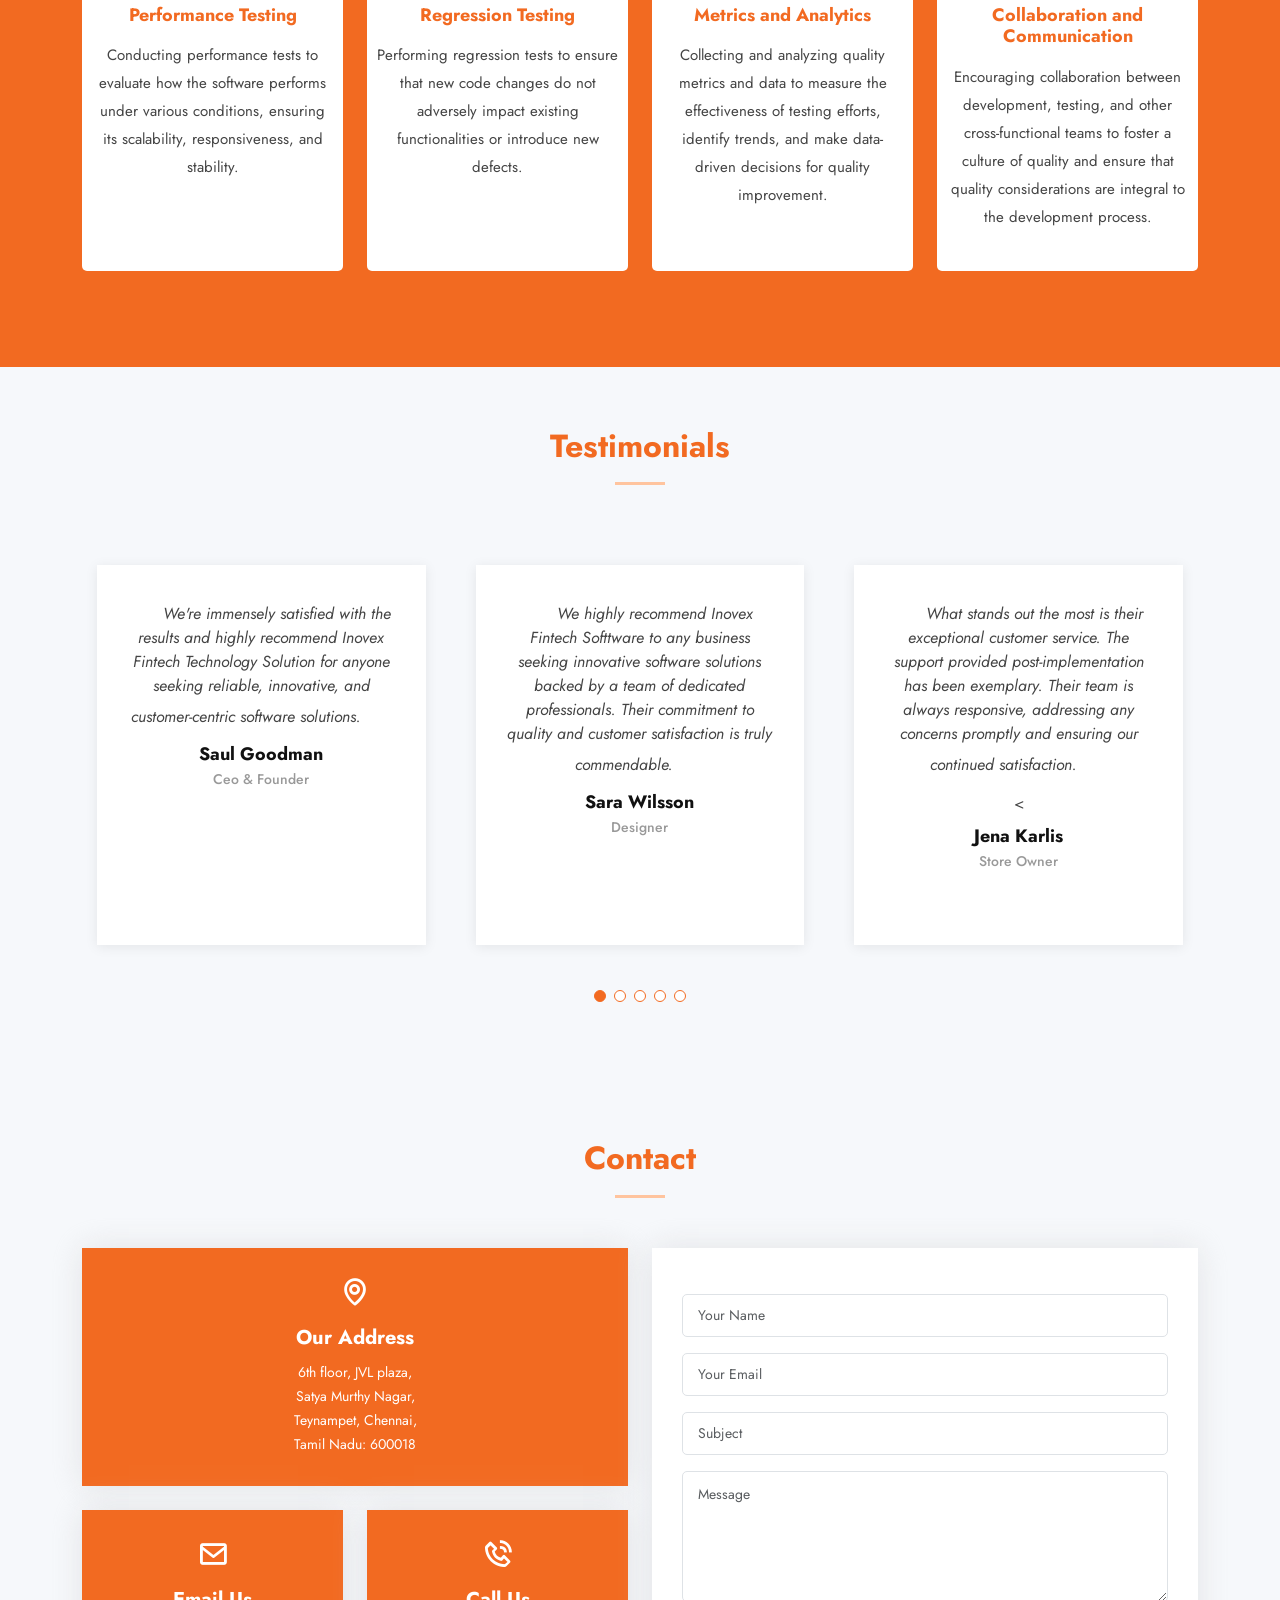
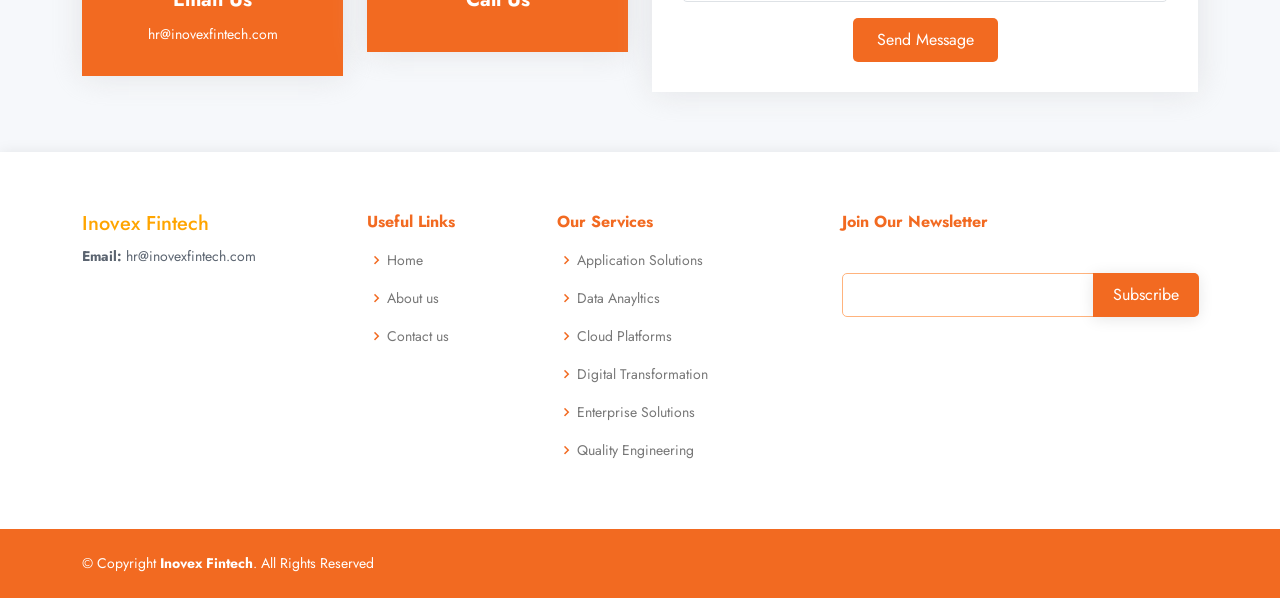
<file: quality-engineering.html>
<!DOCTYPE html>
<html lang="en">

<head>
  <meta charset="utf-8">
  <meta content="width=device-width, initial-scale=1.0" name="viewport">

 <title>Inovex Fintech Technology Solution</title>
  <meta content="" name="description">
  <meta content="" name="keywords">

  <!-- Favicons -->
  <link href="assets/img/favicon.png" rel="icon">
  <link href="assets/img/apple-touch-icon.png" rel="apple-touch-icon">

  <!-- Google Fonts -->
  <link href="https://fonts.googleapis.com/css?family=Open+Sans:300,300i,400,400i,600,600i,700,700i|Krub:300,300i,400,400i,500,500i,600,600i,700,700i|Poppins:300,300i,400,400i,500,500i,600,600i,700,700i" rel="stylesheet">

  <!-- Vendor CSS Files -->
  <link href="assets/vendor/aos/aos.css" rel="stylesheet">
  <link href="assets/vendor/bootstrap/css/bootstrap.min.css" rel="stylesheet">
  <link href="assets/vendor/bootstrap-icons/bootstrap-icons.css" rel="stylesheet">
  <link href="assets/vendor/boxicons/css/boxicons.min.css" rel="stylesheet">
  <link href="assets/vendor/glightbox/css/glightbox.min.css" rel="stylesheet">
  <link href="assets/vendor/swiper/swiper-bundle.min.css" rel="stylesheet">

  <!-- Template Main CSS File -->
  <link href="assets/css/style.css" rel="stylesheet">
 
</head>

<body>

  <!-- ======= Header ======= -->
  <header id="header" class="fixed-top">
    <div class="container d-flex align-items-center justify-content-between">

      <h1 class="logo"><a href="index.html">
        <img src="./assets/img/fintech-finalized.png" alt="">
      </a></h1>
 
      <nav id="navbar" class="navbar">
        <ul>
          <li><a class="nav-link scrollto" href="./index.html">Home</a></li>
          <li><a class="nav-link scrollto" href="./about.html">About</a></li>      
          <li class="dropdown"><a href="#" class="active"><span>Service</span> <i class="bi bi-chevron-down"></i></a>
            <ul>
              <li><a href="./application-services.html">Application Solutions</a></li>        
              <li><a href="./data-anayltics.html">Data Anayltics</a></li>
              <li><a href="./cloud-services.html">Cloud Platforms</a></li>
              <li><a href="./digital-transformation.html">Digital Transformation</a></li>
              <li><a href="./enterprise-solutions.html">Enterprise Solutions</a></li>
              <li><a href="./quality-engineering.html">Quality Engineering</a></li>
            </ul>
          </li>
          <li><a class="nav-link scrollto" href="./contact.html">Contact</a></li>
          <li><a class="getstarted scrollto" href="./contact.html">Get Started</a></li>
        </ul>
        <i class="bi bi-list mobile-nav-toggle"></i>
      </nav><!-- .navbar -->

    </div>
  </header><!-- End Header -->

  <!-- ======= Hero Section ======= -->
  <section id="hero" class="d-flex align-items-center sub-banner">

    <div class="container d-flex flex-column align-items-center justify-content-center" data-aos="fade-up">
      <h1>Quality Engineering Services</h1>
      <h2>We refers to the systematic and proactive approach taken to ensure the delivery of high-quality software products.</h2>
    
    </div>

  </section><!-- End Hero -->

  <main id="main">

    <section id="services" class="services" data-aos="fade-up">
        <div class="container aos-init aos-animate" data-aos="fade-up">

            <div class="section-title">
              <h2>Quality Engineering Overiew</h2>
              
            </div>
    
            <div class="row">
              <div class="col-md-6 col-lg-3 d-flex align-items-stretch mb-5 mb-lg-0 aos-init aos-animate" data-aos="fade-up" data-aos-delay="100">
                <div class="icon-box">
                  <div class="icon"><i class='bx bx-check-square'></i></div>
                  <h4 class="title"><a href="">Quality Assurance (QA) Processes</a></h4>
                  <p class="description">Implementing quality assurance processes to prevent defects by establishing standards, conducting reviews, and ensuring compliance with requirements and best practices.</p>
                </div>
              </div>
    
              <div class="col-md-6 col-lg-3 d-flex align-items-stretch mb-5 mb-lg-0 aos-init aos-animate" data-aos="fade-up" data-aos-delay="200">
                <div class="icon-box">
                  <div class="icon"><i class='bx bx-bulb'></i></div>
                  <h4 class="title"><a href="">Test Planning and Strategy</a></h4>
                  <p class="description">Developing comprehensive test plans, strategies, and methodologies to thoroughly validate software functionalities, performance, and usability.</p>
                </div>
              </div>
    
              <div class="col-md-6 col-lg-3 d-flex align-items-stretch mb-5 mb-lg-0 aos-init aos-animate" data-aos="fade-up" data-aos-delay="300">
                <div class="icon-box">
                  <div class="icon"><i class='bx bxl-sketch'></i></div>
                  <h4 class="title"><a href="">Automated Testing</a></h4>
                  <p class="description">Leveraging automation tools and frameworks to create automated test suites that execute repetitive tests, allowing for faster and more frequent testing cycles while ensuring consistency and accuracy.</p>
                </div>
              </div>
    
              <div class="col-md-6 col-lg-3 d-flex align-items-stretch mb-5 mb-lg-0 aos-init aos-animate" data-aos="fade-up" data-aos-delay="400">
                <div class="icon-box">
                  <div class="icon"><i class='bx bx-transfer-alt'></i></div>
                  <h4 class="title"><a href="">Continuous Integration and Continuous Testing (CI/CT)</a></h4>
                  <p class="description">Integrating testing processes into the continuous integration pipeline, enabling automated testing to be performed as new code is developed, ensuring early detection of defects.</p>
                </div>
              </div>
    
            </div>
            <div class="row py-3">
                <div class="col-md-6 col-lg-3 d-flex align-items-stretch mb-5 mb-lg-0 aos-init aos-animate" data-aos="fade-up" data-aos-delay="100">
                  <div class="icon-box">
                    <div class="icon"><i class='bx bxs-tachometer' ></i></div>
                    <h4 class="title"><a href="">Performance Testing</a></h4>
                    <p class="description">Conducting performance tests to evaluate how the software performs under various conditions, ensuring its scalability, responsiveness, and stability.</p>
                  </div>
                </div>
      
                <div class="col-md-6 col-lg-3 d-flex align-items-stretch mb-5 mb-lg-0 aos-init aos-animate" data-aos="fade-up" data-aos-delay="200">
                  <div class="icon-box">
                    <div class="icon"><i class='bx bx-reflect-vertical'></i></div>
                    <h4 class="title"><a href="">Regression Testing</a></h4>
                    <p class="description">Performing regression tests to ensure that new code changes do not adversely impact existing functionalities or introduce new defects.</p>
                  </div>
                </div>
      
                <div class="col-md-6 col-lg-3 d-flex align-items-stretch mb-5 mb-lg-0 aos-init aos-animate" data-aos="fade-up" data-aos-delay="300">
                  <div class="icon-box">
                    <div class="icon"><i class='bx bx-bar-chart-alt'></i></div>
                    <h4 class="title"><a href="">Metrics and Analytics</a></h4>
                    <p class="description">Collecting and analyzing quality metrics and data to measure the effectiveness of testing efforts, identify trends, and make data-driven decisions for quality improvement.</p>
                  </div>
                </div>
      
                <div class="col-md-6 col-lg-3 d-flex align-items-stretch mb-5 mb-lg-0 aos-init aos-animate" data-aos="fade-up" data-aos-delay="400">
                  <div class="icon-box">
                    <div class="icon"><i class='bx bx-network-chart'></i></div>
                    <h4 class="title"><a href="">Collaboration and Communication</a></h4>
                    <p class="description">Encouraging collaboration between development, testing, and other cross-functional teams to foster a culture of quality and ensure that quality considerations are integral to the development process.</p>
                  </div>
                </div>
      
              </div>
    
          </div>
    </section>
 
   
 

 
   

    <!-- ======= Testimonials Section ======= -->
    <section id="testimonials" class="testimonials section-bg">
      <div class="container" data-aos="fade-up">

        <div class="section-title">
          <h2>Testimonials</h2>
       
        </div>

        <div class="testimonials-slider swiper" data-aos="fade-up" data-aos-delay="100">
          <div class="swiper-wrapper">

            <div class="swiper-slide">
              <div class="testimonial-item">
                <p>
                  <i class="bx bxs-quote-alt-left quote-icon-left"></i>
                  We're immensely satisfied with the results and highly recommend Inovex Fintech Technology Solution for anyone seeking reliable, innovative, and customer-centric software solutions.
                  <i class="bx bxs-quote-alt-right quote-icon-right"></i>
                </p>
                
                <h3>Saul Goodman</h3>
                <h4>Ceo &amp; Founder</h4>
              </div>
            </div><!-- End testimonial item -->

            <div class="swiper-slide">
              <div class="testimonial-item">
                <p>
                  <i class="bx bxs-quote-alt-left quote-icon-left"></i>
                  We highly recommend Inovex Fintech Softtware  to any business seeking innovative software solutions backed by a team of dedicated professionals. Their commitment to quality and customer satisfaction is truly commendable.
                  <i class="bx bxs-quote-alt-right quote-icon-right"></i>
                </p>
              
                <h3>Sara Wilsson</h3>
                <h4>Designer</h4>
              </div>
            </div><!-- End testimonial item -->

            <div class="swiper-slide">
              <div class="testimonial-item">
                <p>
                  <i class="bx bxs-quote-alt-left quote-icon-left"></i>
                  What stands out the most is their exceptional customer service. The support provided post-implementation has been exemplary. Their team is always responsive, addressing any concerns promptly and ensuring our continued satisfaction.
                  <i class="bx bxs-quote-alt-right quote-icon-right"></i>
                </p>
                < 
                <h3>Jena Karlis</h3>
                <h4>Store Owner</h4>
              </div>
            </div><!-- End testimonial item -->

            <div class="swiper-slide">
              <div class="testimonial-item">
                <p>
                  <i class="bx bxs-quote-alt-left quote-icon-left"></i>
                  Working with Inovex Fintech Technology Solution has been a game-changer for our business. Their team's expertise and dedication have truly elevated our operations. From the initial consultation to the final product delivery, the professionalism and commitment to excellence were evident at every step.
                  <i class="bx bxs-quote-alt-right quote-icon-right"></i>
                </p>
                
                <h3>Matt Brandon</h3>
                <h4>Freelancer</h4>
              </div>
            </div><!-- End testimonial item -->

            <div class="swiper-slide">
              <div class="testimonial-item">
                <p>
                  <i class="bx bxs-quote-alt-left quote-icon-left"></i>
                  Their software solutions not only met but exceeded our expectations. The seamless integration of the system into our workflow has significantly improved our efficiency. The user-friendly interface and robust functionalities have empowered our team to work more collaboratively and productively.
                  <i class="bx bxs-quote-alt-right quote-icon-right"></i>
                </p>
               
                <h3>John Larson</h3>
                <h4>Entrepreneur</h4>
              </div>
            </div><!-- End testimonial item -->

          </div>
          <div class="swiper-pagination"></div>
        </div>

      </div>
    </section><!-- End Testimonials Section -->

   

 
 

    <!-- ======= Contact Section ======= -->
    <section id="contact" class="contact section-bg">
      <div class="container" data-aos="fade-up">

        <div class="section-title">
          <h2>Contact</h2>
        
        </div>

        <div class="row">

          <div class="col-lg-6">

            <div class="row">
              <div class="col-md-12">
                <div class="info-box">
                  <i class="bx bx-map"></i>
                  <h3>Our Address</h3>
                <p>6th floor, JVL plaza, <br>
                  Satya Murthy Nagar, <br>
                  Teynampet, Chennai, <br>
                  Tamil Nadu: 600018</p> 
                </div>
              </div>
              <div class="col-md-6">
                <div class="info-box mt-4">
                  <i class="bx bx-envelope"></i>
                  <h3>Email Us</h3>
                  <p>hr@inovexfintech.com</p>
                </div>
              </div>
              <div class="col-md-6">
                <div class="info-box mt-4">
                  <i class="bx bx-phone-call"></i>
                  <h3>Call Us</h3>
                  <!-- <p>044-46049863</p> -->
                </div>
              </div>
            </div>

          </div>

          <div class="col-lg-6 mt-4 mt-md-0">
            <form action="forms/contact.php" method="post" role="form" class="php-email-form">
              
                <div class="mt-3 form-group">
                  <input type="text" name="name" class="form-control" id="name" placeholder="Your Name" required>
                </div>
                <div class="form-group mt-3">
                  <input type="email" class="form-control" name="email" id="email" placeholder="Your Email" required>
                </div>
            
              
              <div class="form-group mt-3">
                <input type="text" class="form-control" name="subject" id="subject" placeholder="Subject" required>
              </div>
              <div class="form-group mt-3">
                <textarea class="form-control" name="message" rows="5" placeholder="Message" required></textarea>
              </div>
              <div class="my-3">
                <div class="loading">Loading</div>
                <div class="error-message"></div>
                <div class="sent-message">Your message has been sent. Thank you!</div>
              </div>
              <div class="text-center"><button type="submit">Send Message</button></div>
            </form>
          </div>

        </div>

      </div>
    </section><!-- End Contact Section -->

  </main><!-- End #main -->

  <!-- ======= Footer ======= -->
  <footer id="footer">

    <div class="footer-top">
      <div class="container">
        <div class="row">

          <div class="col-lg-3 col-md-6 footer-contact">
            <h5 style="color: orange;">Inovex Fintech</h5>
            <p>
              <!-- <p>No 49/54
                Second Floor<br/>
                Karikalan Street<br/>
                Adamabakkam
                Chennai-600088<br/>
                Tamilnadu</p><br/>
              <strong>Phone:</strong> 044-46049863<br> -->
              <strong>Email:</strong> hr@inovexfintech.com<br>
            </p>
          </div>

          <div class="col-lg-2 col-md-6 footer-links">
            <h4>Useful Links</h4>
            <ul>
              <li><i class="bx bx-chevron-right"></i> <a href="./index.html">Home</a></li>
              <li><i class="bx bx-chevron-right"></i> <a href="./about.html">About us</a></li>
              <li><i class="bx bx-chevron-right"></i> <a href="./contact.html">Contact us</a></li>
              
            </ul>
          </div>

          <div class="col-lg-3 col-md-6 footer-links">
            <h4>Our Services</h4>
            <ul>
              <li><i class="bx bx-chevron-right"></i><a href="./application-services.html">Application Solutions</a></li>        
              <li><i class="bx bx-chevron-right"></i><a href="./data-anayltics.html">Data Anayltics</a></li>
              <li><i class="bx bx-chevron-right"></i><a href="./cloud-services.html">Cloud Platforms</a></li>
              <li><i class="bx bx-chevron-right"></i><a href="./digital-transformation.html">Digital Transformation</a></li>
              <li><i class="bx bx-chevron-right"></i><a href="./enterprise-solutions.html">Enterprise Solutions</a></li>
              <li><i class="bx bx-chevron-right"></i><a href="./quality-engineering.html">Quality Engineering</a></li>
            </ul>
            
          </div>

          <div class="col-lg-4 col-md-6 footer-newsletter">
            <h4>Join Our Newsletter</h4>
           
            <form action="" method="post">
              <input type="email" name="email"><input type="submit" value="Subscribe">
            </form>
          </div>

        </div>
      </div>
    </div>

    <div class="container d-md-flex py-4">

      <div class="me-md-auto text-center text-md-start">
        <div class="copyright">
          &copy; Copyright <strong><span>Inovex Fintech</span></strong>. All Rights Reserved
        </div>
        
      </div>
 
    </div>
  </footer><!-- End Footer --><!-- End Footer -->

  <div id="preloader"></div>
  <a href="#" class="back-to-top d-flex align-items-center justify-content-center"><i class="bi bi-arrow-up-short"></i></a>

  <!-- Vendor JS Files -->
  <script src="assets/vendor/aos/aos.js"></script>
  <script src="assets/vendor/bootstrap/js/bootstrap.bundle.min.js"></script>
  <script src="assets/vendor/glightbox/js/glightbox.min.js"></script>
  <script src="assets/vendor/isotope-layout/isotope.pkgd.min.js"></script>
  <script src="assets/vendor/swiper/swiper-bundle.min.js"></script>
  <script src="assets/vendor/php-email-form/validate.js"></script>

  <!-- Template Main JS File -->
  <script src="assets/js/main.js"></script>

</body>

</html>
</file>
<file: assets/css/style.css>
@import url('https://fonts.googleapis.com/css2?family=Jost:ital,wght@0,100..900;1,100..900&display=swap');
body {
  font-family: "Jost", sans-serif!important;
  font-optical-sizing: auto;
  color: #444444;
}

a {
  color: orange;
  text-decoration: none;
}

a:hover {
  color: orange;
  text-decoration: none;
}

/* h1,
h2,
h3,
h4,
h5,
h6 {
  font-family: 'Poppins', sans-serif;
} */

/*--------------------------------------------------------------
# Back to top button
--------------------------------------------------------------*/
.back-to-top {
  position: fixed;
  visibility: hidden;
  opacity: 0;
  right: 15px;
  bottom: 15px;
  z-index: 996;
  background: #f26a21;
  width: 40px;
  height: 40px;
  border-radius: 4px;
  transition: all 0.4s;
}

.back-to-top i {
  font-size: 28px;
  color: #fff;
  line-height: 0;
}

.back-to-top:hover {
  background: #d9570b;
  color: #fff;
}

.back-to-top.active {
  visibility: visible;
  opacity: 1;
}

/*--------------------------------------------------------------
# Preloader
--------------------------------------------------------------*/
#preloader {
  position: fixed;
  top: 0;
  left: 0;
  right: 0;
  bottom: 0;
  z-index: 9999;
  overflow: hidden;
  background: #fff;
}

#preloader:before {
  content: "";
  position: fixed;
  top: calc(50% - 30px);
  left: calc(50% - 30px);
  border: 6px solid #f26a21;
  border-top-color: #ffe2d1;
  border-radius: 50%;
  width: 60px;
  height: 60px;
  animation: animate-preloader 1s linear infinite;
}

@keyframes animate-preloader {
  0% {
    transform: rotate(0deg);
  }

  100% {
    transform: rotate(360deg);
  }
}

/*--------------------------------------------------------------
# Disable aos animation delay on mobile devices
--------------------------------------------------------------*/
@media screen and (max-width: 768px) {
  [data-aos-delay] {
    transition-delay: 0 !important;
  }
}

/*--------------------------------------------------------------
# Header
--------------------------------------------------------------*/
#header {
  background: #ffffff;
  border-bottom: 2px solid #f1f1f1;
  transition: all 0.5s;
  z-index: 997;
  padding: 5px 0;
  box-shadow: 0px 2px 8px 1px #b5bec2;
}

#header .logo {
  font-size: 30px;
  margin: 0;
  padding: 0;
  line-height: 1;
  font-weight: 600;
  letter-spacing: 1px;
  font-family: "Poppins", sans-serif;
}

#header .logo a {
  color: #f26a21;
}

#header .logo img {
  max-height: 90px;
  width: 130px;
}
/*--------------------------------------------------------------
# Navigation Menu
--------------------------------------------------------------*/
/**
* Desktop Navigation 
*/
.navbar {
  padding: 0;
}

.navbar ul {
  margin: 0;
  padding: 0;
  display: flex;
  list-style: none;
  align-items: center;
}

.navbar li {
  position: relative;
}

.navbar a,
.navbar a:focus {
  display: flex
  ;
      align-items: center;
      justify-content: space-between;
      padding: 10px 0 10px 30px;
       
      font-size: 17px;
      /* font-weight: 600; */
      color: #000000;
      white-space: nowrap;
      transition: 0.3s;
      text-transform: uppercase;
}

.navbar a i,
.navbar a:focus i {
  font-size: 12px;
  line-height: 0;
  margin-left: 5px;
}

.navbar a:hover,
.navbar .active,
.navbar .active:focus,
.navbar li:hover>a {
  color: #f26a21;
}

.navbar .getstarted,
.navbar .getstarted:focus {
  background: #f26a21;
  padding: 9px 25px;
  margin-left: 30px;
  border-radius: 5px;
  font-weight: 600;
  color: #fff;
   
}

.navbar .getstarted:hover,
.navbar .getstarted:focus:hover {
  color: #fff;
  background: #f26a21;
}

.navbar .dropdown ul {
  display: block;
  position: absolute;
  left: 14px;
  top: calc(100% + 30px);
  margin: 0;
  padding: 10px 0;
  z-index: 99;
  opacity: 0;
  visibility: hidden;
  background: #fff;
  box-shadow: 0px 0px 30px rgba(127, 137, 161, 0.25);
  transition: 0.3s;
  border-radius: 4px;
}

.navbar .dropdown ul li {
  min-width: 200px;
}

.navbar .dropdown ul a {
  padding: 10px 20px;
  text-transform: none;
  font-weight: 500;
}

.navbar .dropdown ul a i {
  font-size: 12px;
}

.navbar .dropdown ul a:hover,
.navbar .dropdown ul .active:hover,
.navbar .dropdown ul li:hover>a {
  color: #f26a21;
}

.navbar .dropdown:hover>ul {
  opacity: 1;
  top: 100%;
  visibility: visible;
}

.navbar .dropdown .dropdown ul {
  top: 0;
  left: calc(100% - 30px);
  visibility: hidden;
}

.navbar .dropdown .dropdown:hover>ul {
  opacity: 1;
  top: 0;
  left: 100%;
  visibility: visible;
}

@media (max-width: 1366px) {
  .navbar .dropdown .dropdown ul {
    left: -90%;
  }

  .navbar .dropdown .dropdown:hover>ul {
    left: -100%;
  }
}

/**
* Mobile Navigation 
*/
.mobile-nav-toggle {
  color: #f26a21;
  font-size: 28px;
  cursor: pointer;
  display: none;
  line-height: 0;
  transition: 0.5s;
}

.mobile-nav-toggle.bi-x {
  color: #fff;
}

@media (max-width: 991px) {
  .mobile-nav-toggle {
    display: block;
  }

  .navbar ul {
    display: none;
  }
}

.navbar-mobile {
  position: fixed;
  overflow: hidden;
  top: 0;
  right: 0;
  left: 0;
  bottom: 0;
  background: rgba(29, 41, 60, 0.9);
  transition: 0.3s;
  z-index: 999;
}

.navbar-mobile .mobile-nav-toggle {
  position: absolute;
  top: 15px;
  right: 15px;
}

.navbar-mobile ul {
  display: block;
  position: absolute;
  top: 55px;
  right: 15px;
  bottom: 15px;
  left: 15px;
  padding: 10px 0;
  border-radius: 6px;
  background-color: #fff;
  overflow-y: auto;
  transition: 0.3s;
}

.navbar-mobile a,
.navbar-mobile a:focus {
  padding: 10px 20px;
  font-size: 15px;
  color: #f26a21;
}

.navbar-mobile a:hover,
.navbar-mobile .active,
.navbar-mobile li:hover>a {
  color: #f26a21;
}

.navbar-mobile .getstarted,
.navbar-mobile .getstarted:focus {
  margin: 15px;
}

.navbar-mobile .dropdown ul {
  position: static;
  display: none;
  margin: 10px 20px;
  padding: 10px 0;
  z-index: 99;
  opacity: 1;
  visibility: visible;
  background: #fff;
  box-shadow: 0px 0px 30px rgba(127, 137, 161, 0.25);
}

.navbar-mobile .dropdown ul li {
  min-width: 200px;
}

.navbar-mobile .dropdown ul a {
  padding: 10px 20px;
}

.navbar-mobile .dropdown ul a i {
  font-size: 12px;
}

.navbar-mobile .dropdown ul a:hover,
.navbar-mobile .dropdown ul .active:hover,
.navbar-mobile .dropdown ul li:hover>a {
  color: #f26a21;
}

.navbar-mobile .dropdown>.dropdown-active {
  display: block;
}

/*--------------------------------------------------------------
# Hero Section
--------------------------------------------------------------*/
#hero {
  width: 100%;
  height: 100vh;
  background: white;
  border-bottom: 2px solid white;
  text-align: center;
}

#hero .container {
  padding-top: 70px;
}

#hero h1 {
  margin: 0;
    font-size: 38px;
    font-weight: 700;
    line-height: 45px;
    color: #141d2b;
    width: 60%;
    color: #f26a21;
}
.sub-banner{
  background-color: #f1f1f1!important;
}
.sub-banner h1{
  color: #080808!important;
  font-size: 40px!important;
}
.sub-banner h2{
  color: #3d3d3d!important;
  font-size: 18px!important;
   
}
#hero h2 {
  color: #f26a21;
  margin: 15px 0 0 0;
  font-size: 24px;
  color: #000000;
}

#hero .btn-get-started {
  
  font-weight: 500;
  font-size: 16px;
  letter-spacing: 1px;
  display: block;
  padding: 8px 32px 10px 32px;
  margin-top: 25px;
  border-radius: 5px;
  transition: 0.5s;
  color: #fff;
  background: #f26a21;
}

#hero .btn-get-started:hover {
  background: #d9570b;
}

#hero .hero-img {
  max-width: 60%;
  margin-top: 40px;
}

@media (max-width: 992px) {
  #hero h1 {
    font-size: 36px;
    line-height: 42px;
    width: 100%;
  }

  #hero h2 {
    font-size: 20px;
    line-height: 24px;
  }

  #hero .hero-img {
    max-width: 90%;
  }
}

@media (max-height: 768px) {
  #hero {
    height: auto;
  }
}

/*--------------------------------------------------------------
# Sections General
--------------------------------------------------------------*/
section {
  padding: 60px 0;
  overflow: hidden;
}

.section-bg {
  background-color: #f6f8fb;
}

.section-title {
  text-align: center;
  padding-bottom: 30px;
}

.section-title h2 {
  font-size: 32px;
  font-weight: bold;
  margin-bottom: 20px;
  padding-bottom: 20px;
  position: relative;
  color: #f26a21;
}

.section-title h2::after {
  content: "";
  position: absolute;
  display: block;
  width: 50px;
  height: 3px;
  background: #ffc49e;
  bottom: 0;
  left: calc(50% - 25px);
}

.section-title p {
  margin-bottom: 0;
  font-size: 18px;
}

/*--------------------------------------------------------------
# About
--------------------------------------------------------------*/
.about {
  background: #f26a21;
  background-size: cover;
  padding: 60px 0;
  position: relative;
  color: #fff;
}

.about .content {
  padding: 30px 30px 30px 0;
}

.about .content h3 {
  font-weight: 700;
  font-size: 34px;
  color: #fff;
  margin-bottom: 30px;
}

.about .content p {
  margin-bottom: 30px;
}

.about .content .about-btn {
  display: inline-block;
  background: #e4115f;
  padding: 6px 30px 8px 30px;
  color: #fff;
  border-radius: 50px;
  transition: 0.3s;
}

.about .content .about-btn i {
  font-size: 14px;
}

.about .content .about-btn:hover {
  background: rgba(255, 255, 255, 0.1);
}

.about .icon-boxes .icon-box {
  margin-top: 30px;
}

.about .icon-boxes .icon-box i {
  font-size: 40px;
  color: #ffd0b5;
  margin-bottom: 10px;
}

.about .icon-boxes .icon-box h4 {
  font-size: 20px;
  font-weight: 700;
  margin: 0 0 10px 0;
}

.about .icon-boxes .icon-box p {
  font-size: 15px;
}

@media (max-width: 1200px) {
  .about .content {
    padding-right: 0;
  }
}

@media (max-width: 768px) {
  .about {
    text-align: center;
  }
}

/*--------------------------------------------------------------
# Clients
--------------------------------------------------------------*/
.clients {
  background: #f6f7ff;
  padding: 15px 0;
  text-align: center;
}

.clients img {
  max-width: 45%;
  transition: all 0.4s ease-in-out;
  display: inline-block;
  padding: 15px 0;
}

.clients img:hover {
  transform: scale(1.15);
}

@media (max-width: 768px) {
  .clients img {
    max-width: 40%;
  }
}

/*--------------------------------------------------------------
# Features
--------------------------------------------------------------*/
.features .content+.content {
  margin-top: 100px;
}

.features .content h3 {
  font-weight: 600;
  font-size: 26px;
}

.features .content ul {
  list-style: none;
  padding: 0;
}

.features .content ul li {
  padding-bottom: 10px;
}

.features .content ul i {
  font-size: 20px;
  padding-right: 4px;
  color: #f26a21;
}

.features .content p:last-child {
  margin-bottom: 0;
}

/*--------------------------------------------------------------
# Steps
--------------------------------------------------------------*/
.steps {
  padding-top: 20px;
}

.steps .row {
  overflow: hidden;
}

.steps .content-item {
  padding: 40px;
  border-left: 1px solid #eee;
  border-bottom: 1px solid #eee;
  margin: -1px;
}

.steps .content-item span {
  display: block;
  font-size: 24px;
  font-weight: 400;
  color: #f26a21;
}

.steps .content-item h4 {
  font-size: 28px;
  font-weight: 400;
  padding: 0;
  margin: 20px 0;
  color: #f26a21;
}

.steps .content-item p {
  color: #aaaaaa;
  font-size: 15px;
  margin: 0;
  padding: 0;
}

@media (max-width: 768px) {
  .steps .content-item {
    padding: 40px 0;
  }
}

/*--------------------------------------------------------------
# Services
--------------------------------------------------------------*/
.services {
  background: #f26a21;
  padding-bottom: 80px;
}

.services .section-title h2,
.services .section-title p {
  color: #fff;
}

.services .section-title h2::after {
  background: rgba(255, 255, 255, 0.2);
}

.services .icon-box {
  padding: 40px 10px;
  position: relative;
  overflow: hidden;
  background: #fff;
  transition: all 0.3s;
  border-radius: 5px;
  text-align: center;
}

.services .icon-box:hover {
  transform: scale(1.08);
}

.services .icon {
  margin-bottom: 15px;
}

.services .icon i {
  font-size: 32px;
  line-height: 1;
  color: #f26a21;
  background: #fff1e8;
  padding: 20px;
  border-radius: 50px;
  transition: all 0.3s;
}

.services .title {
  font-weight: 700;
  margin-bottom: 15px;
  font-size: 18px;
}

.services .title a {
  color: #f26a21;
  transition: 0.3s;
}

.services .title a:hover {
  color: #5b6470;
}

.services .description {
  font-size: 15px;
  line-height: 28px;
  margin-bottom: 0;
}

/*--------------------------------------------------------------
# Portfolio
--------------------------------------------------------------*/
.portfolio .portfolio-item {
  margin-bottom: 30px;
}

.portfolio #portfolio-flters {
  padding: 0;
  margin: 0 auto 20px auto;
  list-style: none;
  text-align: center;
}

.portfolio #portfolio-flters li {
  cursor: pointer;
  display: inline-block;
  padding: 8px 15px 10px 15px;
  font-size: 14px;
  font-weight: 600;
  line-height: 1;
  text-transform: uppercase;
  color: #444444;
  margin-bottom: 5px;
  transition: all 0.3s ease-in-out;
  border-radius: 3px;
}

.portfolio #portfolio-flters li:hover,
.portfolio #portfolio-flters li.filter-active {
  color: #fff;
  background: #f26a21;
}

.portfolio #portfolio-flters li:last-child {
  margin-right: 0;
}

.portfolio .portfolio-wrap {
  transition: 0.3s;
  position: relative;
  overflow: hidden;
  z-index: 1;
  background: rgba(45, 64, 95, 0.6);
}

.portfolio .portfolio-wrap::before {
  content: "";
  background: rgba(45, 64, 95, 0.6);
  position: absolute;
  left: 0;
  right: 0;
  top: 0;
  bottom: 0;
  transition: all ease-in-out 0.3s;
  z-index: 2;
  opacity: 0;
}

.portfolio .portfolio-wrap img {
  transition: all ease-in-out 0.3s;
}

.portfolio .portfolio-wrap .portfolio-info {
  opacity: 0;
  position: absolute;
  top: 0;
  left: 0;
  right: 0;
  bottom: 0;
  z-index: 3;
  transition: all ease-in-out 0.3s;
  display: flex;
  flex-direction: column;
  justify-content: flex-end;
  align-items: flex-start;
  padding: 20px;
}

.portfolio .portfolio-wrap .portfolio-info h4 {
  font-size: 20px;
  color: #fff;
  font-weight: 600;
}

.portfolio .portfolio-wrap .portfolio-info p {
  color: rgba(255, 255, 255, 0.7);
  font-size: 14px;
  text-transform: uppercase;
  padding: 0;
  margin: 0;
  font-style: italic;
}

.portfolio .portfolio-wrap .portfolio-links {
  text-align: center;
  z-index: 4;
}

.portfolio .portfolio-wrap .portfolio-links a {
  color: #fff;
  margin: 0 5px 0 0;
  font-size: 28px;
  display: inline-block;
  transition: 0.3s;
}

.portfolio .portfolio-wrap .portfolio-links a:hover {
  color: #ffb37d;
}

.portfolio .portfolio-wrap:hover::before {
  opacity: 1;
}

.portfolio .portfolio-wrap:hover img {
  transform: scale(1.2);
}

.portfolio .portfolio-wrap:hover .portfolio-info {
  opacity: 1;
}

/*--------------------------------------------------------------
# Portfolio Details
--------------------------------------------------------------*/
.portfolio-details {
  padding-top: 40px;
}

.portfolio-details .portfolio-details-slider img {
  width: 100%;
}

.portfolio-details .portfolio-details-slider .swiper-pagination {
  margin-top: 20px;
  position: relative;
}

.portfolio-details .portfolio-details-slider .swiper-pagination .swiper-pagination-bullet {
  width: 12px;
  height: 12px;
  background-color: #fff;
  opacity: 1;
  border: 1px solid #f26a21;
}

.portfolio-details .portfolio-details-slider .swiper-pagination .swiper-pagination-bullet-active {
  background-color: #f26a21;
}

.portfolio-details .portfolio-info {
  padding: 30px;
  box-shadow: 0px 0 30px rgba(45, 64, 95, 0.08);
}

.portfolio-details .portfolio-info h3 {
  font-size: 22px;
  font-weight: 700;
  margin-bottom: 20px;
  padding-bottom: 20px;
  border-bottom: 1px solid #eee;
}

.portfolio-details .portfolio-info ul {
  list-style: none;
  padding: 0;
  font-size: 15px;
}

.portfolio-details .portfolio-info ul li+li {
  margin-top: 10px;
}

.portfolio-details .portfolio-description {
  padding-top: 30px;
}

.portfolio-details .portfolio-description h2 {
  font-size: 26px;
  font-weight: 700;
  margin-bottom: 20px;
}

.portfolio-details .portfolio-description p {
  padding: 0;
}

/*--------------------------------------------------------------
# Testimonials
--------------------------------------------------------------*/
.testimonials .testimonials-carousel,
.testimonials .testimonials-slider {
  overflow: hidden;
}

.testimonials .testimonial-item {
  box-sizing: content-box;
  padding: 30px 30px 0 30px;
  margin: 30px 15px;
  text-align: center;
  min-height: 350px;
  box-shadow: 0px 2px 12px rgba(0, 0, 0, 0.08);
  background: #fff;
}

.testimonials .testimonial-item .testimonial-img {
  width: 90px;
  border-radius: 50%;
  border: 4px solid #fff;
  margin: 0 auto;
}

.testimonials .testimonial-item h3 {
  font-size: 18px;
  font-weight: bold;
  margin: 10px 0 5px 0;
  color: #111;
}

.testimonials .testimonial-item h4 {
  font-size: 14px;
  color: #999;
  margin: 0;
}

.testimonials .testimonial-item .quote-icon-left,
.testimonials .testimonial-item .quote-icon-right {
  color: white;
  font-size: 26px;
}

.testimonials .testimonial-item .quote-icon-left {
  display: inline-block;
  left: -5px;
  position: relative;
}

.testimonials .testimonial-item .quote-icon-right {
  display: inline-block;
  right: -5px;
  position: relative;
  top: 10px;
}

.testimonials .testimonial-item p {
  font-style: italic;
  margin: 0 auto 15px auto;
}

.testimonials .swiper-pagination {
  margin-top: 20px;
  position: relative;
}

.testimonials .swiper-pagination .swiper-pagination-bullet {
  width: 12px;
  height: 12px;
  background-color: #fff;
  opacity: 1;
  border: 1px solid #f26a21;
}

.testimonials .swiper-pagination .swiper-pagination-bullet-active {
  background-color: #f26a21;
}

/*--------------------------------------------------------------
# Team
--------------------------------------------------------------*/
.team {
  background: #fff;
  padding: 60px 0;
}

.team .member {
  text-align: center;
  margin-bottom: 20px;
  background: #343a40;
  position: relative;
  overflow: hidden;
}

.team .member .member-info {
  opacity: 0;
  position: absolute;
  bottom: 0;
  top: 0;
  left: 0;
  right: 0;
  transition: 0.2s;
}

.team .member .member-info-content {
  position: absolute;
  left: 0;
  right: 0;
  bottom: 10px;
  transition: bottom 0.4s;
}

.team .member .member-info-content h4 {
  font-weight: 700;
  margin-bottom: 2px;
  font-size: 18px;
  color: #fff;
}

.team .member .member-info-content span {
  font-style: italic;
  display: block;
  font-size: 13px;
  color: #fff;
}

.team .member .social {
  position: absolute;
  left: 0;
  bottom: -38px;
  right: 0;
  height: 48px;
  transition: bottom ease-in-out 0.4s;
  text-align: center;
}

.team .member .social a {
  transition: color 0.3s;
  color: rgba(255, 255, 255, 0.7);
  margin: 0 10px;
  display: inline-block;
}

.team .member .social a:hover {
  color: #fff;
}

.team .member .social i {
  font-size: 18px;
  margin: 0 2px;
}

.team .member:hover .member-info {
  background: linear-gradient(0deg, rgba(12, 17, 26, 0.9) 0%, rgba(20, 29, 43, 0.8) 20%, rgba(0, 212, 255, 0) 100%);
  opacity: 1;
  transition: 0.4s;
}

.team .member:hover .member-info-content {
  bottom: 60px;
  transition: bottom 0.4s;
}

.team .member:hover .social {
  bottom: 0;
  transition: bottom ease-in-out 0.4s;
}

/*--------------------------------------------------------------
# Pricing
--------------------------------------------------------------*/
.pricing .box {
  padding: 20px;
  background: #fff;
  text-align: center;
  border-radius: 8px;
  position: relative;
  overflow: hidden;
}

.pricing .box h3 {
  font-weight: 400;
  padding: 15px;
  font-size: 18px;
  text-transform: uppercase;
  font-weight: 600;
  color: #f26a21;
}

.pricing .box h4 {
  font-size: 42px;
  color: #f26a21;
  font-weight: 500;
  font-family: "Open Sans", sans-serif;
  margin-bottom: 20px;
}

.pricing .box h4 sup {
  font-size: 20px;
  top: -15px;
  left: -3px;
}

.pricing .box h4 span {
  color: #bababa;
  font-size: 16px;
  font-weight: 300;
}

.pricing .box ul {
  padding: 0;
  list-style: none;
  color: #f26a21;
  text-align: center;
  line-height: 20px;
  font-size: 14px;
}

.pricing .box ul li {
  padding-bottom: 16px;
}

.pricing .box ul i {
  color: #f26a21;
  font-size: 18px;
  padding-right: 4px;
}

.pricing .box ul .na {
  color: #ccc;
  text-decoration: line-through;
}

.pricing .box .btn-wrap {
  padding: 15px;
  text-align: center;
}

.pricing .box .btn-buy {
  background: #ffe8da;
  color: #f26a21;
  display: inline-block;
  padding: 10px 40px 12px 40px;
  border-radius: 5px;
  transition: none;
  font-size: 14px;
  font-weight: 400;
 
  font-weight: 600;
  transition: 0.3s;
}

.pricing .box .btn-buy:hover {
  background: #f26a21;
  color: #fff;
}

.pricing .featured {
  background: #f26a21;
  box-shadow: none;
}

.pricing .featured h3,
.pricing .featured h4,
.pricing .featured h4 span,
.pricing .featured ul,
.pricing .featured ul .na {
  color: #fff;
}

.pricing .featured .btn-buy {
  background: rgba(255, 255, 255, 0.1);
  color: #fff;
}

.pricing .featured .btn-buy:hover {
  background: #fff;
  color: #5b6470;
}

/*--------------------------------------------------------------
# Frequently Asked Questions
--------------------------------------------------------------*/
.faq {
  padding: 60px 0;
}

.faq .faq-list {
  padding: 0;
  list-style: none;
}

.faq .faq-list li {
  border-bottom: 1px solid #ffe8da;
  margin-bottom: 20px;
  padding-bottom: 20px;
}

.faq .faq-list .question {
  display: block;
  position: relative;
  font-family: inherit;
  font-size: 18px;
  line-height: 24px;
  font-weight: 400;
  padding-left: 25px;
  cursor: pointer;
  color: #d9570b;
  transition: 0.3s;
}

.faq .faq-list i {
  font-size: 16px;
  position: absolute;
  left: 0;
  top: -2px;
}

.faq .faq-list p {
  margin-bottom: 0;
  padding: 10px 0 0 25px;
}

.faq .faq-list .icon-show {
  display: none;
}

.faq .faq-list .collapsed {
  color: black;
}

.faq .faq-list .collapsed:hover {
  color: #f26a21;
}

.faq .faq-list .collapsed .icon-show {
  display: inline-block;
  transition: 0.6s;
}

.faq .faq-list .collapsed .icon-close {
  display: none;
  transition: 0.6s;
}

/*--------------------------------------------------------------
# Contact
--------------------------------------------------------------*/
.contact .info-box {
  color: #ffffff;
  text-align: center;
  box-shadow: 0 0 30px rgba(214, 215, 216, 0.6);
  padding: 20px 0 30px 0;
  background: #f26a21;
}

.contact .info-box i {
  font-size: 32px;
  color: #ffffff;
  padding: 8px;
}

.contact .info-box h3 {
  font-size: 20px;
  color: #ffffff;
  font-weight: 700;
  margin: 10px 0;
}

.contact .info-box p {
  padding: 0;
  line-height: 24px;
  font-size: 14px;
  margin-bottom: 0;
}

.contact .php-email-form {
  box-shadow: 0 0 30px rgba(214, 215, 216, 0.6);
  padding: 30px;
  background: #fff;
}

.contact .php-email-form .error-message {
  display: none;
  color: #fff;
  background: #ed3c0d;
  text-align: left;
  padding: 15px;
  font-weight: 600;
}

.contact .php-email-form .error-message br+br {
  margin-top: 25px;
}

.contact .php-email-form .sent-message {
  display: none;
  color: #fff;
  background: #18d26e;
  text-align: center;
  padding: 15px;
  font-weight: 600;
}

.contact .php-email-form .loading {
  display: none;
  background: #fff;
  text-align: center;
  padding: 15px;
}

.contact .php-email-form .loading:before {
  content: "";
  display: inline-block;
  border-radius: 50%;
  width: 24px;
  height: 24px;
  margin: 0 10px -6px 0;
  border: 3px solid #18d26e;
  border-top-color: #eee;
  animation: animate-loading 1s linear infinite;
}

.contact .php-email-form input,
.contact .php-email-form textarea {
  border-radius: 5px;
  box-shadow: none;
  font-size: 14px;
}

.contact .php-email-form input:focus,
.contact .php-email-form textarea:focus {
  border-color: #8ea5ca;
}

.contact .php-email-form input {
  padding: 10px 15px;
}

.contact .php-email-form textarea {
  padding: 12px 15px;
}

.contact .php-email-form button[type=submit] {
  background: #f26a21;
  border: 0;
  padding: 10px 24px;
  color: #fff;
  transition: 0.4s;
  border-radius: 5px;
}

.contact .php-email-form button[type=submit]:hover {
  background: #d9570b;
}

@keyframes animate-loading {
  0% {
    transform: rotate(0deg);
  }

  100% {
    transform: rotate(360deg);
  }
}

/*--------------------------------------------------------------
# Breadcrumbs
--------------------------------------------------------------*/
.breadcrumbs {
  margin-top: 70px;
  padding: 10px 0;
  box-shadow: 0px 2px 15px rgba(45, 64, 95, 0.06);
}

.breadcrumbs ol {
  display: flex;
  flex-wrap: wrap;
  list-style: none;
  padding: 0;
  margin: 15px 0;
}

.breadcrumbs ol li+li {
  padding-left: 10px;
}

.breadcrumbs ol li+li::before {
  display: inline-block;
  padding-right: 10px;
  color: #3d5782;
  content: "/";
}

/*--------------------------------------------------------------
# Footer
--------------------------------------------------------------*/
#footer {
  color: #ffffff;
  font-size: 14px;
  background: #f26a21;
  box-shadow: 0px 2px 15px rgba(0, 0, 0, 0.1);
}

#footer .footer-top {
  padding: 60px 0 30px 0;
  background: #fff;
}

#footer .footer-top .footer-contact {
  margin-bottom: 30px;
}

#footer .footer-top .footer-contact h4 {
  font-size: 22px;
  margin: 0 0 30px 0;
  padding: 2px 0 2px 0;
  line-height: 1;
  font-weight: 700;
  color: #f26a21;
}

#footer .footer-top .footer-contact p {
  font-size: 14px;
  line-height: 24px;
  margin-bottom: 0;
 
  color: #5b6470;
}

#footer .footer-top h4 {
  font-size: 16px;
  font-weight: bold;
  color: #f26a21;
  position: relative;
  padding-bottom: 12px;
}

#footer .footer-top .footer-links {
  margin-bottom: 30px;
}

#footer .footer-top .footer-links ul {
  list-style: none;
  padding: 0;
  margin: 0;
}

#footer .footer-top .footer-links ul i {
  padding-right: 2px;
  color: #f26a21;
  font-size: 18px;
  line-height: 1;
}

#footer .footer-top .footer-links ul li {
  padding: 10px 0;
  display: flex;
  align-items: center;
}

#footer .footer-top .footer-links ul li:first-child {
  padding-top: 0;
}

#footer .footer-top .footer-links ul a {
  color: #777777;
  transition: 0.3s;
  display: inline-block;
  line-height: 1;
}

#footer .footer-top .footer-links ul a:hover {
  text-decoration: none;
  color: #f26a21;
}

#footer .footer-newsletter {
  font-size: 15px;
}

#footer .footer-newsletter h4 {
  font-size: 16px;
  font-weight: bold;
  color: #f26a21;
  position: relative;
  padding-bottom: 12px;
}

#footer .footer-newsletter form {
  margin-top: 30px;
  background: #fff;
  padding: 6px 10px;
  position: relative;
  border-radius: 5px;
  text-align: left;
  border: 1px solid #ffb37d;
}

#footer .footer-newsletter form input[type=email] {
  border: 0;
  padding: 4px 8px;
  width: calc(100% - 100px);
}

#footer .footer-newsletter form input[type=submit] {
  position: absolute;
  top: -1px;
  right: -2px;
  bottom: -1px;
  border: 0;
  background: none;
  font-size: 16px;
  padding: 0 20px;
  background: #f26a21;
  color: #fff;
  transition: 0.3s;
  border-radius: 0 5px 5px 0;
  box-shadow: 0px 2px 15px rgba(0, 0, 0, 0.1);
}

#footer .footer-newsletter form input[type=submit]:hover {
  background: #d9570b;
}

#footer .credits {
  padding-top: 5px;
  font-size: 13px;
  color: #444444;
}

#footer .social-links a {
  font-size: 18px;
  display: inline-block;
  background: #fff0e6;
  color: #f26a21;
  line-height: 1;
  padding: 8px 0;
  margin-right: 4px;
  border-radius: 5px;
  text-align: center;
  width: 36px;
  height: 36px;
  transition: 0.3s;
}

#footer .social-links a:hover {
  background: #f26a21;
  color: #fff;
  text-decoration: none;
}
</file>
